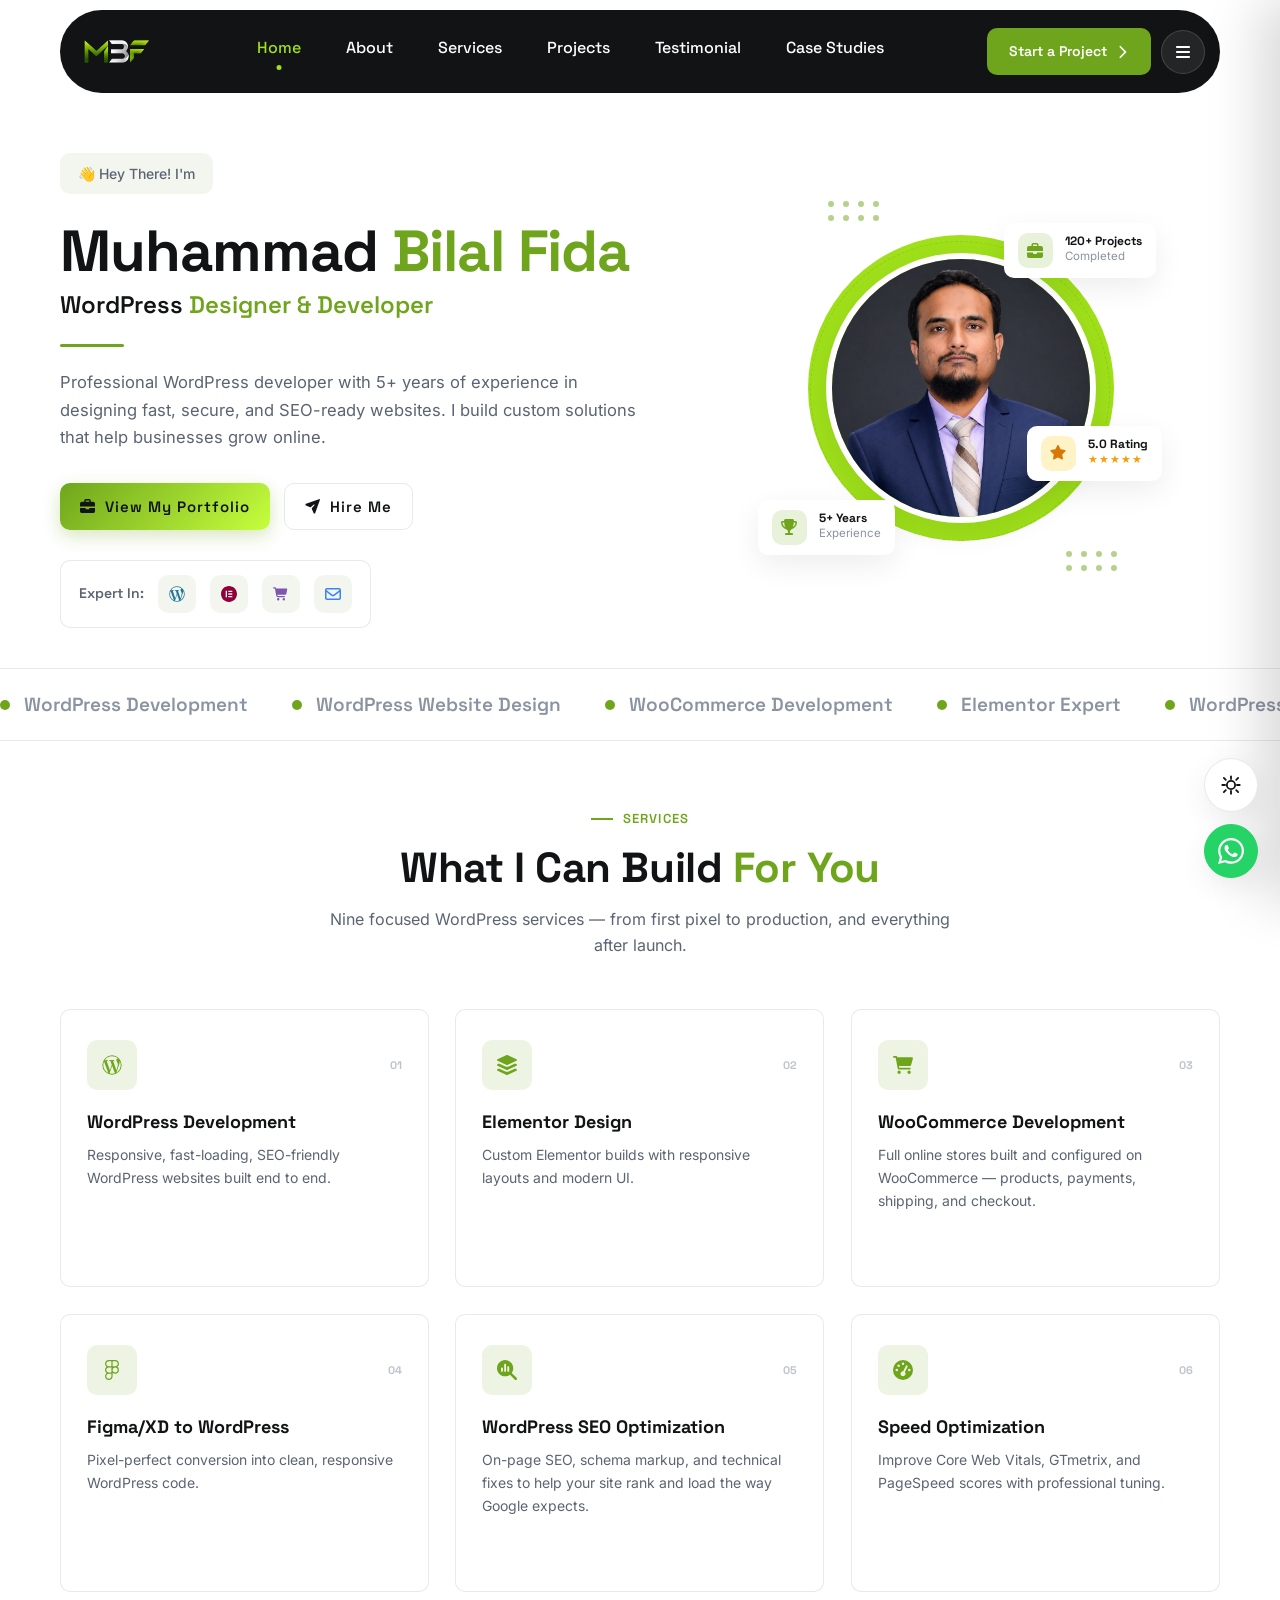
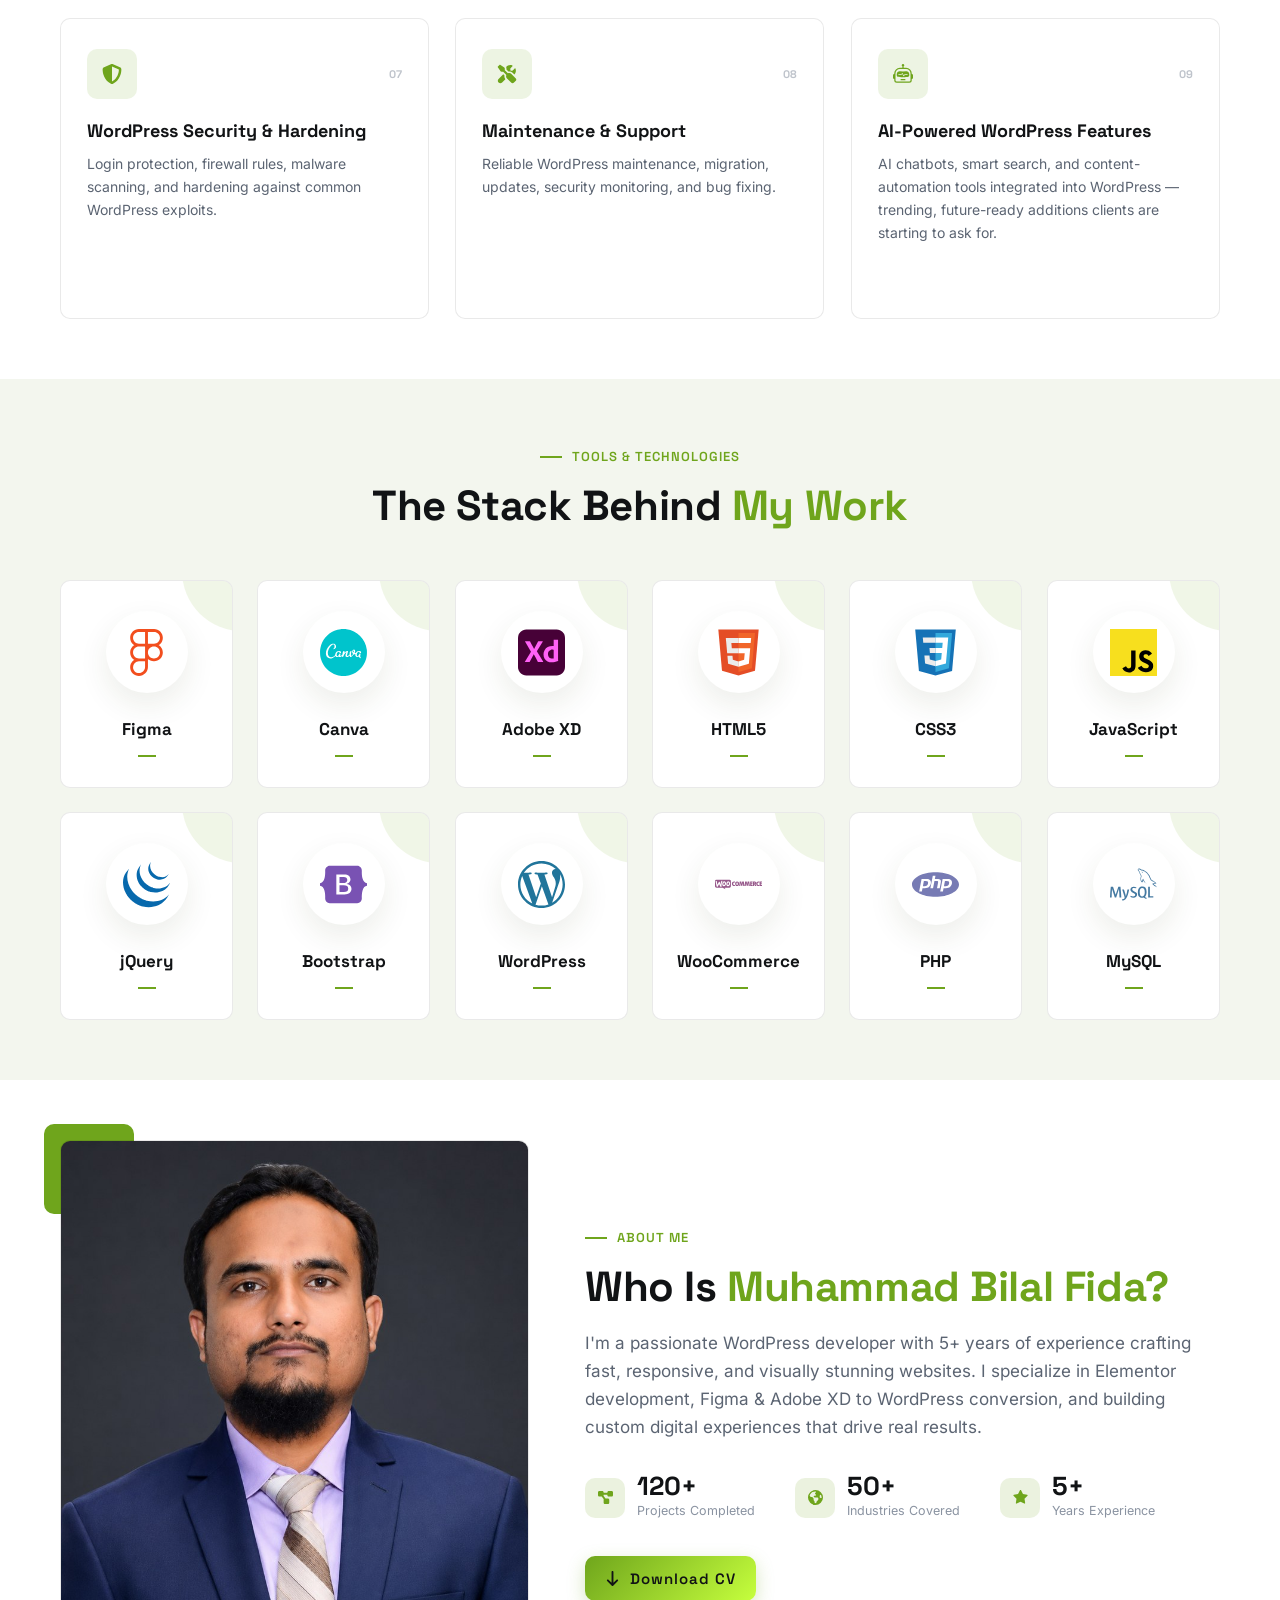
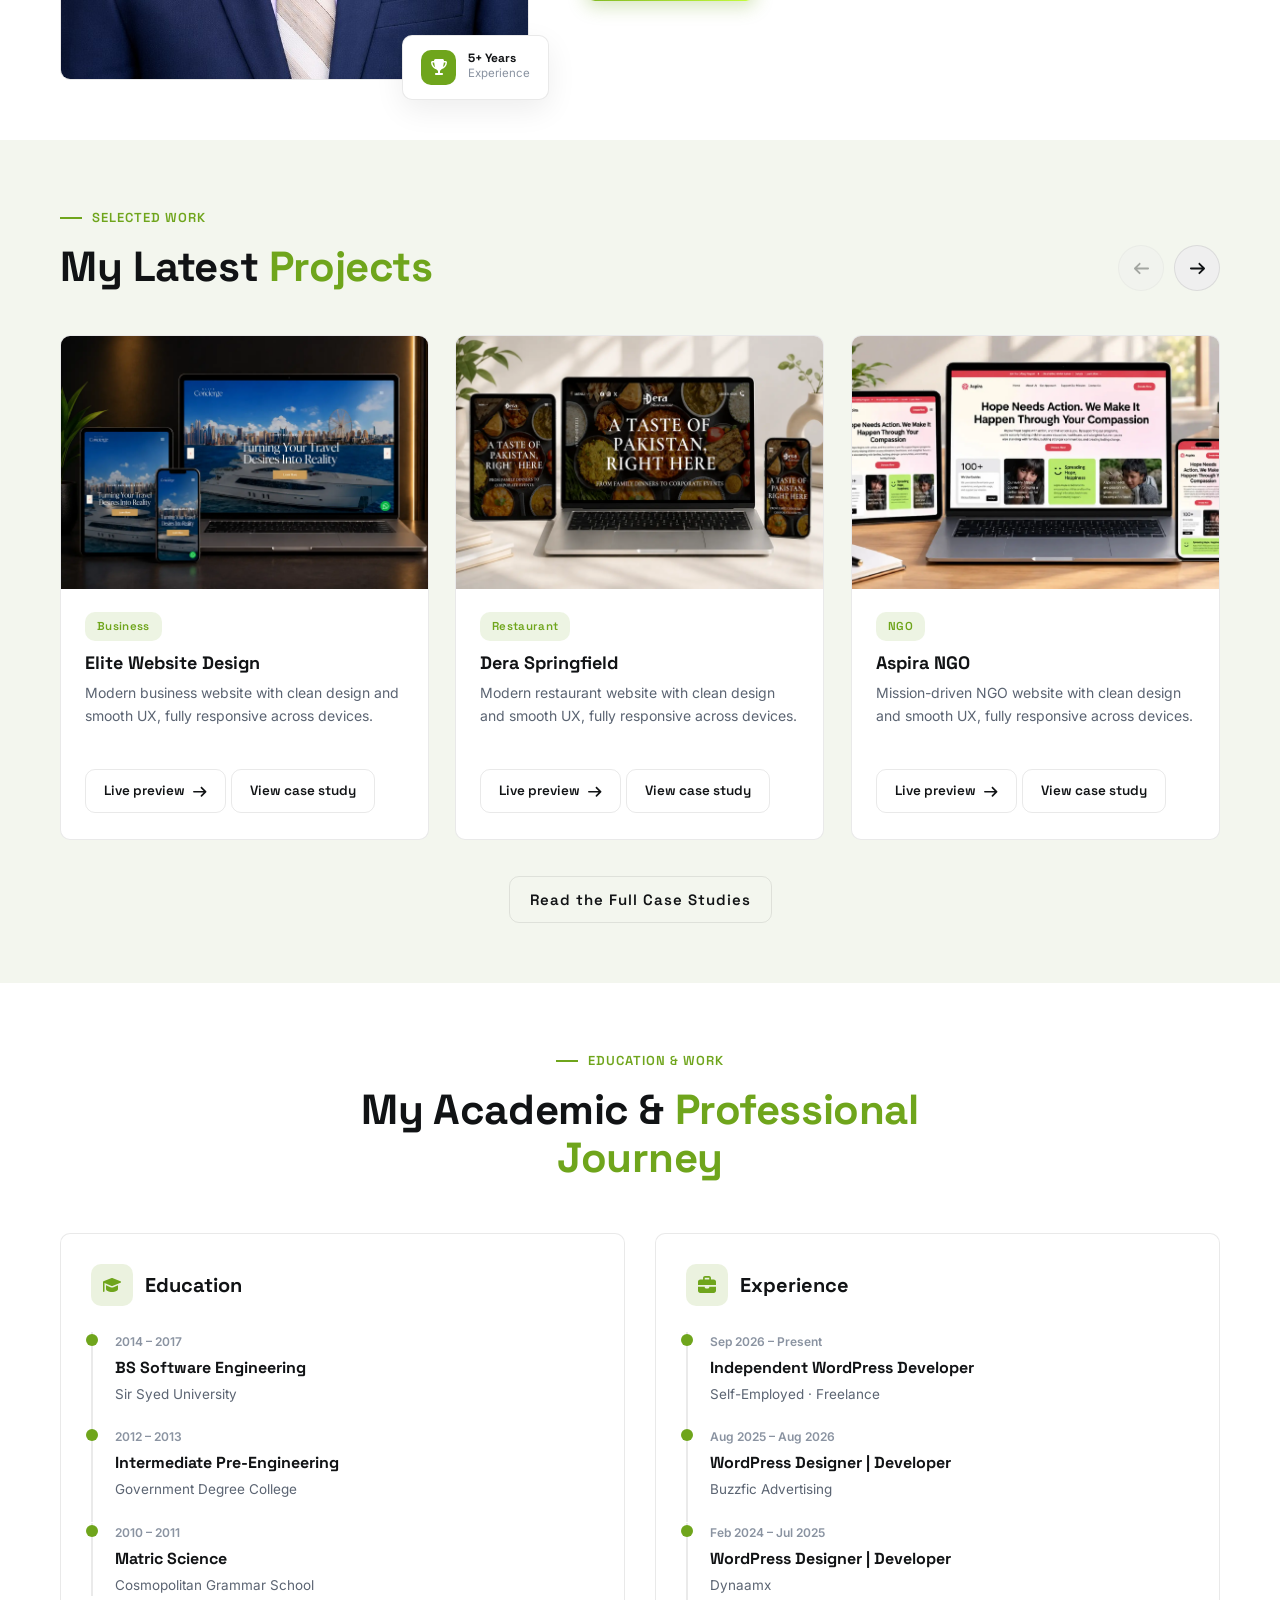
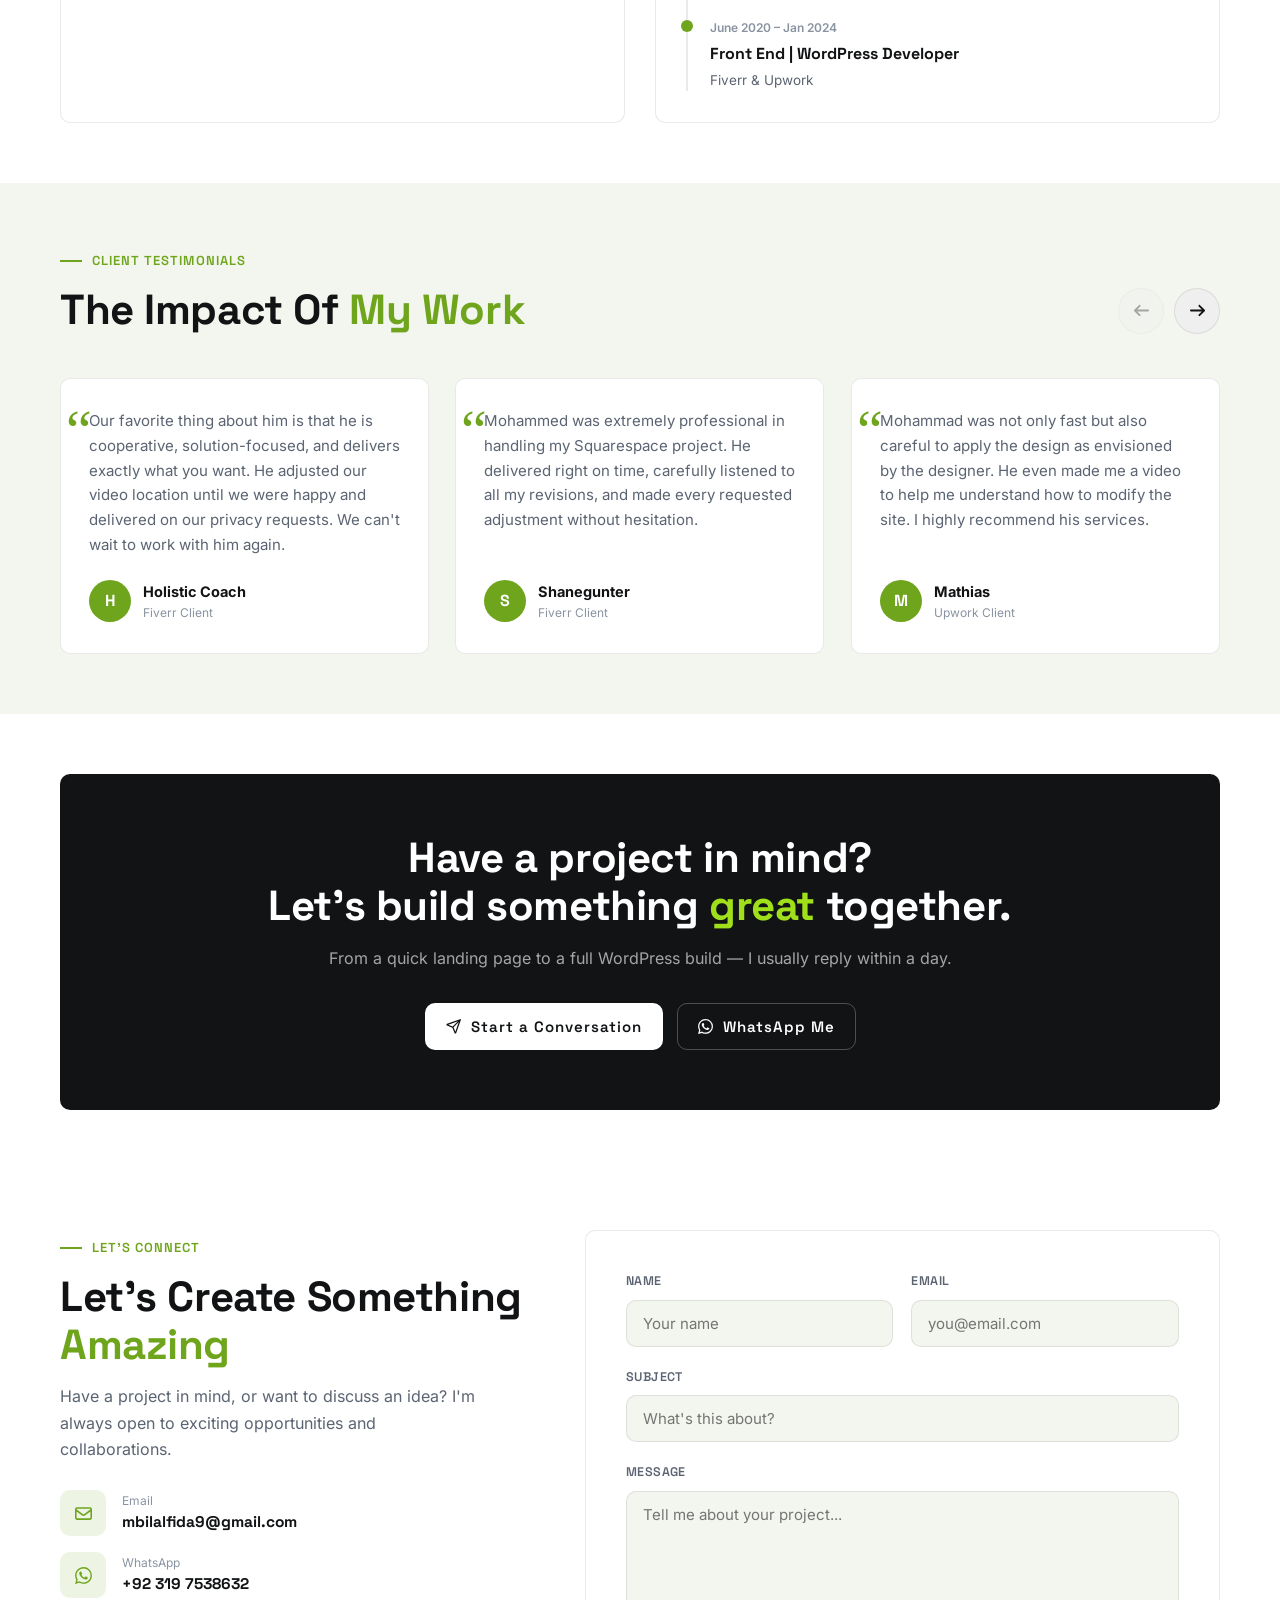
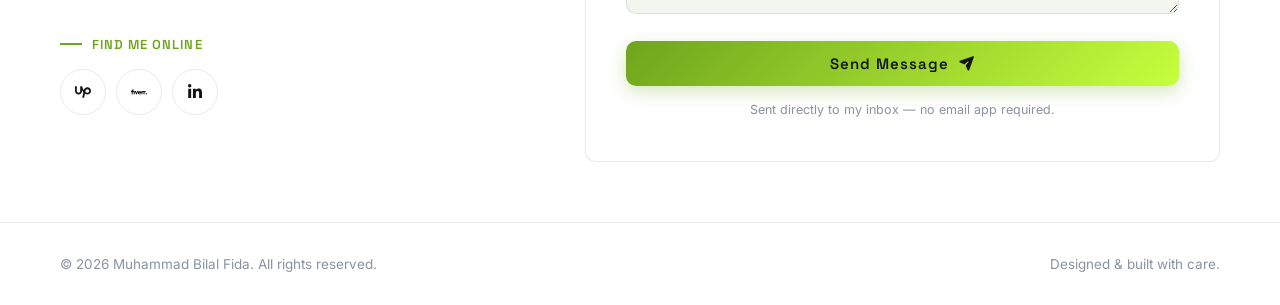
<file: index.html>
<!DOCTYPE html>
<html lang="en">
<head>
<meta charset="UTF-8"/>
<meta name="viewport" content="width=device-width, initial-scale=1.0"/>
<title>Muhammad Bilal Fida | WordPress Designer &amp; Developer</title>
<meta name="description" content="Muhammad Bilal Fida is a professional WordPress designer &amp; developer with 5+ years building fast, secure, SEO-ready websites worldwide."/>
<meta name="keywords" content="WordPress developer, WordPress designer, Elementor expert, web developer, freelance WordPress developer"/>
<meta name="author" content="Muhammad Bilal Fida"/>
<meta name="robots" content="index, follow"/>
<link rel="canonical" href="https://bilal-portfolio-website-ten.vercel.app/"/>

<!-- Open Graph -->
<meta property="og:type" content="website"/>
<meta property="og:title" content="Muhammad Bilal Fida | WordPress Designer & Developer"/>
<meta property="og:description" content="Professional WordPress developer with 5+ years of experience designing fast, secure, SEO-ready websites."/>
<meta property="og:image" content="https://bilal-portfolio-website-ten.vercel.app/assets/img/profile-photo.jpg"/>
<meta property="og:url" content="https://bilal-portfolio-website-ten.vercel.app/"/>

<!-- Twitter Card -->
<meta name="twitter:card" content="summary_large_image"/>
<meta name="twitter:title" content="Muhammad Bilal Fida | WordPress Designer & Developer"/>
<meta name="twitter:description" content="Professional WordPress developer with 5+ years of experience designing fast, secure, SEO-ready websites."/>
<meta name="twitter:image" content="https://bilal-portfolio-website-ten.vercel.app/assets/img/profile-photo.jpg"/>

<link rel="icon" href="assets/img/favicon-32.png" sizes="32x32" type="image/png"/>
<link rel="icon" href="assets/img/favicon-16.png" sizes="16x16" type="image/png"/>
<link rel="apple-touch-icon" href="assets/img/apple-touch-icon.png"/>
<link rel="manifest" href="assets/site.webmanifest"/>

<!-- Structured Data -->
<script type="application/ld+json">
{
  "@context": "https://schema.org",
  "@type": "Person",
  "name": "Muhammad Bilal Fida",
  "jobTitle": "WordPress Designer & Developer",
  "url": "https://bilal-portfolio-website-ten.vercel.app/",
  "image": "https://bilal-portfolio-website-ten.vercel.app/assets/img/profile-photo.jpg",
  "email": "mailto:mbilalfida9@gmail.com",
  "sameAs": [
    "https://www.upwork.com/freelancers/~01de82070bdd4cb7b8",
    "https://www.fiverr.com/mohammabilal1?public_mode=true",
    "https://www.linkedin.com/in/mohammad-bilal-52247a16b/"
  ],
  "knowsAbout": ["WordPress Development", "Elementor", "WooCommerce", "SEO", "UI/UX Design"]
}
</script>

<script>
  (function () {
    var saved = localStorage.getItem('bf-theme');
    var theme = (saved === 'light' || saved === 'dark') ? saved :
      (window.matchMedia('(prefers-color-scheme: dark)').matches ? 'dark' : 'light');
    document.documentElement.setAttribute('data-theme', theme);
  })();
</script>

<link href="assets/css/main.css" rel="stylesheet"/>
<noscript><style>.reveal{opacity:1!important;transform:none!important;}</style></noscript>
  <meta name="google-site-verification" content="NsdYqFWHYHI_jE2YoMnAeBqdL0VbmRWEv00N8djIyf0" />
</head>
<body>

<!-- ============ HEADER ============ -->
<header class="site-header" id="siteHeader">
  <div class="container">
    <div class="header-bar" id="headerBar">
      <a href="#top" aria-label="Muhammad Bilal Fida — Home">
        <picture>
          <source srcset="assets/img/logo-dark.webp" type="image/webp"/>
          <img class="brand-logo logo-for-dark" src="assets/img/logo-dark.png" alt="Muhammad Bilal Fida logo" width="140" height="47"/>
        </picture>
      </a>
      <nav class="main-nav" aria-label="Primary navigation">
        <a href="#top" class="is-active">Home</a>
        <a href="#about">About</a>
        <a href="#services">Services</a>
        <a href="#projects">Projects</a>
        <a href="#testimonials">Testimonial</a>
        <a href="case-studies/index.html">Case Studies</a>
      </nav>
      <div class="header-actions">
        <a href="#contact" class="header-cta"><span>Start a Project</span> <svg class="icon" viewBox="0 0 320 512" aria-hidden="true"><path d="M311.1 233.4c12.5 12.5 12.5 32.8 0 45.3l-192 192c-12.5 12.5-32.8 12.5-45.3 0s-12.5-32.8 0-45.3L243.2 256 73.9 86.6c-12.5-12.5-12.5-32.8 0-45.3s32.8-12.5 45.3 0l192 192z"/></svg></a>
        <button class="menu-toggle" id="drawerToggle" aria-label="Open menu" aria-expanded="false" aria-controls="sideDrawer">
          <svg class="icon" viewBox="0 0 448 512" aria-hidden="true"><path d="M0 96c0-17.7 14.3-32 32-32h384c17.7 0 32 14.3 32 32s-14.3 32-32 32H32c-17.7 0-32-14.3-32-32m0 160c0-17.7 14.3-32 32-32h384c17.7 0 32 14.3 32 32s-14.3 32-32 32H32c-17.7 0-32-14.3-32-32m448 160c0 17.7-14.3 32-32 32H32c-17.7 0-32-14.3-32-32s14.3-32 32-32h384c17.7 0 32 14.3 32 32"/></svg>
        </button>
      </div>
    </div>
  </div>
</header>

<!-- ============ SIDE DRAWER ============ -->
<div class="drawer-overlay" id="drawerOverlay"></div>
<aside class="side-drawer" id="sideDrawer" aria-hidden="true">
  <div class="drawer-head">
    <picture>
      <source srcset="assets/img/logo-light.webp" type="image/webp"/>
      <img class="brand-logo logo-for-light" src="assets/img/logo-light.png" alt="Muhammad Bilal Fida logo" style="height:26px;" width="77" height="26"/>
    </picture>
    <button class="drawer-close" id="drawerClose" aria-label="Close menu"><svg class="icon" viewBox="0 0 384 512" aria-hidden="true"><path d="M55.1 73.4c-12.5-12.5-32.8-12.5-45.3 0s-12.5 32.8 0 45.3L147.2 256 9.9 393.4c-12.5 12.5-12.5 32.8 0 45.3s32.8 12.5 45.3 0l137.3-137.4 137.4 137.3c12.5 12.5 32.8 12.5 45.3 0s12.5-32.8 0-45.3L237.8 256l137.3-137.4c12.5-12.5 12.5-32.8 0-45.3s-32.8-12.5-45.3 0L192.5 210.7z"/></svg></button>
  </div>
  <div class="drawer-body">
    <nav class="drawer-nav" aria-label="Mobile navigation">
      <a href="#top">Home</a>
      <a href="#about">About</a>
      <a href="#services">Services</a>
      <a href="#projects">Projects</a>
      <a href="#testimonials">Testimonial</a>
      <a href="case-studies/index.html">Case Studies</a>
      <a href="#contact">Contact</a>
    </nav>
    <div class="drawer-photo"><img src="assets/img/profile-photo.jpg" alt="Muhammad Bilal Fida"/></div>
    <h4>Muhammad Bilal Fida</h4>
    <p>Professional WordPress developer with 5+ years of experience designing fast, secure, SEO-ready websites.</p>
    <div class="drawer-contact">
      <div class="drawer-contact-row"><div class="dc-ic"><svg class="icon" viewBox="0 0 512 512" aria-hidden="true"><path d="M61.4 64C27.5 64 0 91.5 0 125.4c0 .9 0 1.7.1 2.6H0v256c0 35.3 28.7 64 64 64h384c35.3 0 64-28.7 64-64V128h-.1c0-.9.1-1.7.1-2.6 0-33.9-27.5-61.4-61.4-61.4zM464 192.3V384c0 8.8-7.2 16-16 16H64c-8.8 0-16-7.2-16-16V192.3l154.8 117.4c31.4 23.9 74.9 23.9 106.4 0zM48 125.4c0-7.4 6-13.4 13.4-13.4h389.2c7.4 0 13.4 6 13.4 13.4 0 4.2-2 8.2-5.3 10.7L280.2 271.5c-14.3 10.8-34.1 10.8-48.4 0L53.3 136.1c-3.3-2.5-5.3-6.5-5.3-10.7"/></svg></div><div><div class="dc-label">Email</div><div class="dc-value"><a href="mailto:mbilalfida9@gmail.com">mbilalfida9@gmail.com</a></div></div></div>
      <div class="drawer-contact-row"><div class="dc-ic"><svg class="icon" viewBox="0 0 24 24" aria-hidden="true"><path d="M17.472 14.382c-.297-.149-1.758-.867-2.03-.967-.273-.099-.471-.148-.67.15-.197.297-.767.966-.94 1.164-.173.199-.347.223-.644.075-.297-.15-1.255-.463-2.39-1.475-.883-.788-1.48-1.761-1.653-2.059-.173-.297-.018-.458.13-.606.134-.133.298-.347.446-.52.149-.174.198-.298.298-.497.099-.198.05-.371-.025-.52-.075-.149-.669-1.612-.916-2.207-.242-.579-.487-.5-.669-.51-.173-.008-.371-.01-.57-.01-.198 0-.52.074-.792.372-.272.297-1.04 1.016-1.04 2.479 0 1.462 1.065 2.875 1.213 3.074.149.198 2.096 3.2 5.077 4.487.709.306 1.262.489 1.694.625.712.227 1.36.195 1.871.118.571-.085 1.758-.719 2.006-1.413.248-.694.248-1.289.173-1.413-.074-.124-.272-.198-.57-.347m-5.421 7.403h-.004a9.87 9.87 0 01-5.031-1.378l-.361-.214-3.741.982.998-3.648-.235-.374a9.86 9.86 0 01-1.51-5.26c.001-5.45 4.436-9.884 9.888-9.884 2.64 0 5.122 1.03 6.988 2.898a9.825 9.825 0 012.893 6.994c-.003 5.45-4.437 9.884-9.885 9.884m8.413-18.297A11.815 11.815 0 0012.05 0C5.495 0 .16 5.335.157 11.892c0 2.096.547 4.142 1.588 5.945L.057 24l6.305-1.654a11.882 11.882 0 005.683 1.448h.005c6.554 0 11.89-5.335 11.893-11.893a11.821 11.821 0 00-3.48-8.413Z"/></svg></div><div><div class="dc-label">WhatsApp</div><div class="dc-value"><a href="https://wa.me/923197538632" target="_blank" rel="noopener">+92 319 7538632</a></div></div></div>
    </div>
    <div class="drawer-socials">
      <a href="https://www.upwork.com/freelancers/~01de82070bdd4cb7b8" target="_blank" rel="noopener" aria-label="Upwork"><svg class="icon" viewBox="0 0 24 24" aria-hidden="true"><path d="M18.561 13.158c-1.102 0-2.135-.467-3.074-1.227l.228-1.076.008-.042c.207-1.143.849-3.06 2.839-3.06 1.492 0 2.703 1.212 2.703 2.703-.001 1.489-1.212 2.702-2.704 2.702zm0-8.14c-2.539 0-4.51 1.649-5.31 4.366-1.22-1.834-2.148-4.036-2.687-5.892H7.828v7.112c-.002 1.406-1.141 2.546-2.547 2.548-1.405-.002-2.543-1.143-2.545-2.548V3.492H0v7.112c0 2.914 2.37 5.303 5.281 5.303 2.913 0 5.283-2.389 5.283-5.303v-1.19c.529 1.107 1.182 2.229 1.974 3.221l-1.673 7.873h2.797l1.213-5.71c1.063.679 2.285 1.109 3.686 1.109 3 0 5.439-2.452 5.439-5.45 0-3-2.439-5.439-5.439-5.439z"/></svg></a>
      <a href="https://www.fiverr.com/mohammabilal1?public_mode=true" target="_blank" rel="noopener" aria-label="Fiverr"><svg class="icon" viewBox="0 0 24 24" aria-hidden="true"><path d="M23.004 15.588a.995.995 0 1 0 .002-1.99.995.995 0 0 0-.002 1.99zm-.996-3.705h-.85c-.546 0-.84.41-.84 1.092v2.466h-1.61v-3.558h-.684c-.547 0-.84.41-.84 1.092v2.466h-1.61v-4.874h1.61v.74c.264-.574.626-.74 1.163-.74h1.972v.74c.264-.574.625-.74 1.162-.74h.527v1.316zm-6.786 1.501h-3.359c.088.546.43.858 1.006.858.43 0 .732-.175.83-.487l1.425.4c-.351.848-1.22 1.364-2.255 1.364-1.748 0-2.549-1.355-2.549-2.515 0-1.14.703-2.505 2.45-2.505 1.856 0 2.471 1.384 2.471 2.408 0 .224-.01.37-.02.477zm-1.562-.945c-.04-.42-.342-.81-.889-.81-.508 0-.81.225-.908.81h1.797zM7.508 15.44h1.416l1.767-4.874h-1.62l-.86 2.837-.878-2.837H5.72l1.787 4.874zm-6.6 0H2.51v-3.558h1.524v3.558h1.591v-4.874H2.51v-.302c0-.332.235-.536.606-.536h.918V8.412H2.85c-1.162 0-1.943.712-1.943 1.755v.4H0v1.316h.908v3.558z"/></svg></a>
      <a href="https://www.linkedin.com/in/mohammad-bilal-52247a16b/" target="_blank" rel="noopener" aria-label="LinkedIn"><svg class="icon" viewBox="0 0 448 512" aria-hidden="true"><path d="M100.3 448H7.4V148.9h92.9zM53.8 108.1C24.1 108.1 0 83.5 0 53.8c0-14.3 5.7-27.9 15.8-38S39.6 0 53.8 0s27.9 5.7 38 15.8 15.8 23.8 15.8 38c0 29.7-24.1 54.3-53.8 54.3M447.9 448h-92.7V302.4c0-34.7-.7-79.2-48.3-79.2-48.3 0-55.7 37.7-55.7 76.7V448h-92.8V148.9h89.1v40.8h1.3c12.4-23.5 42.7-48.3 87.9-48.3 94 0 111.3 61.9 111.3 142.3V448z"/></svg></a>
    </div>
  </div>
</aside>

<!-- ============ HERO ============ -->
<section class="hero" id="top">
  <div class="container hero-grid">
    <div class="hero-copy">
      <span class="hero-badge">👋 Hey There! I'm</span>
      <h1>Muhammad <span class="accent">Bilal Fida</span></h1>
      <p class="hero-role">WordPress <span class="accent">Designer &amp; Developer</span></p>
      <div class="hero-rule"></div>
      <p class="hero-desc">Professional WordPress developer with 5+ years of experience in designing fast, secure, and SEO-ready websites. I build custom solutions that help businesses grow online.</p>
      <div class="hero-actions">
        <a href="#projects" class="btn btn-primary"><svg class="icon" viewBox="0 0 512 512" aria-hidden="true"><path d="M200 48h112c4.4 0 8 3.6 8 8v40H192V56c0-4.4 3.6-8 8-8m-56 8v40H64c-35.3 0-64 28.7-64 64v96h512v-96c0-35.3-28.7-64-64-64h-80V56c0-30.9-25.1-56-56-56H200c-30.9 0-56 25.1-56 56m368 248H320v16c0 17.7-14.3 32-32 32h-64c-17.7 0-32-14.3-32-32v-16H0v112c0 35.3 28.7 64 64 64h384c35.3 0 64-28.7 64-64z"/></svg> View My Portfolio</a>
        <a href="#contact" class="btn btn-outline"><svg class="icon" viewBox="0 0 576 512" aria-hidden="true"><path d="M536.4-26.3c9.8-3.5 20.6-1 28 6.3s9.8 18.2 6.3 28l-178 496.9c-5 13.9-18.1 23.1-32.8 23.1-14.2 0-27-8.6-32.3-21.7l-64.2-158c-4.5-11-2.5-23.6 5.2-32.6l94.5-112.4c5.1-6.1 4.7-15-.9-20.6s-14.6-6-20.6-.9l-112.4 94.3c-9.1 7.6-21.6 9.6-32.6 5.2L38.1 216.8c-13.1-5.3-21.7-18.1-21.7-32.3 0-14.7 9.2-27.8 23.1-32.8z"/></svg> Hire Me</a>
      </div>
      <div class="hero-expert-row">
        <span class="hero-expert-label">Expert In:</span>
        <span class="hero-expert-ic ic-wp" aria-label="WordPress"><svg class="icon" viewBox="0 0 512 512" aria-hidden="true"><path d="M256 8a248 248 0 1 0 0 496 248 248 0 1 0 0-496M33 256c0-32.3 6.9-63 19.3-90.7l106.4 291.4C84.3 420.5 33 344.2 33 256m223 223c-21.9 0-43-3.2-63-9.1l66.9-194.4 68.5 187.8c.5 1.1 1 2.1 1.6 3.1-23.1 8.1-48 12.6-74 12.6m30.7-327.5c13.4-.7 25.5-2.1 25.5-2.1 12-1.4 10.6-19.1-1.4-18.4 0 0-36.1 2.8-59.4 2.8-21.9 0-58.7-2.8-58.7-2.8-12-.7-13.4 17.7-1.4 18.4 0 0 11.4 1.4 23.4 2.1l34.7 95.2L200.6 393l-81.2-241.5c13.4-.7 25.5-2.1 25.5-2.1 12-1.4 10.6-19.1-1.4-18.4 0 0-36.1 2.8-59.4 2.8-4.2 0-9.1-.1-14.4-.3C109.6 73 178.1 33 256 33c58 0 110.9 22.2 150.6 58.5-1-.1-1.9-.2-2.9-.2-21.9 0-37.4 19.1-37.4 39.6 0 18.4 10.6 33.9 21.9 52.3 8.5 14.8 18.4 33.9 18.4 61.5 0 19.1-7.3 41.2-17 72.1l-22.2 74.3zm81.4 297.2 68.1-196.9c12.7-31.8 17-57.2 17-79.9 0-8.2-.5-15.8-1.5-22.9 17.4 31.8 27.3 68.2 27.3 107 0 82.3-44.6 154.1-110.9 192.7"/></svg></span>
        <span class="hero-expert-ic ic-el" aria-label="Elementor"><svg class="icon" viewBox="0 0 512 512" aria-hidden="true"><path d="M.5 256c0 141 113.6 255 254.6 255 142 0 256-114 256-255 0-140-114-253.9-256-253.9C114.1 2.1.5 116 .5 256m191.6-106v213h-43V150zm42 0h128v43h-128zm128 85v43h-128v-43zm-128 85h128v43h-128z"/></svg></span>
        <span class="hero-expert-ic ic-woo" aria-label="WooCommerce"><svg class="icon" viewBox="0 0 640 512" aria-hidden="true"><path d="M24-16C10.7-16 0-5.3 0 8s10.7 24 24 24h45.3c3.9 0 7.2 2.8 7.9 6.6l52.1 286.3c6.2 34.2 36 59.1 70.8 59.1H456c13.3 0 24-10.7 24-24s-10.7-24-24-24H200.1c-11.6 0-21.5-8.3-23.6-19.7l-5.1-28.3H475c30.8 0 57.2-21.9 62.9-52.2l31-165.9c3.7-19.7-11.4-37.9-31.5-37.9H124.7l-.4-2c-4.8-26.6-28-46-55.1-46zm184 528a48 48 0 1 0 0-96 48 48 0 1 0 0 96m224 0a48 48 0 1 0 0-96 48 48 0 1 0 0 96"/></svg></span>
        <span class="hero-expert-ic ic-mail" aria-label="Email"><svg class="icon" viewBox="0 0 512 512" aria-hidden="true"><path d="M61.4 64C27.5 64 0 91.5 0 125.4c0 .9 0 1.7.1 2.6H0v256c0 35.3 28.7 64 64 64h384c35.3 0 64-28.7 64-64V128h-.1c0-.9.1-1.7.1-2.6 0-33.9-27.5-61.4-61.4-61.4zM464 192.3V384c0 8.8-7.2 16-16 16H64c-8.8 0-16-7.2-16-16V192.3l154.8 117.4c31.4 23.9 74.9 23.9 106.4 0zM48 125.4c0-7.4 6-13.4 13.4-13.4h389.2c7.4 0 13.4 6 13.4 13.4 0 4.2-2 8.2-5.3 10.7L280.2 271.5c-14.3 10.8-34.1 10.8-48.4 0L53.3 136.1c-3.3-2.5-5.3-6.5-5.3-10.7"/></svg></span>
      </div>
    </div>
    <div class="hero-visual">
      <div class="hero-photo-wrap">
        <div class="hero-dots top" aria-hidden="true"><span></span><span></span><span></span><span></span><span></span><span></span><span></span><span></span></div>
        <div class="hero-halo" aria-hidden="true"></div>
        <div class="hero-ring" aria-hidden="true"></div>
        <div class="hero-photo"><img src="assets/img/profile-photo.jpg" alt="Muhammad Bilal Fida — WordPress Designer and Developer" width="270" height="270"/></div>
        <div class="hero-dots bottom" aria-hidden="true"><span></span><span></span><span></span><span></span><span></span><span></span><span></span><span></span></div>

        <div class="hero-fcard fc-exp">
          <div class="fc-ic fc-green"><svg class="icon" viewBox="0 0 512 512" aria-hidden="true"><path d="M144.3 0h224c26.5 0 48.1 21.8 47.1 48.2-.2 5.3-.4 10.6-.7 15.8h49.6c26.1 0 49.1 21.6 47.1 49.8-7.5 103.7-60.5 160.7-118 190.5-15.8 8.2-31.9 14.3-47.2 18.8-20.2 28.6-41.2 43.7-57.9 51.8V448h64c17.7 0 32 14.3 32 32s-14.3 32-32 32h-192c-17.7 0-32-14.3-32-32s14.3-32 32-32h64v-73.1c-16-7.7-35.9-22-55.3-48.3-18.4-4.8-38.4-12.1-57.9-23.1C57 273.2 8.2 216.1 1.2 113.6c-1.9-28.1 21-49.7 47.1-49.7h49.6c-.3-5.2-.5-10.4-.7-15.8-1-26.5 20.6-48.2 47.1-48.2zm-42.8 112H49.1c6.2 84.7 45.1 127.1 85.2 149.6-14.4-37.3-26.3-86-32.8-149.6M380 256.8c40.5-23.8 77.1-66.1 83.3-144.8H411c-6.2 60.9-17.4 108.2-31 144.8"/></svg></div>
          <div><div class="fc-title">5+ Years</div><div class="fc-sub">Experience</div></div>
        </div>
        <div class="hero-fcard fc-proj">
          <div class="fc-ic fc-green"><svg class="icon" viewBox="0 0 512 512" aria-hidden="true"><path d="M200 48h112c4.4 0 8 3.6 8 8v40H192V56c0-4.4 3.6-8 8-8m-56 8v40H64c-35.3 0-64 28.7-64 64v96h512v-96c0-35.3-28.7-64-64-64h-80V56c0-30.9-25.1-56-56-56H200c-30.9 0-56 25.1-56 56m368 248H320v16c0 17.7-14.3 32-32 32h-64c-17.7 0-32-14.3-32-32v-16H0v112c0 35.3 28.7 64 64 64h384c35.3 0 64-28.7 64-64z"/></svg></div>
          <div><div class="fc-title">120+ Projects</div><div class="fc-sub">Completed</div></div>
        </div>
        <div class="hero-fcard fc-rat">
          <div class="fc-ic fc-gold"><svg class="icon" viewBox="0 0 576 512" aria-hidden="true"><path d="M309.5-18.9c-4.1-8-12.4-13.1-21.4-13.1s-17.3 5.1-21.4 13.1l-73.6 144.2-159.9 25.4c-8.9 1.4-16.3 7.7-19.1 16.3s-.5 18 5.8 24.4l114.4 114.5-25.2 159.9c-1.4 8.9 2.3 17.9 9.6 23.2s16.9 6.1 25 2l144.4-73.4L432.4 491c8 4.1 17.7 3.3 25-2s11-14.2 9.6-23.2l-25.3-159.9 114.4-114.5c6.4-6.4 8.6-15.8 5.8-24.4s-10.1-14.9-19.1-16.3L383 125.3z"/></svg></div>
          <div><div class="fc-title">5.0 Rating</div><div class="fc-stars">★★★★★</div></div>
        </div>
      </div>
    </div>
  </div>
</section>

<!-- ============ MARQUEE ============ -->
<div class="marquee-strip">
  <div class="marquee-track" aria-hidden="true">
    <span><svg class="icon" viewBox="0 0 512 512"><path d="M0 256a256 256 0 1 1 512 0 256 256 0 1 1-512 0"/></svg> WordPress Development</span>
    <span><svg class="icon" viewBox="0 0 512 512"><path d="M0 256a256 256 0 1 1 512 0 256 256 0 1 1-512 0"/></svg> WordPress Website Design</span>
    <span><svg class="icon" viewBox="0 0 512 512"><path d="M0 256a256 256 0 1 1 512 0 256 256 0 1 1-512 0"/></svg> WooCommerce Development</span>
    <span><svg class="icon" viewBox="0 0 512 512"><path d="M0 256a256 256 0 1 1 512 0 256 256 0 1 1-512 0"/></svg> Elementor Expert</span>
    <span><svg class="icon" viewBox="0 0 512 512"><path d="M0 256a256 256 0 1 1 512 0 256 256 0 1 1-512 0"/></svg> WordPress SEO Optimization</span>
    <span><svg class="icon" viewBox="0 0 512 512"><path d="M0 256a256 256 0 1 1 512 0 256 256 0 1 1-512 0"/></svg> WordPress Speed Optimization</span>
    <span><svg class="icon" viewBox="0 0 512 512"><path d="M0 256a256 256 0 1 1 512 0 256 256 0 1 1-512 0"/></svg> Custom WordPress Themes</span>
    <span><svg class="icon" viewBox="0 0 512 512"><path d="M0 256a256 256 0 1 1 512 0 256 256 0 1 1-512 0"/></svg> WordPress Maintenance &amp; Support</span>
    <span><svg class="icon" viewBox="0 0 512 512"><path d="M0 256a256 256 0 1 1 512 0 256 256 0 1 1-512 0"/></svg> WordPress Development</span>
    <span><svg class="icon" viewBox="0 0 512 512"><path d="M0 256a256 256 0 1 1 512 0 256 256 0 1 1-512 0"/></svg> WordPress Website Design</span>
    <span><svg class="icon" viewBox="0 0 512 512"><path d="M0 256a256 256 0 1 1 512 0 256 256 0 1 1-512 0"/></svg> WooCommerce Development</span>
    <span><svg class="icon" viewBox="0 0 512 512"><path d="M0 256a256 256 0 1 1 512 0 256 256 0 1 1-512 0"/></svg> Elementor Expert</span>
    <span><svg class="icon" viewBox="0 0 512 512"><path d="M0 256a256 256 0 1 1 512 0 256 256 0 1 1-512 0"/></svg> WordPress SEO Optimization</span>
    <span><svg class="icon" viewBox="0 0 512 512"><path d="M0 256a256 256 0 1 1 512 0 256 256 0 1 1-512 0"/></svg> WordPress Speed Optimization</span>
    <span><svg class="icon" viewBox="0 0 512 512"><path d="M0 256a256 256 0 1 1 512 0 256 256 0 1 1-512 0"/></svg> Custom WordPress Themes</span>
    <span><svg class="icon" viewBox="0 0 512 512"><path d="M0 256a256 256 0 1 1 512 0 256 256 0 1 1-512 0"/></svg> WordPress Maintenance &amp; Support</span>
  </div>
</div>

<!-- ============ SERVICES — Spotlight Grid ============ -->
<section class="section" id="services">
  <div class="container">
    <div class="section-head reveal">
      <div class="eyebrow">Services</div>
      <h2>What I Can Build <span style="color:var(--c-accent-dark);">For You</span></h2>
      <p>Nine focused WordPress services — from first pixel to production, and everything after launch.</p>
    </div>
    <div class="services-grid">

      <article class="service-card reveal">
        <div class="svc-top-row"><div class="svc-ic"><svg class="icon" viewBox="0 0 512 512" aria-hidden="true"><path d="M256 8a248 248 0 1 0 0 496 248 248 0 1 0 0-496M33 256c0-32.3 6.9-63 19.3-90.7l106.4 291.4C84.3 420.5 33 344.2 33 256m223 223c-21.9 0-43-3.2-63-9.1l66.9-194.4 68.5 187.8c.5 1.1 1 2.1 1.6 3.1-23.1 8.1-48 12.6-74 12.6m30.7-327.5c13.4-.7 25.5-2.1 25.5-2.1 12-1.4 10.6-19.1-1.4-18.4 0 0-36.1 2.8-59.4 2.8-21.9 0-58.7-2.8-58.7-2.8-12-.7-13.4 17.7-1.4 18.4 0 0 11.4 1.4 23.4 2.1l34.7 95.2L200.6 393l-81.2-241.5c13.4-.7 25.5-2.1 25.5-2.1 12-1.4 10.6-19.1-1.4-18.4 0 0-36.1 2.8-59.4 2.8-4.2 0-9.1-.1-14.4-.3C109.6 73 178.1 33 256 33c58 0 110.9 22.2 150.6 58.5-1-.1-1.9-.2-2.9-.2-21.9 0-37.4 19.1-37.4 39.6 0 18.4 10.6 33.9 21.9 52.3 8.5 14.8 18.4 33.9 18.4 61.5 0 19.1-7.3 41.2-17 72.1l-22.2 74.3zm81.4 297.2 68.1-196.9c12.7-31.8 17-57.2 17-79.9 0-8.2-.5-15.8-1.5-22.9 17.4 31.8 27.3 68.2 27.3 107 0 82.3-44.6 154.1-110.9 192.7"/></svg></div><span class="svc-tag">01</span></div>
        <h3>WordPress Development</h3>
        <p>Responsive, fast-loading, SEO-friendly WordPress websites built end to end.</p>
        <a href="#contact" class="svc-link">Get This Service <svg class="icon" viewBox="0 0 512 512" aria-hidden="true"><path d="M502.6 278.6c12.5-12.5 12.5-32.8 0-45.3l-160-160c-12.5-12.5-32.8-12.5-45.3 0s-12.5 32.8 0 45.3L402.7 224H32c-17.7 0-32 14.3-32 32s14.3 32 32 32h370.7L297.3 393.4c-12.5 12.5-12.5 32.8 0 45.3s32.8 12.5 45.3 0l160-160z"/></svg></a>
      </article>

      <article class="service-card reveal">
        <div class="svc-top-row"><div class="svc-ic"><svg class="icon" viewBox="0 0 512 512" aria-hidden="true"><path d="M232.5 5.2c14.9-6.9 32.1-6.9 47 0l218.6 101c8.5 3.9 13.9 12.4 13.9 21.8s-5.4 17.9-13.9 21.8l-218.6 101c-14.9 6.9-32.1 6.9-47 0l-218.6-101C5.4 145.8 0 137.3 0 128s5.4-17.9 13.9-21.8zM48.1 218.4l164.3 75.9c27.7 12.8 59.6 12.8 87.3 0L464 218.4l34.1 15.8c8.5 3.9 13.9 12.4 13.9 21.8s-5.4 17.9-13.9 21.8l-218.6 101c-14.9 6.9-32.1 6.9-47 0l-218.6-101C5.4 273.8 0 265.3 0 256s5.4-17.9 13.9-21.8L48 218.4zM13.9 362.2 48 346.4l164.3 75.9c27.7 12.8 59.6 12.8 87.3 0l164.3-75.9 34.1 15.8c8.5 3.9 13.9 12.4 13.9 21.8s-5.4 17.9-13.9 21.8l-218.6 101c-14.9 6.9-32.1 6.9-47 0l-218.5-101C5.4 401.8 0 393.3 0 384s5.4-17.9 13.9-21.8"/></svg></div><span class="svc-tag">02</span></div>
        <h3>Elementor Design</h3>
        <p>Custom Elementor builds with responsive layouts and modern UI.</p>
        <a href="#contact" class="svc-link">Learn more <svg class="icon" viewBox="0 0 512 512" aria-hidden="true"><path d="M502.6 278.6c12.5-12.5 12.5-32.8 0-45.3l-160-160c-12.5-12.5-32.8-12.5-45.3 0s-12.5 32.8 0 45.3L402.7 224H32c-17.7 0-32 14.3-32 32s14.3 32 32 32h370.7L297.3 393.4c-12.5 12.5-12.5 32.8 0 45.3s32.8 12.5 45.3 0l160-160z"/></svg></a>
      </article>

      <article class="service-card reveal">
        <div class="svc-top-row"><div class="svc-ic"><svg class="icon" viewBox="0 0 576 512" aria-hidden="true"><path d="M24 0C10.7 0 0 10.7 0 24S10.7 48 24 48H76.1l60.3 316.5c2.2 11.3 12.1 19.5 23.6 19.5H488c13.3 0 24-10.7 24-24s-10.7-24-24-24H179.9l-9.1-48h317c14.3 0 26.9-9.5 30.8-23.3l54-192C578.3 52.3 563 32 541.8 32H122l-2.4-12.5C117.4 8.2 107.5 0 96 0H24zM176 512c26.5 0 48-21.5 48-48s-21.5-48-48-48s-48 21.5-48 48s21.5 48 48 48zm336-48c0-26.5-21.5-48-48-48s-48 21.5-48 48s21.5 48 48 48s48-21.5 48-48z"/></svg></div><span class="svc-tag">03</span></div>
        <h3>WooCommerce Development</h3>
        <p>Full online stores built and configured on WooCommerce — products, payments, shipping, and checkout.</p>
        <a href="#contact" class="svc-link">Learn more <svg class="icon" viewBox="0 0 512 512" aria-hidden="true"><path d="M502.6 278.6c12.5-12.5 12.5-32.8 0-45.3l-160-160c-12.5-12.5-32.8-12.5-45.3 0s-12.5 32.8 0 45.3L402.7 224H32c-17.7 0-32 14.3-32 32s14.3 32 32 32h370.7L297.3 393.4c-12.5 12.5-12.5 32.8 0 45.3s32.8 12.5 45.3 0l160-160z"/></svg></a>
      </article>

      <article class="service-card reveal">
        <div class="svc-top-row"><div class="svc-ic"><svg class="icon" viewBox="0 0 384 512" aria-hidden="true"><path d="M14 95.8C14 42.9 56.9 0 109.8 0h164.4C327.1 0 370 42.9 370 95.8c0 33.5-17.2 63-43.2 80.1 26 17.1 43.2 46.6 43.2 80.1 0 52.9-42.9 95.8-95.8 95.8h-2.1c-24.8 0-47.4-9.4-64.4-24.9v88.3c0 53.6-44 96.8-97.4 96.8-52.8 0-96.3-42.8-96.3-95.8 0-33.5 17.2-63 43.2-80.1C31.2 319 14 289.5 14 256s17.2-63 43.2-80.1C31.2 158.8 14 129.3 14 95.8m162.3 95.8h-66.5c-35.6 0-64.4 28.8-64.4 64.4 0 35.4 28.6 64.2 64 64.4h66.9zm31.4 64.4c0 35.6 28.8 64.4 64.4 64.4h2.1c35.6 0 64.4-28.8 64.4-64.4s-28.8-64.4-64.4-64.4h-2.1c-35.6 0-64.4 28.8-64.4 64.4m-97.9 95.8h-.4c-35.4.2-64 29-64 64.4s29.2 64.4 64.9 64.4c36.3 0 66-29.4 66-65.5v-63.4h-66.5zm0-320.4c-35.6 0-64.4 28.8-64.4 64.4s28.8 64.4 64.4 64.4h66.5V31.4zm97.9 128.8h66.5c35.6 0 64.4-28.8 64.4-64.4s-28.8-64.4-64.4-64.4h-66.5z"/></svg></div><span class="svc-tag">04</span></div>
        <h3>Figma/XD to WordPress</h3>
        <p>Pixel-perfect conversion into clean, responsive WordPress code.</p>
        <a href="#contact" class="svc-link">Learn more <svg class="icon" viewBox="0 0 512 512" aria-hidden="true"><path d="M502.6 278.6c12.5-12.5 12.5-32.8 0-45.3l-160-160c-12.5-12.5-32.8-12.5-45.3 0s-12.5 32.8 0 45.3L402.7 224H32c-17.7 0-32 14.3-32 32s14.3 32 32 32h370.7L297.3 393.4c-12.5 12.5-12.5 32.8 0 45.3s32.8 12.5 45.3 0l160-160z"/></svg></a>
      </article>

      <article class="service-card reveal">
        <div class="svc-top-row"><div class="svc-ic"><svg class="icon" viewBox="0 0 512 512" aria-hidden="true"><path d="M416 208c0 45.9-14.9 88.3-40 122.7L502.6 457.4c12.5 12.5 12.5 32.8 0 45.3s-32.8 12.5-45.3 0L330.7 376c-34.4 25.2-76.8 40-122.7 40C93.1 416 0 322.9 0 208S93.1 0 208 0S416 93.1 416 208zm-312 8v64c0 13.3 10.7 24 24 24s24-10.7 24-24l0-64c0-13.3-10.7-24-24-24s-24 10.7-24 24zm80-96V280c0 13.3 10.7 24 24 24s24-10.7 24-24V120c0-13.3-10.7-24-24-24s-24 10.7-24 24zm80 64v96c0 13.3 10.7 24 24 24s24-10.7 24-24V184c0-13.3-10.7-24-24-24s-24 10.7-24 24z"/></svg></div><span class="svc-tag">05</span></div>
        <h3>WordPress SEO Optimization</h3>
        <p>On-page SEO, schema markup, and technical fixes to help your site rank and load the way Google expects.</p>
        <a href="#contact" class="svc-link">Learn more <svg class="icon" viewBox="0 0 512 512" aria-hidden="true"><path d="M502.6 278.6c12.5-12.5 12.5-32.8 0-45.3l-160-160c-12.5-12.5-32.8-12.5-45.3 0s-12.5 32.8 0 45.3L402.7 224H32c-17.7 0-32 14.3-32 32s14.3 32 32 32h370.7L297.3 393.4c-12.5 12.5-12.5 32.8 0 45.3s32.8 12.5 45.3 0l160-160z"/></svg></a>
      </article>

      <article class="service-card reveal">
        <div class="svc-top-row"><div class="svc-ic"><svg class="icon" viewBox="0 0 512 512" aria-hidden="true"><path d="M0 256a256 256 0 1 1 512 0 256 256 0 1 1-512 0M288 96a32 32 0 1 0-64 0 32 32 0 1 0 64 0m-32 320c35.3 0 64-28.7 64-64 0-16.2-6-31.1-16-42.3l69.5-138.9c5.9-11.9 1.1-26.3-10.7-32.2s-26.3-1.1-32.2 10.7l-69.5 138.9c-1.7-.1-3.4-.2-5.1-.2-35.3 0-64 28.7-64 64s28.7 64 64 64m-80-272a32 32 0 1 0-64 0 32 32 0 1 0 64 0M96 288a32 32 0 1 0 0-64 32 32 0 1 0 0 64m352-32a32 32 0 1 0-64 0 32 32 0 1 0 64 0"/></svg></div><span class="svc-tag">06</span></div>
        <h3>Speed Optimization</h3>
        <p>Improve Core Web Vitals, GTmetrix, and PageSpeed scores with professional tuning.</p>
        <a href="#contact" class="svc-link">Learn more <svg class="icon" viewBox="0 0 512 512" aria-hidden="true"><path d="M502.6 278.6c12.5-12.5 12.5-32.8 0-45.3l-160-160c-12.5-12.5-32.8-12.5-45.3 0s-12.5 32.8 0 45.3L402.7 224H32c-17.7 0-32 14.3-32 32s14.3 32 32 32h370.7L297.3 393.4c-12.5 12.5-12.5 32.8 0 45.3s32.8 12.5 45.3 0l160-160z"/></svg></a>
      </article>

      <article class="service-card reveal">
        <div class="svc-top-row"><div class="svc-ic"><svg class="icon" viewBox="0 0 512 512" aria-hidden="true"><path d="M256 0c4.6 0 9.2 1 13.4 2.9l188.3 79.9c22 9.3 38.4 31 38.3 57.2c-.5 99.2-41.3 280.7-213.6 363.2c-16.7 8-36.1 8-52.8 0C57.3 420.7 16.5 239.2 16 140c-.1-26.2 16.3-47.9 38.3-57.2L242.7 2.9C246.8 1 251.4 0 256 0m0 66.8v378.1C394 378 431.1 230.1 432 141.4z"/></svg></div><span class="svc-tag">07</span></div>
        <h3>WordPress Security &amp; Hardening</h3>
        <p>Login protection, firewall rules, malware scanning, and hardening against common WordPress exploits.</p>
        <a href="#contact" class="svc-link">Learn more <svg class="icon" viewBox="0 0 512 512" aria-hidden="true"><path d="M502.6 278.6c12.5-12.5 12.5-32.8 0-45.3l-160-160c-12.5-12.5-32.8-12.5-45.3 0s-12.5 32.8 0 45.3L402.7 224H32c-17.7 0-32 14.3-32 32s14.3 32 32 32h370.7L297.3 393.4c-12.5 12.5-12.5 32.8 0 45.3s32.8 12.5 45.3 0l160-160z"/></svg></a>
      </article>

      <article class="service-card reveal">
        <div class="svc-top-row"><div class="svc-ic"><svg class="icon" viewBox="0 0 576 512" aria-hidden="true"><path d="M70.8-6.7c5.4-5.4 13.8-6.2 20.2-2l118.9 79.2c8.9 5.9 14.2 15.9 14.2 26.6v49.6l90.8 90.8c33.3-15 73.9-8.9 101.2 18.5l126.1 126.1c18.7 18.7 18.7 49.1 0 67.9l-60.1 60.1c-18.7 18.7-49.1 18.7-67.9 0L288.1 384c-27.4-27.4-33.5-67.9-18.5-101.2L178.8 192h-49.6c-10.7 0-20.7-5.3-26.6-14.2L23.4 58.9c-4.2-6.3-3.4-14.8 2-20.2zm145 303.5c-6.3 36.9 2.3 75.9 26.2 107.2l-94.9 95c-28.1 28.1-73.7 28.1-101.8 0s-28.1-73.7 0-101.8l135.4-135.5 35.2 35.1zM384.1 0c20.1 0 39.4 3.7 57.1 10.5 10 3.8 11.8 16.5 4.3 24.1l-56.7 56.7c-3 3-4.7 7.1-4.7 11.3V144c0 8.8 7.2 16 16 16h41.4c4.2 0 8.3-1.7 11.3-4.7l56.7-56.7c7.6-7.5 20.3-5.7 24.1 4.3 6.8 17.7 10.5 37 10.5 57.1 0 43.2-17.2 82.3-45 111.1L450 222c-33.1-33-78.5-45.7-121.1-38.4l-56.8-56.8V97.1l-.2-5c-.8-12.4-4.4-24.3-10.5-34.9C290.8 22.2 334.8 0 384.1-.1z"/></svg></div><span class="svc-tag">08</span></div>
        <h3>Maintenance &amp; Support</h3>
        <p>Reliable WordPress maintenance, migration, updates, security monitoring, and bug fixing.</p>
        <a href="#contact" class="svc-link">Learn more <svg class="icon" viewBox="0 0 512 512" aria-hidden="true"><path d="M502.6 278.6c12.5-12.5 12.5-32.8 0-45.3l-160-160c-12.5-12.5-32.8-12.5-45.3 0s-12.5 32.8 0 45.3L402.7 224H32c-17.7 0-32 14.3-32 32s14.3 32 32 32h370.7L297.3 393.4c-12.5 12.5-12.5 32.8 0 45.3s32.8 12.5 45.3 0l160-160z"/></svg></a>
      </article>

      <article class="service-card reveal">
        <div class="svc-top-row"><div class="svc-ic"><svg class="icon" viewBox="0 0 16 16" aria-hidden="true"><path d="M6 12.5a.5.5 0 0 1 .5-.5h3a.5.5 0 0 1 0 1h-3a.5.5 0 0 1-.5-.5M3 8.062C3 6.76 4.235 5.765 5.53 5.886a26.6 26.6 0 0 0 4.94 0C11.765 5.765 13 6.76 13 8.062v1.157a.93.93 0 0 1-.765.935c-.845.147-2.34.346-4.235.346s-3.39-.2-4.235-.346A.93.93 0 0 1 3 9.219zm4.542-.827a.25.25 0 0 0-.217.068l-.92.9a25 25 0 0 1-1.871-.183.25.25 0 0 0-.068.495c.55.076 1.232.149 2.02.193a.25.25 0 0 0 .189-.071l.754-.736.847 1.71a.25.25 0 0 0 .404.062l.932-.97a25 25 0 0 0 1.922-.188.25.25 0 0 0-.068-.495c-.538.074-1.207.145-1.98.189a.25.25 0 0 0-.166.076l-.754.785-.842-1.7a.25.25 0 0 0-.182-.135M8.5 1.866a1 1 0 1 0-1 0V3h-2A4.5 4.5 0 0 0 1 7.5V8a1 1 0 0 0-1 1v2a1 1 0 0 0 1 1v1a2 2 0 0 0 2 2h10a2 2 0 0 0 2-2v-1a1 1 0 0 0 1-1V9a1 1 0 0 0-1-1v-.5A4.5 4.5 0 0 0 10.5 3h-2zM14 7.5V13a1 1 0 0 1-1 1H3a1 1 0 0 1-1-1V7.5A3.5 3.5 0 0 1 5.5 4h5A3.5 3.5 0 0 1 14 7.5"/></svg></div><span class="svc-tag">09</span></div>
        <h3>AI-Powered WordPress Features</h3>
        <p>AI chatbots, smart search, and content-automation tools integrated into WordPress — trending, future-ready additions clients are starting to ask for.</p>
        <a href="#contact" class="svc-link">Learn more <svg class="icon" viewBox="0 0 512 512" aria-hidden="true"><path d="M502.6 278.6c12.5-12.5 12.5-32.8 0-45.3l-160-160c-12.5-12.5-32.8-12.5-45.3 0s-12.5 32.8 0 45.3L402.7 224H32c-17.7 0-32 14.3-32 32s14.3 32 32 32h370.7L297.3 393.4c-12.5 12.5-12.5 32.8 0 45.3s32.8 12.5 45.3 0l160-160z"/></svg></a>
      </article>

    </div>
  </div>
</section>

<!-- ============ TOOLS & TECHNOLOGIES ============ -->
<section class="section bg-powder" id="tools">
  <div class="container">
    <div class="section-head reveal">
      <div class="eyebrow">Tools &amp; Technologies</div>
      <h2>The Stack Behind <span style="color:var(--c-accent-dark);">My Work</span></h2>
    </div>
    <div class="tools-grid">

      <div class="tool-card reveal"><div class="tool-icon"><svg viewBox="0 0 24 24" xmlns="http://www.w3.org/2000/svg" role="img" aria-label="Figma"><path fill="#F24E1E" d="M15.852 8.981h-4.588V0h4.588c2.476 0 4.49 2.014 4.49 4.49s-2.014 4.491-4.49 4.491zM12.735 7.51h3.117c1.665 0 3.019-1.355 3.019-3.019s-1.355-3.019-3.019-3.019h-3.117V7.51zm0 1.471H8.148c-2.476 0-4.49-2.014-4.49-4.49S5.672 0 8.148 0h4.588v8.981zm-4.587-7.51c-1.665 0-3.019 1.355-3.019 3.019s1.354 3.02 3.019 3.02h3.117V1.471H8.148zm4.587 15.019H8.148c-2.476 0-4.49-2.014-4.49-4.49s2.014-4.49 4.49-4.49h4.588v8.98zM8.148 8.981c-1.665 0-3.019 1.355-3.019 3.019s1.355 3.019 3.019 3.019h3.117V8.981H8.148zM8.172 24c-2.489 0-4.515-2.014-4.515-4.49s2.014-4.49 4.49-4.49h4.588v4.441c0 2.503-2.047 4.539-4.563 4.539zm-.024-7.51a3.023 3.023 0 0 0-3.019 3.019c0 1.665 1.365 3.019 3.044 3.019 1.705 0 3.093-1.376 3.093-3.068v-2.97H8.148zm7.704 0h-.098c-2.476 0-4.49-2.014-4.49-4.49s2.014-4.49 4.49-4.49h.098c2.476 0 4.49 2.014 4.49 4.49s-2.014 4.49-4.49 4.49zm-.097-7.509c-1.665 0-3.019 1.355-3.019 3.019s1.355 3.019 3.019 3.019h.098c1.665 0 3.019-1.355 3.019-3.019s-1.355-3.019-3.019-3.019h-.098z"/></svg></div><div class="tool-name">Figma</div><div class="tool-line"></div></div>

      <div class="tool-card reveal"><div class="tool-icon"><svg viewBox="0 0 128 128" xmlns="http://www.w3.org/2000/svg" role="img" aria-label="Canva"><g fill="#00c4cc"><path d="M59.39.152c-.484.051-1.995.23-3.328.387-5.374.613-11.468 2.227-16.816 4.48C19.891 13.106 5.324 30.849 1.305 51.2.359 56.04.129 58.418.129 64c0 7.195.715 12.16 2.61 18.434 6.195 20.53 22.323 36.632 42.906 42.851 6.195 1.871 11.187 2.586 18.355 2.586 7.195 0 12.16-.715 18.434-2.61 20.53-6.195 36.632-22.323 42.851-42.906 1.871-6.195 2.586-11.187 2.586-18.355 0-3.047-.152-6.527-.332-7.809-2.074-14.796-8.168-27.238-18.328-37.402C99.07 8.703 86.68 2.586 72.19.512c-1.996-.282-11.238-.54-12.8-.36zm-20.863 40.32c1.36.41 1.996.794 2.918 1.715 1.793 1.82 2.203 2.817 2.203 5.555 0 2.051-.078 2.434-.691 3.508-1.18 1.996-3.918 3.84-5.812 3.89-1.333.028-1.278-.562.18-2.097 1.945-2.023 2.226-2.79 2.226-5.813-.024-2.917-.383-3.914-1.739-4.734-1.128-.691-2.355-.64-4.148.203-4.66 2.23-9.703 9.653-11.672 17.258-2.613 10.137 2.02 18.25 9.649 16.867 2.226-.41 6.425-2.558 8.246-4.25 1.508-1.379 1.508-1.406 1.66-3.12.336-3.587 2.867-7.169 6.25-8.833 1.558-.77 1.945-.844 4.043-.844 1.996 0 2.457.102 3.43.637 3.097 1.77 2.457 5.89-.895 5.89-1.945 0-2.945-1-1.535-1.534 1.383-.512.867-2.434-.742-2.868-1.895-.488-4.047.793-5.403 3.25-1.64 2.97-1.715 6.504-.156 8.114 1.512 1.613 3.406.336 4.867-3.329.766-1.867 1.867-2.867 3.149-2.867 1.125 0 1.332.692.843 2.793-.718 3.25-.23 4.094 1.793 3.098.664-.309 1.766-1.023 2.43-1.535l1.254-1 .848-4.43c.922-4.965 1.277-5.633 3.172-5.988 1.82-.336 2.23.562 1.562 3.402l-.36 1.59 1.333-1.36c3.148-3.226 7.015-4.812 8.347-3.48.715.715.637 1.613-.386 4.785-.485 1.512-1.153 3.895-1.457 5.25-.461 2.047-.489 2.535-.23 2.868.82.972 3.327-.028 5.554-2.204l1.305-1.277.156-2.844c.152-3.277.457-4.453 1.328-5.504.82-.972 2.305-1.687 3.098-1.484.793.207.793.973.078 3.227-1 3.097-.895 10.238.129 10.238.41 0 2.507-2.2 3.84-4.043l.996-1.36-.793-.816c-1.383-1.46-1.715-2.406-1.715-4.789 0-1.738.129-2.379.562-3.227.719-1.328 1.844-2.3 3.176-2.687 1.406-.434 3.148.281 3.863 1.562.719 1.305.54 4.223-.383 6.223l-.664 1.457h.895c1.23 0 1.715-.305 3.918-2.379 1.152-1.101 2.484-2.05 3.48-2.511 3.918-1.84 8.528-.895 9.293 1.921.64 2.254-.765 3.84-3.226 3.66-1.766-.128-2.098-.59-1.074-1.456 1.843-1.54 0-3.508-2.637-2.793-1.434.386-3.047 1.996-3.89 3.867-1.692 3.738-.794 8.14 1.636 8.14.973 0 2.691-1.921 3.355-3.789.793-2.152 2.457-3.507 3.711-3.02.692.255.743.946.309 3.122-.488 2.383-.563 4.61-.18 5.633.153.382.614 1.101 1.051 1.586.816.921.844 1.254.152 1.691-.332.23-.77.129-1.843-.46-1.485-.77-2.766-2.153-3.227-3.458l-.281-.766-1.024.766c-.59.41-1.511.871-2.047 1.023-2.125.563-4.738-.894-5.964-3.351-.489-.95-.641-3.738-.282-4.813.204-.59.204-.59-.617-.18-.433.231-1.355.485-2.07.563-1.18.13-1.36.258-2.535 1.742-1.664 2.07-4.61 4.864-5.813 5.454-2.558 1.277-3.402.918-4.07-1.72l-.461-1.765-1.102.973c-1.406 1.23-4.222 2.715-5.836 3.074-1.535.332-3.175-.156-3.84-1.18-.995-1.535-.663-4.785.922-9.164 1.176-3.25.333-3.3-2.636-.203-2.203 2.328-3.149 3.992-3.762 6.578-.64 2.688-1.41 3.66-3.148 4.07-1.051.231-1.54-.41-1.332-1.816l.152-1.129-.973.668c-1.383.946-3.125 1.817-4.328 2.149-1.203.332-2.789-.024-3.172-.692-.691-1.175-.691-1.175-1.765-.332-2.332 1.895-5.66 1.356-7.348-1.152l-.54-.793-1.687 1.562c-4.867 4.454-10.957 6.45-15.464 5.067-5.735-1.738-8.907-6.656-8.856-13.746.024-7.117 3.172-14.617 8.473-20.172 2.996-3.125 5.812-4.969 8.68-5.66 2.07-.512 3.328-.485 5.296.129zm0 0"/><path d="M90.418 58.676c-.563.562-.356 2.816.36 4.25.359.742.742 1.332.87 1.332.102 0 .332-.59.512-1.309.64-2.66-.512-5.504-1.742-4.273zm0 0"/></g></svg></div><div class="tool-name">Canva</div><div class="tool-line"></div></div>

      <div class="tool-card reveal"><div class="tool-icon"><svg viewBox="0 0 128 128" xmlns="http://www.w3.org/2000/svg" role="img" aria-label="Adobe XD"><path fill="#470137" d="M22.667 1.6h82.666C117.867 1.6 128 11.733 128 24.267v79.466c0 12.534-10.133 22.667-22.667 22.667H22.667C10.133 126.4 0 116.267 0 103.733V24.267C0 11.733 10.133 1.6 22.667 1.6Z"/><path fill="#ff61f6" d="m67.307 34.4-16 26.4 17.066 28c.107.213.16.427.107.64s-.267.053-.587.107H55.68c-.853 0-1.44-.054-1.813-.587-1.12-2.24-2.294-4.427-3.414-6.667-1.12-2.186-2.346-4.426-3.626-6.72-1.28-2.293-2.56-4.586-3.84-6.933h-.107c-1.12 2.293-2.347 4.587-3.573 6.88a899.142 899.142 0 0 0-3.627 6.827c-1.227 2.24-2.453 4.533-3.68 6.72-.213.533-.64.586-1.227.586H19.04c-.213 0-.373.107-.373-.16a.74.74 0 0 1 .106-.586l16.587-27.2-16.16-27.36c-.16-.214-.213-.427-.107-.534.107-.16.32-.213.534-.213h12.106c.267 0 .534.053.747.107.213.106.373.266.533.48 1.014 2.293 2.187 4.586 3.414 6.88 1.28 2.293 2.506 4.533 3.84 6.773 1.28 2.24 2.453 4.48 3.573 6.773h.107c1.12-2.346 2.293-4.64 3.466-6.88 1.174-2.24 2.4-4.48 3.627-6.72 1.227-2.24 2.4-4.533 3.573-6.72.054-.213.16-.426.32-.533.214-.107.427-.16.694-.107H66.88a.491.491 0 0 1 .587.374c.053.053-.054.266-.16.373Zm24.64 56.267c-3.947.053-7.894-.747-11.467-2.4-3.36-1.547-6.133-4.107-8.053-7.254-1.974-3.253-2.934-7.306-2.934-12.16-.053-3.946.96-7.84 2.934-11.253 2.026-3.467 4.96-6.347 8.48-8.267 3.733-2.08 8.213-3.093 13.493-3.093.267 0 .64 0 1.12.053.48.054 1.013.054 1.653.107V29.547c0-.374.16-.587.534-.587h10.826c.267-.053.48.16.534.373v50.88c0 .96.053 2.027.106 3.2.107 1.12.16 2.187.214 3.094 0 .373-.16.693-.534.853a40.73 40.73 0 0 1-8.693 2.56c-2.72.48-5.44.747-8.213.747zM97.173 80V56.533c-.48-.106-.96-.213-1.44-.266a19.216 19.216 0 0 0-1.76-.107c-2.08 0-4.16.427-6.026 1.387a11.956 11.956 0 0 0-4.534 3.946c-1.173 1.707-1.76 4-1.76 6.774a14.863 14.863 0 0 0 .907 5.493c.533 1.44 1.333 2.72 2.4 3.787a9.214 9.214 0 0 0 3.627 2.133c1.44.48 2.933.693 4.426.693.8 0 1.547-.053 2.24-.106.694.053 1.28-.054 1.92-.267z"/></svg></div><div class="tool-name">Adobe XD</div><div class="tool-line"></div></div>

      <div class="tool-card reveal"><div class="tool-icon"><svg viewBox="0 0 128 128" xmlns="http://www.w3.org/2000/svg" role="img" aria-label="HTML5"><path fill="#E44D26" d="M19.037 113.876L9.032 1.661h109.936l-10.016 112.198-45.019 12.48z"/><path fill="#F16529" d="M64 116.8l36.378-10.086 8.559-95.878H64z"/><path fill="#EBEBEB" d="M64 52.455H45.788L44.53 38.361H64V24.599H29.489l.33 3.692 3.382 37.927H64zm0 35.743l-.061.017-15.327-4.14-.979-10.975H33.816l1.928 21.609 28.193 7.826.063-.017z"/><path fill="#fff" d="M63.952 52.455v13.763h16.947l-1.597 17.849-15.35 4.143v14.319l28.215-7.82.207-2.325 3.234-36.233.335-3.696h-3.708zm0-27.856v13.762h33.244l.276-3.092.628-6.978.329-3.692z"/></svg></div><div class="tool-name">HTML5</div><div class="tool-line"></div></div>

      <div class="tool-card reveal"><div class="tool-icon"><svg viewBox="0 0 128 128" xmlns="http://www.w3.org/2000/svg" role="img" aria-label="CSS3"><path fill="#1572B6" d="M18.814 114.123L8.76 1.352h110.48l-10.064 112.754-45.243 12.543-45.119-12.526z"/><path fill="#33A9DC" d="M64.001 117.062l36.559-10.136 8.601-96.354h-45.16v106.49z"/><path fill="#fff" d="M64.001 51.429h18.302l1.264-14.163H64.001V23.435h34.682l-.332 3.711-3.4 38.114h-30.95V51.429z"/><path fill="#EBEBEB" d="M64.083 87.349l-.061.018-15.403-4.159-.985-11.031H33.752l1.937 21.717 28.331 7.863.063-.018v-14.39z"/><path fill="#fff" d="M81.127 64.675l-1.666 18.522-15.426 4.164v14.39l28.354-7.858.208-2.337 2.406-26.881H81.127z"/><path fill="#EBEBEB" d="M64.048 23.435v13.831H30.64l-.277-3.108-.63-7.012-.331-3.711h34.646zm-.047 27.996v13.831H48.792l-.277-3.108-.631-7.012-.33-3.711h16.447z"/></svg></div><div class="tool-name">CSS3</div><div class="tool-line"></div></div>

      <div class="tool-card reveal"><div class="tool-icon"><svg viewBox="0 0 24 24" xmlns="http://www.w3.org/2000/svg" role="img" aria-label="JavaScript"><rect width="24" height="24" fill="#F7DF1E"/><path fill="#000" d="M22.034 18.276c-.175-1.095-.888-2.015-3.003-2.873-.736-.345-1.554-.585-1.797-1.14-.091-.33-.105-.51-.046-.705.15-.646.915-.84 1.515-.66.39.12.75.42.976.9 1.034-.676 1.034-.676 1.755-1.125-.27-.42-.404-.601-.586-.78-.63-.705-1.469-1.065-2.834-1.034l-.705.089c-.676.165-1.32.525-1.71 1.005-1.14 1.291-.811 3.541.569 4.471 1.365 1.02 3.361 1.244 3.616 2.205.24 1.17-.87 1.545-1.966 1.41-.811-.18-1.26-.586-1.755-1.336l-1.83 1.051c.21.48.45.689.81 1.109 1.74 1.756 6.09 1.666 6.871-1.004.029-.09.24-.705.074-1.65l.046.067ZM13.051 11.031h-2.248c0 1.938-.009 3.864-.009 5.805 0 1.232.063 2.363-.138 2.711-.33.689-1.18.601-1.566.48-.396-.196-.597-.466-.83-.855-.063-.105-.11-.196-.127-.196l-1.825 1.125c.305.63.75 1.172 1.324 1.517.855.51 2.004.675 3.207.405.783-.226 1.458-.691 1.811-1.411.51-.93.402-2.07.397-3.346.012-2.054 0-4.109 0-6.179l.004-.056Z"/></svg></div><div class="tool-name">JavaScript</div><div class="tool-line"></div></div>

      <div class="tool-card reveal"><div class="tool-icon"><svg viewBox="0 0 24 24" xmlns="http://www.w3.org/2000/svg" role="img" aria-label="jQuery"><path fill="#0769AD" d="M1.525 5.87c-2.126 3.054-1.862 7.026-.237 10.269.037.079.078.154.118.229.023.052.049.1.077.15.013.027.031.056.047.082.026.052.054.102.081.152l.157.266c.03.049.057.097.09.146.056.094.12.187.178.281.026.04.05.078.079.117a6.368 6.368 0 00.31.445c.078.107.156.211.24.315.027.038.058.076.086.115l.22.269c.028.03.055.067.084.099.098.118.202.233.306.35l.005.006a3.134 3.134 0 00.425.44c.08.083.16.165.245.245l.101.097c.111.105.223.209.34.309.002 0 .003.002.005.003l.057.05c.102.089.205.178.31.26l.125.105c.085.068.174.133.26.2l.137.105c.093.07.192.139.287.207.035.025.07.05.106.073l.03.023.28.185.12.08c.148.094.294.184.44.272.041.02.084.044.123.068.108.062.22.125.329.183.06.034.122.063.184.094.075.042.153.083.234.125a.324.324 0 01.056.023c.033.015.064.031.096.047.12.06.245.118.375.175.024.01.05.02.076.034.144.063.289.123.438.182.034.01.07.027.105.04.135.051.274.103.411.152l.05.018c.154.052.305.102.46.15.036.01.073.023.111.033.16.048.314.105.474.137 10.273 1.872 13.258-6.177 13.258-6.177-2.508 3.266-6.958 4.127-11.174 3.169-.156-.036-.312-.086-.47-.132a13.539 13.539 0 01-.567-.182l-.062-.024c-.136-.046-.267-.097-.4-.148a1.615 1.615 0 00-.11-.04c-.148-.06-.29-.121-.433-.184-.031-.01-.057-.024-.088-.036a23.44 23.44 0 01-.362-.17 1.485 1.485 0 01-.106-.052c-.094-.044-.188-.095-.28-.143a3.947 3.947 0 01-.187-.096c-.114-.06-.227-.125-.34-.187-.034-.024-.073-.044-.112-.066a15.922 15.922 0 01-.439-.27 2.107 2.107 0 01-.118-.078 6.01 6.01 0 01-.312-.207c-.035-.023-.067-.048-.103-.073a9.553 9.553 0 01-.295-.212c-.042-.034-.087-.066-.132-.1-.088-.07-.177-.135-.265-.208l-.118-.095a10.593 10.593 0 01-.335-.28.258.258 0 00-.037-.031l-.347-.316-.1-.094c-.082-.084-.166-.164-.25-.246l-.098-.1a9.081 9.081 0 01-.309-.323l-.015-.016c-.106-.116-.21-.235-.313-.355-.027-.03-.053-.064-.08-.097l-.227-.277a21.275 21.275 0 01-.34-.449C2.152 11.79 1.306 7.384 3.177 3.771m4.943-.473c-1.54 2.211-1.454 5.169-.254 7.508a9.111 9.111 0 00.678 1.133c.23.33.484.721.793.988.107.122.223.24.344.36l.09.09c.114.11.232.217.35.325l.016.013a9.867 9.867 0 00.414.342c.034.023.063.05.096.073.14.108.282.212.428.316l.015.009c.062.045.128.086.198.13.028.018.06.042.09.06.106.068.21.132.318.197.017.007.032.016.048.023.09.055.188.108.282.157.033.02.065.035.1.054.066.033.132.068.197.102l.032.014c.135.067.273.129.408.19.034.014.063.025.092.039.111.048.224.094.336.137.05.017.097.037.144.052.102.038.21.073.31.108l.14.045c.147.045.295.104.449.13C22.164 17.206 24 11.098 24 11.098c-1.653 2.38-4.852 3.513-8.261 2.628a8.04 8.04 0 01-.449-.13c-.048-.014-.09-.029-.136-.043-.104-.036-.211-.07-.312-.109l-.144-.054c-.113-.045-.227-.087-.336-.135-.034-.015-.065-.025-.091-.04-.14-.063-.281-.125-.418-.192l-.206-.107-.119-.06a5.673 5.673 0 01-.265-.15.62.62 0 01-.062-.035c-.106-.066-.217-.13-.318-.198-.034-.019-.065-.042-.097-.062l-.208-.136c-.144-.1-.285-.208-.428-.313-.032-.029-.063-.053-.094-.079-1.499-1.178-2.681-2.79-3.242-4.613-.59-1.897-.46-4.023.56-5.75m4.292-.147c-.909 1.334-.996 2.99-.37 4.46.665 1.563 2.024 2.79 3.608 3.37.065.025.128.046.196.07l.088.027c.092.03.185.063.28.084 4.381.845 5.567-2.25 5.886-2.704-1.043 1.498-2.792 1.857-4.938 1.335a4.85 4.85 0 01-.516-.16 6.352 6.352 0 01-.618-.254 6.53 6.53 0 01-1.082-.66c-1.922-1.457-3.113-4.236-1.859-6.5"/></svg></div><div class="tool-name">jQuery</div><div class="tool-line"></div></div>

      <div class="tool-card reveal"><div class="tool-icon"><svg viewBox="0 0 24 24" xmlns="http://www.w3.org/2000/svg" role="img" aria-label="Bootstrap"><path fill="#7952B3" d="M11.77 11.24H9.956V8.202h2.152c1.17 0 1.834.522 1.834 1.466 0 1.008-.773 1.572-2.174 1.572zm.324 1.206H9.957v3.348h2.231c1.459 0 2.232-.585 2.232-1.685s-.795-1.663-2.326-1.663zM24 11.39v1.218c-1.128.108-1.817.944-2.226 2.268-.407 1.319-.463 2.937-.42 4.186.045 1.3-.968 2.5-2.337 2.5H4.985c-1.37 0-2.383-1.2-2.337-2.5.043-1.249-.013-2.867-.42-4.186-.41-1.324-1.1-2.16-2.228-2.268V11.39c1.128-.108 1.819-.944 2.227-2.268.408-1.319.464-2.937.42-4.186-.045-1.3.968-2.5 2.338-2.5h14.032c1.37 0 2.382 1.2 2.337 2.5-.043 1.249.013 2.867.42 4.186.409 1.324 1.098 2.16 2.226 2.268zm-7.927 2.817c0-1.354-.953-2.333-2.368-2.488v-.057c1.04-.169 1.856-1.135 1.856-2.213 0-1.537-1.213-2.538-3.062-2.538h-4.16v10.172h4.181c2.218 0 3.553-1.086 3.553-2.876z"/></svg></div><div class="tool-name">Bootstrap</div><div class="tool-line"></div></div>

      <div class="tool-card reveal"><div class="tool-icon"><svg viewBox="0 0 24 24" xmlns="http://www.w3.org/2000/svg" role="img" aria-label="WordPress"><path fill="#21759B" d="M21.469 6.825c.84 1.537 1.318 3.3 1.318 5.175 0 3.979-2.156 7.456-5.363 9.325l3.295-9.527c.615-1.54.82-2.771.82-3.864 0-.405-.026-.78-.07-1.11m-7.981.105c.647-.03 1.232-.105 1.232-.105.582-.075.514-.93-.067-.899 0 0-1.755.135-2.88.135-1.064 0-2.85-.15-2.85-.15-.585-.03-.661.855-.075.885 0 0 .54.061 1.125.09l1.68 4.605-2.37 7.08L5.354 6.9c.649-.03 1.234-.1 1.234-.1.585-.075.516-.93-.065-.896 0 0-1.746.138-2.874.138-.2 0-.438-.008-.69-.015C4.911 3.15 8.235 1.215 12 1.215c2.809 0 5.365 1.072 7.286 2.833-.046-.003-.091-.009-.141-.009-1.06 0-1.812.923-1.812 1.914 0 .89.513 1.643 1.06 2.531.411.72.89 1.643.89 2.977 0 .915-.354 1.994-.821 3.479l-1.075 3.585-3.9-11.61.001.014zM12 22.784c-1.059 0-2.081-.153-3.048-.437l3.237-9.406 3.315 9.087c.024.053.05.101.078.149-1.12.393-2.325.609-3.582.609M1.211 12c0-1.564.336-3.05.935-4.39L7.29 21.709C3.694 19.96 1.212 16.271 1.211 12M12 0C5.385 0 0 5.385 0 12s5.385 12 12 12 12-5.385 12-12S18.615 0 12 0"/></svg></div><div class="tool-name">WordPress</div><div class="tool-line"></div></div>

      <div class="tool-card reveal"><div class="tool-icon"><svg viewBox="0 0 24 24" xmlns="http://www.w3.org/2000/svg" role="img" aria-label="WooCommerce"><path fill="#96588A" d="M.754 9.58a.754.754 0 00-.754.758v2.525c0 .42.339.758.758.758h3.135l1.431.799-.326-.799h2.373a.757.757 0 00.758-.758v-2.525a.757.757 0 00-.758-.758H.754zm2.709.445h.03c.065.001.124.023.179.067a.26.26 0 01.103.19.29.29 0 01-.033.16c-.13.239-.236.64-.322 1.199-.083.541-.114.965-.094 1.267a.392.392 0 01-.039.219.213.213 0 01-.176.12c-.086.006-.177-.034-.263-.124-.31-.316-.555-.788-.735-1.416-.216.425-.375.744-.478.957-.196.376-.363.568-.502.578-.09.007-.166-.069-.233-.228-.17-.436-.352-1.277-.548-2.524a.297.297 0 01.054-.222c.047-.064.116-.095.21-.102.169-.013.265.065.288.238.103.695.217 1.284.336 1.766l.727-1.387c.066-.126.15-.192.25-.199.146-.01.237.083.273.28.083.441.188.817.315 1.136.086-.844.233-1.453.44-1.828a.255.255 0 01.218-.147zm1.293.36c.056 0 .116.006.18.02.232.05.411.177.53.386.107.18.161.395.161.654 0 .343-.087.654-.26.94-.2.332-.459.5-.781.5a.88.88 0 01-.18-.022.763.763 0 01-.531-.384 1.287 1.287 0 01-.158-.659c0-.342.085-.655.258-.937.202-.333.462-.498.78-.498zm2.084 0c.056 0 .116.006.18.02.236.05.411.177.53.386.107.18.16.395.16.654 0 .343-.086.654-.259.94-.2.332-.459.5-.781.5a.88.88 0 01-.18-.022.763.763 0 01-.531-.384 1.287 1.287 0 01-.16-.659c0-.342.087-.655.26-.937.202-.333.462-.498.78-.498zm4.437.047c-.305 0-.546.102-.718.304-.173.203-.256.49-.256.856 0 .395.086.697.256.906.17.21.418.316.744.316.315 0 .559-.107.728-.316.17-.21.256-.504.256-.883s-.087-.673-.26-.879c-.176-.202-.424-.304-.75-.304zm-1.466.002a1.13 1.13 0 00-.84.326c-.223.22-.332.499-.332.838 0 .362.108.658.328.88.22.223.505.336.861.336.103 0 .22-.016.346-.052v-.54c-.117.034-.216.051-.303.051a.545.545 0 01-.422-.177c-.106-.12-.16-.278-.16-.48 0-.19.053-.348.156-.468a.498.498 0 01.397-.181c.103 0 .212.015.332.049v-.537a1.394 1.394 0 00-.363-.045zm12.414 0a1.135 1.135 0 00-.84.326c-.223.22-.332.499-.332.838 0 .362.108.658.328.88.22.223.506.336.861.336.103 0 .22-.016.346-.052v-.54c-.116.034-.216.051-.303.051a.545.545 0 01-.422-.177c-.106-.12-.16-.278-.16-.48 0-.19.053-.348.156-.468a.498.498 0 01.397-.181c.103 0 .212.015.332.049v-.537a1.394 1.394 0 00-.363-.045zm-9.598.06l-.29 2.264h.579l.156-1.559.395 1.559h.412l.379-1.555.164 1.555h.603l-.304-2.264h-.791l-.12.508c-.03.13-.06.264-.087.4l-.067.352a29.97 29.97 0 00-.258-1.26h-.771zm2.768 0l-.29 2.264h.579l.156-1.559.396 1.559h.412l.375-1.555.165 1.555h.603l-.305-2.264h-.789l-.119.508c-.03.13-.06.264-.086.4l-.066.352c-.063-.352-.15-.771-.26-1.26h-.771zm3.988 0v2.264h.611v-1.031h.012l.494 1.03h.645l-.489-1.019a.61.61 0 00.37-.552.598.598 0 00-.25-.506c-.167-.123-.394-.186-.68-.186h-.713zm3.377 0v2.264H24v-.483h-.63v-.414h.54v-.468h-.54v-.416h.626v-.483H22.76zm-4.793.004v2.264h1.24v-.483h-.627v-.416h.541v-.468h-.54v-.415h.622v-.482h-1.236zm2.025.432c.146.003.25.025.313.072.063.046.091.12.091.227 0 .156-.135.236-.404.24v-.54zm-15.22.011c-.104 0-.205.069-.301.211a1.078 1.078 0 00-.2.639c0 .096.02.2.06.303.049.13.117.198.196.215.083.016.173-.02.27-.106.123-.11.205-.273.252-.492.016-.077.023-.16.023-.246 0-.097-.02-.2-.06-.303-.05-.13-.116-.198-.196-.215a.246.246 0 00-.045-.006zm2.083 0c-.103 0-.204.069-.3.211a1.078 1.078 0 00-.2.639c0 .096.02.2.06.303.049.13.117.198.196.215.083.016.173-.02.27-.106.123-.11.205-.273.252-.492.013-.077.023-.16.023-.246 0-.097-.02-.2-.06-.303-.05-.13-.116-.198-.196-.215a.246.246 0 00-.045-.006zm4.428.006c.233 0 .354.218.354.66-.004.273-.038.46-.098.553a.293.293 0 01-.262.139.266.266 0 01-.242-.139c-.056-.093-.084-.28-.084-.562 0-.436.11-.65.332-.65Z"/></svg></div><div class="tool-name">WooCommerce</div><div class="tool-line"></div></div>

      <div class="tool-card reveal"><div class="tool-icon"><svg viewBox="0 0 24 24" xmlns="http://www.w3.org/2000/svg" role="img" aria-label="PHP"><path fill="#777BB4" d="M7.01 10.207h-.944l-.515 2.648h.838c.556 0 .97-.105 1.242-.314.272-.21.455-.559.55-1.049.092-.47.05-.802-.124-.995-.175-.193-.523-.29-1.047-.29zM12 5.688C5.373 5.688 0 8.514 0 12s5.373 6.313 12 6.313S24 15.486 24 12c0-3.486-5.373-6.312-12-6.312zm-3.26 7.451c-.261.25-.575.438-.917.551-.336.108-.765.164-1.285.164H5.357l-.327 1.681H3.652l1.23-6.326h2.65c.797 0 1.378.209 1.744.628.366.418.476 1.002.33 1.752a2.836 2.836 0 0 1-.305.847c-.143.255-.33.49-.561.703zm4.024.715l.543-2.799c.063-.318.039-.536-.068-.651-.107-.116-.336-.174-.687-.174H11.46l-.704 3.625H9.388l1.23-6.327h1.367l-.327 1.682h1.218c.767 0 1.295.134 1.586.401s.378.7.263 1.299l-.572 2.944h-1.389zm7.597-2.265a2.782 2.782 0 0 1-.305.847c-.143.255-.33.49-.561.703a2.44 2.44 0 0 1-.917.551c-.336.108-.765.164-1.286.164h-1.18l-.327 1.682h-1.378l1.23-6.326h2.649c.797 0 1.378.209 1.744.628.366.417.477 1.001.331 1.751zM17.766 10.207h-.943l-.516 2.648h.838c.557 0 .971-.105 1.242-.314.272-.21.455-.559.551-1.049.092-.47.049-.802-.125-.995s-.524-.29-1.047-.29z"/></svg></div><div class="tool-name">PHP</div><div class="tool-line"></div></div>

      <div class="tool-card reveal"><div class="tool-icon"><svg viewBox="0 0 24 24" xmlns="http://www.w3.org/2000/svg" role="img" aria-label="MySQL"><path fill="#4479A1" d="M16.405 5.501c-.115 0-.193.014-.274.033v.013h.014c.054.104.146.18.214.273.054.107.1.214.154.32l.014-.015c.094-.066.14-.172.14-.333-.04-.047-.046-.094-.08-.14-.04-.067-.126-.1-.18-.153zM5.77 18.695h-.927a50.854 50.854 0 00-.27-4.41h-.008l-1.41 4.41H2.45l-1.4-4.41h-.01a72.892 72.892 0 00-.195 4.41H0c.055-1.966.192-3.81.41-5.53h1.15l1.335 4.064h.008l1.347-4.064h1.095c.242 2.015.384 3.86.428 5.53zm4.017-4.08c-.378 2.045-.876 3.533-1.492 4.46-.482.716-1.01 1.073-1.583 1.073-.153 0-.34-.046-.566-.138v-.494c.11.017.24.026.386.026.268 0 .483-.075.647-.222.197-.18.295-.382.295-.605 0-.155-.077-.47-.23-.944L6.23 14.615h.91l.727 2.36c.164.536.233.91.205 1.123.4-1.064.678-2.227.835-3.483zm12.325 4.08h-2.63v-5.53h.885v4.85h1.745zm-3.32.135l-1.016-.5c.09-.076.177-.158.255-.25.433-.506.648-1.258.648-2.253 0-1.83-.718-2.746-2.155-2.746-.704 0-1.254.232-1.65.697-.43.508-.646 1.256-.646 2.245 0 .972.19 1.686.574 2.14.35.41.877.615 1.583.615.264 0 .506-.033.725-.098l1.325.772.36-.622zM15.5 17.588c-.225-.36-.337-.94-.337-1.736 0-1.393.424-2.09 1.27-2.09.443 0 .77.167.977.5.224.362.336.936.336 1.723 0 1.404-.424 2.108-1.27 2.108-.445 0-.77-.167-.978-.5zm-1.658-.425c0 .47-.172.856-.516 1.156-.344.3-.803.45-1.384.45-.543 0-1.064-.172-1.573-.515l.237-.476c.438.22.833.328 1.19.328.332 0 .593-.073.783-.22a.754.754 0 00.3-.615c0-.33-.23-.61-.648-.845-.388-.213-1.163-.657-1.163-.657-.422-.307-.632-.636-.632-1.177 0-.45.157-.81.47-1.085.315-.278.72-.415 1.22-.415.512 0 .98.136 1.4.41l-.213.476a2.726 2.726 0 00-1.064-.23c-.283 0-.502.068-.654.206a.685.685 0 00-.248.524c0 .328.234.61.666.85.393.215 1.187.67 1.187.67.433.305.648.63.648 1.168zm9.382-5.852c-.535-.014-.95.04-1.297.188-.1.04-.26.04-.274.167.055.053.063.14.11.214.08.134.218.313.346.407.14.11.28.216.427.31.26.16.555.255.81.416.145.094.293.213.44.313.073.05.12.14.214.172v-.02c-.046-.06-.06-.147-.105-.214-.067-.067-.134-.127-.2-.193a3.223 3.223 0 00-.695-.675c-.214-.146-.682-.35-.77-.595l-.013-.014c.146-.013.32-.066.46-.106.227-.06.435-.047.67-.106.106-.027.213-.06.32-.094v-.06c-.12-.12-.21-.283-.334-.395a8.867 8.867 0 00-1.104-.823c-.21-.134-.476-.22-.697-.334-.08-.04-.214-.06-.26-.127-.12-.146-.19-.34-.275-.514a17.69 17.69 0 01-.547-1.163c-.12-.262-.193-.523-.34-.763-.69-1.137-1.437-1.826-2.586-2.5-.247-.14-.543-.2-.856-.274-.167-.008-.334-.02-.5-.027-.11-.047-.216-.174-.31-.235-.38-.24-1.364-.76-1.644-.072-.18.434.267.862.422 1.082.115.153.26.328.34.5.047.116.06.235.107.356.106.294.207.622.347.897.073.14.153.287.247.413.054.073.146.107.167.227-.094.136-.1.334-.154.5-.24.757-.146 1.693.194 2.25.107.166.362.534.703.393.3-.12.234-.5.32-.835.02-.08.007-.133.048-.187v.015c.094.188.188.367.274.555.206.328.566.668.867.895.16.12.287.328.487.402v-.02h-.015c-.043-.058-.1-.086-.154-.133a3.445 3.445 0 01-.35-.4 8.76 8.76 0 01-.747-1.218c-.11-.21-.202-.436-.29-.643-.04-.08-.04-.2-.107-.24-.1.146-.247.273-.32.453-.127.288-.14.642-.188 1.01-.027.007-.014 0-.027.014-.214-.052-.287-.274-.367-.46-.2-.475-.233-1.238-.06-1.785.047-.14.247-.582.167-.716-.042-.127-.174-.2-.247-.303a2.478 2.478 0 01-.24-.427c-.16-.374-.24-.788-.414-1.162-.08-.173-.22-.354-.334-.513-.127-.18-.267-.307-.368-.52-.033-.073-.08-.194-.027-.274.014-.054.042-.075.094-.09.088-.072.335.022.422.062.247.1.455.194.662.334.094.066.195.193.315.226h.14c.214.047.455.014.655.073.355.114.675.28.962.46a5.953 5.953 0 012.085 2.286c.08.154.115.295.188.455.14.33.313.663.455.982.14.315.275.636.476.897.1.14.502.213.682.286.133.06.34.115.46.188.23.14.454.3.67.454.11.076.443.243.463.378z"/></svg></div><div class="tool-name">MySQL</div><div class="tool-line"></div></div>

    </div>
  </div>
</section>

<!-- ============ ABOUT ============ -->
<section class="section" id="about">
  <div class="container about-grid">
    <div class="about-photo-wrap reveal">
      <div class="about-corner" aria-hidden="true"></div>
      <div class="about-photo"><img src="assets/img/profile-photo.jpg" alt="Muhammad Bilal Fida — About" width="500" height="575"/></div>
      <div class="about-badge">
        <div class="about-badge-ic"><svg class="icon" viewBox="0 0 512 512" aria-hidden="true"><path d="M144.3 0h224c26.5 0 48.1 21.8 47.1 48.2-.2 5.3-.4 10.6-.7 15.8h49.6c26.1 0 49.1 21.6 47.1 49.8-7.5 103.7-60.5 160.7-118 190.5-15.8 8.2-31.9 14.3-47.2 18.8-20.2 28.6-41.2 43.7-57.9 51.8V448h64c17.7 0 32 14.3 32 32s-14.3 32-32 32h-192c-17.7 0-32-14.3-32-32s14.3-32 32-32h64v-73.1c-16-7.7-35.9-22-55.3-48.3-18.4-4.8-38.4-12.1-57.9-23.1C57 273.2 8.2 216.1 1.2 113.6c-1.9-28.1 21-49.7 47.1-49.7h49.6c-.3-5.2-.5-10.4-.7-15.8-1-26.5 20.6-48.2 47.1-48.2zm-42.8 112H49.1c6.2 84.7 45.1 127.1 85.2 149.6-14.4-37.3-26.3-86-32.8-149.6M380 256.8c40.5-23.8 77.1-66.1 83.3-144.8H411c-6.2 60.9-17.4 108.2-31 144.8"/></svg></div>
        <div><div class="ab-num">5+ Years</div><div class="ab-label">Experience</div></div>
      </div>
    </div>
    <div class="about-copy reveal">
      <div class="eyebrow">About Me</div>
      <h2>Who Is <span style="color:var(--c-accent-dark);">Muhammad Bilal Fida?</span></h2>
      <p class="lead">I'm a passionate WordPress developer with 5+ years of experience crafting fast, responsive, and visually stunning websites. I specialize in Elementor development, Figma &amp; Adobe XD to WordPress conversion, and building custom digital experiences that drive real results.</p>
      <div class="about-stats">
        <div class="about-stat"><div class="stat-ic"><svg class="icon" viewBox="0 0 512 512" aria-hidden="true"><path d="M0 80c0-26.5 21.5-48 48-48h96c26.5 0 48 21.5 48 48v16h128V80c0-26.5 21.5-48 48-48h96c26.5 0 48 21.5 48 48v96c0 26.5-21.5 48-48 48h-96c-26.5 0-48-21.5-48-48v-16H192v16c0 7.3-1.7 14.3-4.6 20.5L256 288h80c26.5 0 48 21.5 48 48v96c0 26.5-21.5 48-48 48h-96c-26.5 0-48-21.5-48-48v-96c0-7.3 1.7-14.3 4.6-20.5L128 224H48c-26.5 0-48-21.5-48-48z"/></svg></div><div><div class="num">120+</div><div class="label">Projects Completed</div></div></div>
        <div class="about-stat"><div class="stat-ic"><svg class="icon" viewBox="0 0 512 512" aria-hidden="true"><path d="m55.7 199.7 30.9 30.9c6 6 14.1 9.4 22.6 9.4h21.5c8.5 0 16.6 3.4 22.6 9.4l29.3 29.3c6 6 9.4 14.1 9.4 22.6v37.5c0 8.5 3.4 16.6 9.4 22.6l13.3 13.3c6 6 9.4 14.1 9.4 22.6V416c0 17.7 14.3 32 32 32s32-14.3 32-32v-2.7c0-8.5 3.4-16.6 9.4-22.6l45.3-45.3c6-6 9.4-14.1 9.4-22.6v-34.7c0-17.7-14.3-32-32-32h-82.7c-8.5 0-16.6-3.4-22.6-9.4l-16-16c-4.2-4.2-6.6-10-6.6-16 0-12.5 10.1-22.6 22.6-22.6h34.7c12.5 0 22.6-10.1 22.6-22.6 0-6-2.4-11.8-6.6-16l-19.7-19.7c-3.9-3.8-5.9-8.7-5.9-13.8s2-10 5.7-13.7L263 89c5.8-5.8 9.1-13.7 9.1-21.9 0-7.2-2.4-13.7-6.4-18.9-3.2-.1-6.4-.2-9.6-.2-95.4 0-175.7 64.2-200.3 151.7zM464 256c0-34.6-8.4-67.2-23.4-95.8-6.4.9-12.7 3.9-17.9 9.1l-13.4 13.4c-6 6-9.4 14.1-9.4 22.6V240c0 17.7 14.3 32 32 32H456c2.5 0 5-.3 7.3-.8.4-5 .5-10.1.5-15.2zM0 256a256 256 0 1 1 512 0 256 256 0 1 1-512 0"/></svg></div><div><div class="num">50+</div><div class="label">Industries Covered</div></div></div>
        <div class="about-stat"><div class="stat-ic"><svg class="icon" viewBox="0 0 576 512" aria-hidden="true"><path d="M309.5-18.9c-4.1-8-12.4-13.1-21.4-13.1s-17.3 5.1-21.4 13.1l-73.6 144.2-159.9 25.4c-8.9 1.4-16.3 7.7-19.1 16.3s-.5 18 5.8 24.4l114.4 114.5-25.2 159.9c-1.4 8.9 2.3 17.9 9.6 23.2s16.9 6.1 25 2l144.4-73.4L432.4 491c8 4.1 17.7 3.3 25-2s11-14.2 9.6-23.2l-25.3-159.9 114.4-114.5c6.4-6.4 8.6-15.8 5.8-24.4s-10.1-14.9-19.1-16.3L383 125.3z"/></svg></div><div><div class="num">5+</div><div class="label">Years Experience</div></div></div>
      </div>
      <a href="assets/bilal-fida-resume.pdf" download="Muhammad-Bilal-Fida-Resume.pdf" class="btn btn-primary"><svg class="icon" viewBox="0 0 384 512" aria-hidden="true"><path d="M169.4 502.6c12.5 12.5 32.8 12.5 45.3 0l160-160c12.5-12.5 12.5-32.8 0-45.3s-32.8-12.5-45.3 0L224 402.7V32c0-17.7-14.3-32-32-32s-32 14.3-32 32v370.7L54.6 297.3c-12.5-12.5-32.8-12.5-45.3 0s-12.5 32.8 0 45.3l160 160z"/></svg> Download CV</a>
    </div>
  </div>
</section>

<!-- ============ PORTFOLIO ============ -->
<section class="section bg-powder" id="projects">
  <div class="container">
    <div class="slider-head">
      <div class="section-head align-left reveal" style="margin:0;">
        <div class="eyebrow">Selected Work</div>
        <h2>My Latest <span style="color:var(--c-accent-dark);">Projects</span></h2>
      </div>
      <div class="slider-nav">
        <button class="slider-arrow" id="projPrev" aria-label="Previous project"><svg class="icon" viewBox="0 0 512 512" aria-hidden="true"><path d="M9.4 233.4c-12.5 12.5-12.5 32.8 0 45.3l160 160c12.5 12.5 32.8 12.5 45.3 0s12.5-32.8 0-45.3L109.3 288H480c17.7 0 32-14.3 32-32s-14.3-32-32-32H109.3l105.4-105.4c12.5-12.5 12.5-32.8 0-45.3s-32.8-12.5-45.3 0l-160 160z"/></svg></button>
        <button class="slider-arrow" id="projNext" aria-label="Next project"><svg class="icon" viewBox="0 0 512 512" aria-hidden="true"><path d="M502.6 278.6c12.5-12.5 12.5-32.8 0-45.3l-160-160c-12.5-12.5-32.8-12.5-45.3 0s-12.5 32.8 0 45.3L402.7 224H32c-17.7 0-32 14.3-32 32s14.3 32 32 32h370.7L297.3 393.4c-12.5 12.5-12.5 32.8 0 45.3s32.8 12.5 45.3 0l160-160z"/></svg></button>
      </div>
    </div>

   <div class="carousel" id="projCarousel">
      <div class="carousel-track">

        <div class="carousel-slide">
          <article class="project-card reveal">
            <a href="/case-studies/elite-website-design.html" class="project-media"><img src="assets/img/project-elite.webp" alt="Elite Website Design project" loading="lazy"/></a>
            <div class="project-body">
              <span class="project-category">Business</span>
              <h3><a href="/case-studies/elite-website-design.html">Elite Website Design</a></h3>
              <p>Modern business website with clean design and smooth UX, fully responsive across devices.</p>
              <a href="https://www.eliteconc.com/" target="_blank" rel="noopener" class="project-link">Live preview <svg class="icon" viewBox="0 0 512 512" aria-hidden="true"><path d="M502.6 278.6c12.5-12.5 12.5-32.8 0-45.3l-160-160c-12.5-12.5-32.8-12.5-45.3 0s-12.5 32.8 0 45.3L402.7 224H32c-17.7 0-32 14.3-32 32s14.3 32 32 32h370.7L297.3 393.4c-12.5 12.5-12.5 32.8 0 45.3s32.8 12.5 45.3 0l160-160z"/></svg></a>
              <a href="/case-studies/elite-website-design.html" class="project-link project-link-secondary">View case study</a>
            </div>
          </article>
        </div>

        <div class="carousel-slide">
          <article class="project-card reveal">
            <a href="/case-studies/dera-springfield.html" class="project-media"><img src="assets/img/project-dera.webp" alt="Dera Springfield restaurant website project" loading="lazy"/></a>
            <div class="project-body">
              <span class="project-category">Restaurant</span>
              <h3><a href="/case-studies/dera-springfield.html">Dera Springfield</a></h3>
              <p>Modern restaurant website with clean design and smooth UX, fully responsive across devices.</p>
              <a href="https://deraspringfield.com/" target="_blank" rel="noopener" class="project-link">Live preview <svg class="icon" viewBox="0 0 512 512" aria-hidden="true"><path d="M502.6 278.6c12.5-12.5 12.5-32.8 0-45.3l-160-160c-12.5-12.5-32.8-12.5-45.3 0s-12.5 32.8 0 45.3L402.7 224H32c-17.7 0-32 14.3-32 32s14.3 32 32 32h370.7L297.3 393.4c-12.5 12.5-12.5 32.8 0 45.3s32.8 12.5 45.3 0l160-160z"/></svg></a>
              <a href="/case-studies/dera-springfield.html" class="project-link project-link-secondary">View case study</a>
            </div>
          </article>
        </div>

        <div class="carousel-slide">
          <article class="project-card reveal">
            <a href="/case-studies/aspira-ngo.html" class="project-media"><img src="assets/img/project-aspira.webp" alt="Aspira NGO website project" loading="lazy"/></a>
            <div class="project-body">
              <span class="project-category">NGO</span>
              <h3><a href="/case-studies/aspira-ngo.html">Aspira NGO</a></h3>
              <p>Mission-driven NGO website with clean design and smooth UX, fully responsive across devices.</p>
              <a href="https://www.aspira.fund/" target="_blank" rel="noopener" class="project-link">Live preview <svg class="icon" viewBox="0 0 512 512" aria-hidden="true"><path d="M502.6 278.6c12.5-12.5 12.5-32.8 0-45.3l-160-160c-12.5-12.5-32.8-12.5-45.3 0s-12.5 32.8 0 45.3L402.7 224H32c-17.7 0-32 14.3-32 32s14.3 32 32 32h370.7L297.3 393.4c-12.5 12.5-12.5 32.8 0 45.3s32.8 12.5 45.3 0l160-160z"/></svg></a>
              <a href="/case-studies/aspira-ngo.html" class="project-link project-link-secondary">View case study</a>
            </div>
          </article>
        </div>

        <div class="carousel-slide">
          <article class="project-card reveal">
            <div class="project-media"><img src="assets/img/project-prd.webp" alt="Product Registration Dubai website project" loading="lazy"/></div>
            <div class="project-body">
              <span class="project-category">Business</span>
              <h3>Product Registration Dubai</h3>
              <p>Corporate services website with clean design and smooth UX, fully responsive across devices.</p>
              <a href="https://productregistrationdubai.com/" target="_blank" rel="noopener" class="project-link">Live preview <svg class="icon" viewBox="0 0 512 512" aria-hidden="true"><path d="M502.6 278.6c12.5-12.5 12.5-32.8 0-45.3l-160-160c-12.5-12.5-32.8-12.5-45.3 0s-12.5 32.8 0 45.3L402.7 224H32c-17.7 0-32 14.3-32 32s14.3 32 32 32h370.7L297.3 393.4c-12.5 12.5-12.5 32.8 0 45.3s32.8 12.5 45.3 0l160-160z"/></svg></a>
            </div>
          </article>
        </div>

        <div class="carousel-slide">
          <article class="project-card reveal">
            <div class="project-media"><img src="assets/img/project-enocan.webp" alt="Engineering services website project" loading="lazy"/></div>
            <div class="project-body">
              <span class="project-category">Engineering</span>
              <h3>Engineering Services</h3>
              <p>Modern engineering services website with clean design and smooth UX, fully responsive across devices.</p>
              <a href="https://enocan.com/" target="_blank" rel="noopener" class="project-link">Live preview <svg class="icon" viewBox="0 0 512 512" aria-hidden="true"><path d="M502.6 278.6c12.5-12.5 12.5-32.8 0-45.3l-160-160c-12.5-12.5-32.8-12.5-45.3 0s-12.5 32.8 0 45.3L402.7 224H32c-17.7 0-32 14.3-32 32s14.3 32 32 32h370.7L297.3 393.4c-12.5 12.5-12.5 32.8 0 45.3s32.8 12.5 45.3 0l160-160z"/></svg></a>
            </div>
          </article>
        </div>

        <div class="carousel-slide">
          <article class="project-card reveal">
            <div class="project-media"><img src="assets/img/project-alle-events.webp" alt="Alle Events website project" loading="lazy"/></div>
            <div class="project-body">
              <span class="project-category">Events</span>
              <h3>Alle Events</h3>
              <p>Elegant event planning website with smooth UX, fully responsive across devices.</p>
              <a href="https://alle-events.com/" target="_blank" rel="noopener" class="project-link">Live preview <svg class="icon" viewBox="0 0 512 512" aria-hidden="true"><path d="M502.6 278.6c12.5-12.5 12.5-32.8 0-45.3l-160-160c-12.5-12.5-32.8-12.5-45.3 0s-12.5 32.8 0 45.3L402.7 224H32c-17.7 0-32 14.3-32 32s14.3 32 32 32h370.7L297.3 393.4c-12.5 12.5-12.5 32.8 0 45.3s32.8 12.5 45.3 0l160-160z"/></svg></a>
            </div>
          </article>
        </div>

      </div>
    </div>
    <div style="text-align:center; margin-top:36px;">
      <a href="case-studies/index.html" class="btn btn-outline">Read the Full Case Studies</a>
    </div>
  </div>
</section>
<section class="section" id="journey">
  <div class="container">
    <div class="section-head reveal">
      <div class="eyebrow">Education &amp; Work</div>
      <h2>My Academic &amp; <span style="color:var(--c-accent-dark);">Professional Journey</span></h2>
    </div>
    <div class="journey-grid">
      <div class="journey-col">
        <div class="journey-col-head reveal"><span class="jc-ic"><svg class="icon" viewBox="0 0 576 512" aria-hidden="true"><path d="m48 195.8 209.2 86.1c9.8 4 20.2 6.1 30.8 6.1s21-2.1 30.8-6.1l242.4-99.8c9-3.7 14.8-12.4 14.8-22.1s-5.8-18.4-14.8-22.1L318.8 38.1c-9.8-4-20.2-6.1-30.8-6.1s-21 2.1-30.8 6.1L14.8 137.9C5.8 141.6 0 150.3 0 160v296c0 13.3 10.7 24 24 24s24-10.7 24-24zm48 71.7V384c0 53 86 96 192 96s192-43 192-96V267.4l-142.9 58.9c-15.6 6.4-32.2 9.7-49.1 9.7s-33.5-3.3-49.1-9.7L96 267.4z"/></svg></span><h3>Education</h3></div>
        <div class="tl-item reveal"><div class="tl-year">2014 – 2017</div><div class="tl-role">BS Software Engineering</div><div class="tl-org">Sir Syed University</div></div>
        <div class="tl-item reveal"><div class="tl-year">2012 – 2013</div><div class="tl-role">Intermediate Pre-Engineering</div><div class="tl-org">Government Degree College</div></div>
        <div class="tl-item reveal"><div class="tl-year">2010 – 2011</div><div class="tl-role">Matric Science</div><div class="tl-org">Cosmopolitan Grammar School</div></div>
      </div>
      <div class="journey-col">
        <div class="journey-col-head reveal"><span class="jc-ic"><svg class="icon" viewBox="0 0 512 512" aria-hidden="true"><path d="M200 48h112c4.4 0 8 3.6 8 8v40H192V56c0-4.4 3.6-8 8-8m-56 8v40H64c-35.3 0-64 28.7-64 64v96h512v-96c0-35.3-28.7-64-64-64h-80V56c0-30.9-25.1-56-56-56H200c-30.9 0-56 25.1-56 56m368 248H320v16c0 17.7-14.3 32-32 32h-64c-17.7 0-32-14.3-32-32v-16H0v112c0 35.3 28.7 64 64 64h384c35.3 0 64-28.7 64-64z"/></svg></span><h3>Experience</h3></div>
        <div class="tl-item reveal"><div class="tl-year">Sep 2026 – Present</div><div class="tl-role">Independent WordPress Developer</div><div class="tl-org">Self-Employed &middot; Freelance</div></div>
        <div class="tl-item reveal"><div class="tl-year">Aug 2025 – Aug 2026</div><div class="tl-role">WordPress Designer | Developer</div><div class="tl-org">Buzzfic Advertising</div></div>
        <div class="tl-item reveal"><div class="tl-year">Feb 2024 – Jul 2025</div><div class="tl-role">WordPress Designer | Developer</div><div class="tl-org">Dynaamx</div></div>
        <div class="tl-item reveal"><div class="tl-year">June 2020 – Jan 2024</div><div class="tl-role">Front End | WordPress Developer</div><div class="tl-org">Fiverr &amp; Upwork</div></div>
      </div>
    </div>
  </div>
</section>

<!-- ============ TESTIMONIALS ============ -->
<section class="section bg-powder" id="testimonials">
  <div class="container">
    <div class="slider-head">
      <div class="section-head align-left reveal" style="margin:0;">
        <div class="eyebrow">Client Testimonials</div>
        <h2>The Impact Of <span style="color:var(--c-accent-dark);">My Work</span></h2>
      </div>
      <div class="slider-nav">
        <button class="slider-arrow" id="testPrev" aria-label="Previous testimonial"><svg class="icon" viewBox="0 0 512 512" aria-hidden="true"><path d="M9.4 233.4c-12.5 12.5-12.5 32.8 0 45.3l160 160c12.5 12.5 32.8 12.5 45.3 0s12.5-32.8 0-45.3L109.3 288H480c17.7 0 32-14.3 32-32s-14.3-32-32-32H109.3l105.4-105.4c12.5-12.5 12.5-32.8 0-45.3s-32.8-12.5-45.3 0l-160 160z"/></svg></button>
        <button class="slider-arrow" id="testNext" aria-label="Next testimonial"><svg class="icon" viewBox="0 0 512 512" aria-hidden="true"><path d="M502.6 278.6c12.5-12.5 12.5-32.8 0-45.3l-160-160c-12.5-12.5-32.8-12.5-45.3 0s-12.5 32.8 0 45.3L402.7 224H32c-17.7 0-32 14.3-32 32s14.3 32 32 32h370.7L297.3 393.4c-12.5 12.5-12.5 32.8 0 45.3s32.8 12.5 45.3 0l160-160z"/></svg></button>
      </div>
    </div>

    <div class="carousel" id="testCarousel">
      <div class="carousel-track">
        <div class="carousel-slide">
          <div class="testimonial-card reveal">
            <p class="t-text">Our favorite thing about him is that he is cooperative, solution-focused, and delivers exactly what you want. He adjusted our video location until we were happy and delivered on our privacy requests. We can't wait to work with him again.</p>
            <div class="t-user"><div class="t-avatar">H</div><div><div class="t-name">Holistic Coach</div><div class="t-role">Fiverr Client</div></div></div>
          </div>
        </div>
        <div class="carousel-slide">
          <div class="testimonial-card reveal">
            <p class="t-text">Mohammed was extremely professional in handling my Squarespace project. He delivered right on time, carefully listened to all my revisions, and made every requested adjustment without hesitation.</p>
            <div class="t-user"><div class="t-avatar">S</div><div><div class="t-name">Shanegunter</div><div class="t-role">Fiverr Client</div></div></div>
          </div>
        </div>
        <div class="carousel-slide">
          <div class="testimonial-card reveal">
            <p class="t-text">Mohammad was not only fast but also careful to apply the design as envisioned by the designer. He even made me a video to help me understand how to modify the site. I highly recommend his services.</p>
            <div class="t-user"><div class="t-avatar">M</div><div><div class="t-name">Mathias</div><div class="t-role">Upwork Client</div></div></div>
          </div>
        </div>
        <div class="carousel-slide">
          <div class="testimonial-card reveal">
            <p class="t-text">Bilal was a pleasure to work with. He fixed my issue very quickly and clearly explained what had caused it in case it happened again. Excellent work and highly recommended — I will definitely hire him again!</p>
            <div class="t-user"><div class="t-avatar">D</div><div><div class="t-name">Deborah</div><div class="t-role">Upwork Client</div></div></div>
          </div>
        </div>
        <div class="carousel-slide">
          <div class="testimonial-card reveal">
            <p class="t-text">Outstanding! Amazing developer, able to make happen what other people don't understand. This is the developer you need for all your projects — he explains things very well. Really grateful for your time and help!</p>
            <div class="t-user"><div class="t-avatar">B</div><div><div class="t-name">Bindibo</div><div class="t-role">Fiverr Client</div></div></div>
          </div>
        </div>
        <div class="carousel-slide">
          <div class="testimonial-card reveal">
            <p class="t-text">10/10 service — the best Fiverr seller I have had yet. Fast, reliable, and very kind along the way. He accomplished many tasks that others said weren't possible. I highly recommend him to anyone.</p>
            <div class="t-user"><div class="t-avatar">B</div><div><div class="t-name">Blandheer</div><div class="t-role">Fiverr Client</div></div></div>
          </div>
        </div>
      </div>
    </div>
  </div>
</section>

<!-- ============ CTA BANNER ============ -->
<section class="section">
  <div class="container">
    <div class="cta-banner reveal">
      <h2>Have a project in mind?<br/>Let's build something <span class="accent">great</span> together.</h2>
      <p>From a quick landing page to a full WordPress build — I usually reply within a day.</p>
      <div class="cta-actions">
        <a href="#contact" class="btn btn-white"><svg class="icon" viewBox="0 0 576 512" aria-hidden="true"><path d="M290.5 287.7 491.4 86.9 359 456.3zM457.4 53 256.6 253.8 88 185.3zM38.1 216.8l205.8 83.6 83.6 205.8c5.3 13.1 18.1 21.7 32.3 21.7 14.7 0 27.8-9.2 32.8-23.1L570.6 8c3.5-9.8 1-20.6-6.3-28s-18.2-9.8-28-6.3l-496.9 178c-13.9 5-23.1 18.1-23.1 32.8 0 14.2 8.6 27 21.7 32.3z"/></svg> Start a Conversation</a>
        <a href="https://wa.me/923197538632?text=Hi%20Bilal%2C%20I%20found%20your%20portfolio%20and%20I%27d%20like%20to%20talk%20about%20a%20project." target="_blank" rel="noopener" class="btn btn-ghost-dark"><svg class="icon" viewBox="0 0 24 24" aria-hidden="true"><path d="M17.472 14.382c-.297-.149-1.758-.867-2.03-.967-.273-.099-.471-.148-.67.15-.197.297-.767.966-.94 1.164-.173.199-.347.223-.644.075-.297-.15-1.255-.463-2.39-1.475-.883-.788-1.48-1.761-1.653-2.059-.173-.297-.018-.458.13-.606.134-.133.298-.347.446-.52.149-.174.198-.298.298-.497.099-.198.05-.371-.025-.52-.075-.149-.669-1.612-.916-2.207-.242-.579-.487-.5-.669-.51-.173-.008-.371-.01-.57-.01-.198 0-.52.074-.792.372-.272.297-1.04 1.016-1.04 2.479 0 1.462 1.065 2.875 1.213 3.074.149.198 2.096 3.2 5.077 4.487.709.306 1.262.489 1.694.625.712.227 1.36.195 1.871.118.571-.085 1.758-.719 2.006-1.413.248-.694.248-1.289.173-1.413-.074-.124-.272-.198-.57-.347m-5.421 7.403h-.004a9.87 9.87 0 01-5.031-1.378l-.361-.214-3.741.982.998-3.648-.235-.374a9.86 9.86 0 01-1.51-5.26c.001-5.45 4.436-9.884 9.888-9.884 2.64 0 5.122 1.03 6.988 2.898a9.825 9.825 0 012.893 6.994c-.003 5.45-4.437 9.884-9.885 9.884m8.413-18.297A11.815 11.815 0 0012.05 0C5.495 0 .16 5.335.157 11.892c0 2.096.547 4.142 1.588 5.945L.057 24l6.305-1.654a11.882 11.882 0 005.683 1.448h.005c6.554 0 11.89-5.335 11.893-11.893a11.821 11.821 0 00-3.48-8.413Z"/></svg> WhatsApp Me</a>
      </div>
    </div>
  </div>
</section>

<!-- ============ CONTACT ============ -->
<section class="section" id="contact">
  <div class="container contact-grid">
    <div>
      <div class="eyebrow">Let's Connect</div>
      <h2>Let's Create Something <span style="color:var(--c-accent-dark);">Amazing</span></h2>
      <p style="margin-top:14px; max-width:420px;">Have a project in mind, or want to discuss an idea? I'm always open to exciting opportunities and collaborations.</p>
      <div class="contact-info-list">
        <div class="contact-info-row"><div class="ci-ic"><svg class="icon" viewBox="0 0 512 512" aria-hidden="true"><path d="M61.4 64C27.5 64 0 91.5 0 125.4c0 .9 0 1.7.1 2.6H0v256c0 35.3 28.7 64 64 64h384c35.3 0 64-28.7 64-64V128h-.1c0-.9.1-1.7.1-2.6 0-33.9-27.5-61.4-61.4-61.4zM464 192.3V384c0 8.8-7.2 16-16 16H64c-8.8 0-16-7.2-16-16V192.3l154.8 117.4c31.4 23.9 74.9 23.9 106.4 0zM48 125.4c0-7.4 6-13.4 13.4-13.4h389.2c7.4 0 13.4 6 13.4 13.4 0 4.2-2 8.2-5.3 10.7L280.2 271.5c-14.3 10.8-34.1 10.8-48.4 0L53.3 136.1c-3.3-2.5-5.3-6.5-5.3-10.7"/></svg></div><div><div class="ci-label">Email</div><div class="ci-value"><a href="mailto:mbilalfida9@gmail.com">mbilalfida9@gmail.com</a></div></div></div>
        <div class="contact-info-row"><div class="ci-ic"><svg class="icon" viewBox="0 0 24 24" aria-hidden="true"><path d="M17.472 14.382c-.297-.149-1.758-.867-2.03-.967-.273-.099-.471-.148-.67.15-.197.297-.767.966-.94 1.164-.173.199-.347.223-.644.075-.297-.15-1.255-.463-2.39-1.475-.883-.788-1.48-1.761-1.653-2.059-.173-.297-.018-.458.13-.606.134-.133.298-.347.446-.52.149-.174.198-.298.298-.497.099-.198.05-.371-.025-.52-.075-.149-.669-1.612-.916-2.207-.242-.579-.487-.5-.669-.51-.173-.008-.371-.01-.57-.01-.198 0-.52.074-.792.372-.272.297-1.04 1.016-1.04 2.479 0 1.462 1.065 2.875 1.213 3.074.149.198 2.096 3.2 5.077 4.487.709.306 1.262.489 1.694.625.712.227 1.36.195 1.871.118.571-.085 1.758-.719 2.006-1.413.248-.694.248-1.289.173-1.413-.074-.124-.272-.198-.57-.347m-5.421 7.403h-.004a9.87 9.87 0 01-5.031-1.378l-.361-.214-3.741.982.998-3.648-.235-.374a9.86 9.86 0 01-1.51-5.26c.001-5.45 4.436-9.884 9.888-9.884 2.64 0 5.122 1.03 6.988 2.898a9.825 9.825 0 012.893 6.994c-.003 5.45-4.437 9.884-9.885 9.884m8.413-18.297A11.815 11.815 0 0012.05 0C5.495 0 .16 5.335.157 11.892c0 2.096.547 4.142 1.588 5.945L.057 24l6.305-1.654a11.882 11.882 0 005.683 1.448h.005c6.554 0 11.89-5.335 11.893-11.893a11.821 11.821 0 00-3.48-8.413Z"/></svg></div><div><div class="ci-label">WhatsApp</div><div class="ci-value"><a href="https://wa.me/923197538632" target="_blank" rel="noopener">+92 319 7538632</a></div></div></div>
      </div>
      <div class="eyebrow" style="margin-top:4px;">Find Me Online</div>
      <div class="contact-socials">
        <a href="https://www.upwork.com/freelancers/~01de82070bdd4cb7b8" target="_blank" rel="noopener" aria-label="Upwork"><svg class="icon" viewBox="0 0 24 24" aria-hidden="true"><path d="M18.561 13.158c-1.102 0-2.135-.467-3.074-1.227l.228-1.076.008-.042c.207-1.143.849-3.06 2.839-3.06 1.492 0 2.703 1.212 2.703 2.703-.001 1.489-1.212 2.702-2.704 2.702zm0-8.14c-2.539 0-4.51 1.649-5.31 4.366-1.22-1.834-2.148-4.036-2.687-5.892H7.828v7.112c-.002 1.406-1.141 2.546-2.547 2.548-1.405-.002-2.543-1.143-2.545-2.548V3.492H0v7.112c0 2.914 2.37 5.303 5.281 5.303 2.913 0 5.283-2.389 5.283-5.303v-1.19c.529 1.107 1.182 2.229 1.974 3.221l-1.673 7.873h2.797l1.213-5.71c1.063.679 2.285 1.109 3.686 1.109 3 0 5.439-2.452 5.439-5.45 0-3-2.439-5.439-5.439-5.439z"/></svg></a>
        <a href="https://www.fiverr.com/mohammabilal1?public_mode=true" target="_blank" rel="noopener" aria-label="Fiverr"><svg class="icon" viewBox="0 0 24 24" aria-hidden="true"><path d="M23.004 15.588a.995.995 0 1 0 .002-1.99.995.995 0 0 0-.002 1.99zm-.996-3.705h-.85c-.546 0-.84.41-.84 1.092v2.466h-1.61v-3.558h-.684c-.547 0-.84.41-.84 1.092v2.466h-1.61v-4.874h1.61v.74c.264-.574.626-.74 1.163-.74h1.972v.74c.264-.574.625-.74 1.162-.74h.527v1.316zm-6.786 1.501h-3.359c.088.546.43.858 1.006.858.43 0 .732-.175.83-.487l1.425.4c-.351.848-1.22 1.364-2.255 1.364-1.748 0-2.549-1.355-2.549-2.515 0-1.14.703-2.505 2.45-2.505 1.856 0 2.471 1.384 2.471 2.408 0 .224-.01.37-.02.477zm-1.562-.945c-.04-.42-.342-.81-.889-.81-.508 0-.81.225-.908.81h1.797zM7.508 15.44h1.416l1.767-4.874h-1.62l-.86 2.837-.878-2.837H5.72l1.787 4.874zm-6.6 0H2.51v-3.558h1.524v3.558h1.591v-4.874H2.51v-.302c0-.332.235-.536.606-.536h.918V8.412H2.85c-1.162 0-1.943.712-1.943 1.755v.4H0v1.316h.908v3.558z"/></svg></a>
        <a href="https://www.linkedin.com/in/mohammad-bilal-52247a16b/" target="_blank" rel="noopener" aria-label="LinkedIn"><svg class="icon" viewBox="0 0 448 512" aria-hidden="true"><path d="M100.3 448H7.4V148.9h92.9zM53.8 108.1C24.1 108.1 0 83.5 0 53.8c0-14.3 5.7-27.9 15.8-38S39.6 0 53.8 0s27.9 5.7 38 15.8 15.8 23.8 15.8 38c0 29.7-24.1 54.3-53.8 54.3M447.9 448h-92.7V302.4c0-34.7-.7-79.2-48.3-79.2-48.3 0-55.7 37.7-55.7 76.7V448h-92.8V148.9h89.1v40.8h1.3c12.4-23.5 42.7-48.3 87.9-48.3 94 0 111.3 61.9 111.3 142.3V448z"/></svg></a>
      </div>
    </div>

    <form class="contact-form reveal" id="contactForm">
      <input type="hidden" name="access_key" value="e7a2415a-2fc7-4034-aa31-a1223c2697bc"/>
      <input type="checkbox" name="botcheck" style="display:none;" tabindex="-1" autocomplete="off"/>
      <div class="form-row">
        <div class="form-field"><label for="cf-name">Name</label><input id="cf-name" name="name" type="text" placeholder="Your name" required/></div>
        <div class="form-field"><label for="cf-email">Email</label><input id="cf-email" name="email" type="email" placeholder="you@email.com" required/></div>
      </div>
      <div class="form-field"><label for="cf-subject">Subject</label><input id="cf-subject" name="subject" type="text" placeholder="What's this about?"/></div>
      <div class="form-field"><label for="cf-message">Message</label><textarea id="cf-message" name="message" rows="5" placeholder="Tell me about your project..." required></textarea></div>
      <button type="submit" class="btn btn-primary form-submit" id="cfSubmitBtn">Send Message <svg class="icon" viewBox="0 0 576 512" aria-hidden="true"><path d="M536.4-26.3c9.8-3.5 20.6-1 28 6.3s9.8 18.2 6.3 28l-178 496.9c-5 13.9-18.1 23.1-32.8 23.1-14.2 0-27-8.6-32.3-21.7l-64.2-158c-4.5-11-2.5-23.6 5.2-32.6l94.5-112.4c5.1-6.1 4.7-15-.9-20.6s-14.6-6-20.6-.9l-112.4 94.3c-9.1 7.6-21.6 9.6-32.6 5.2L38.1 216.8c-13.1-5.3-21.7-18.1-21.7-32.3 0-14.7 9.2-27.8 23.1-32.8z"/></svg></button>
      <p class="form-note" id="cfFormNote">Sent directly to my inbox — no email app required.</p>
    </form>
  </div>
</section>

<!-- ============ FOOTER ============ -->
<footer class="site-footer">
  <div class="container footer-row">
    <span>© 2026 Muhammad Bilal Fida. All rights reserved.</span>
    <span>Designed &amp; built with care.</span>
  </div>
</footer>

<!-- ============ FLOATING ACTIONS ============ -->
<div class="fab-stack">
  <button class="fab-btn fab-theme" id="themeToggle" aria-label="Toggle dark / light mode">
    <svg class="icon-sun" viewBox="0 0 24 24" width="22" height="22" fill="none" stroke="currentColor" stroke-width="2" stroke-linecap="round"><circle cx="12" cy="12" r="4.5"></circle><path d="M12 2.5v3M12 18.5v3M4.2 4.2l2.1 2.1M17.7 17.7l2.1 2.1M2.5 12h3M18.5 12h3M4.2 19.8l2.1-2.1M17.7 6.3l2.1-2.1"></path></svg>
    <svg class="icon-moon" viewBox="0 0 24 24" width="20" height="20" fill="currentColor"><path d="M20.4 14.7A8.6 8.6 0 0 1 9.3 3.6a.6.6 0 0 0-.7-.85A9.8 9.8 0 1 0 21.25 15.4a.6.6 0 0 0-.85-.7Z"></path></svg>
  </button>
  <a class="fab-btn fab-whatsapp" href="https://wa.me/923197538632?text=Hi%20Bilal%2C%20I%20found%20your%20portfolio%20and%20I%27d%20like%20to%20talk%20about%20a%20project." target="_blank" rel="noopener" aria-label="Chat on WhatsApp">
    <svg viewBox="0 0 24 24" width="26" height="26" fill="currentColor"><path d="M17.472 14.382c-.297-.149-1.758-.867-2.03-.967-.273-.099-.471-.148-.67.15-.197.297-.767.966-.94 1.164-.173.199-.347.223-.644.075-.297-.15-1.255-.463-2.39-1.475-.883-.788-1.48-1.761-1.653-2.059-.173-.297-.018-.458.13-.606.134-.133.298-.347.446-.52.149-.174.198-.298.298-.497.099-.198.05-.371-.025-.52-.075-.149-.669-1.612-.916-2.207-.242-.579-.487-.5-.669-.51-.173-.008-.371-.01-.57-.01-.198 0-.52.074-.792.372-.272.297-1.04 1.016-1.04 2.479 0 1.462 1.065 2.875 1.213 3.074.149.198 2.096 3.2 5.077 4.487.709.306 1.262.489 1.694.625.712.227 1.36.195 1.871.118.571-.085 1.758-.719 2.006-1.413.248-.694.248-1.289.173-1.413-.074-.124-.272-.198-.57-.347m-5.421 7.403h-.004a9.87 9.87 0 01-5.031-1.378l-.361-.214-3.741.982.998-3.648-.235-.374a9.86 9.86 0 01-1.51-5.26c.001-5.45 4.436-9.884 9.888-9.884 2.64 0 5.122 1.03 6.988 2.898a9.825 9.825 0 012.893 6.994c-.003 5.45-4.437 9.884-9.885 9.884m8.413-18.297A11.815 11.815 0 0012.05 0C5.495 0 .16 5.335.157 11.892c0 2.096.547 4.142 1.588 5.945L.057 24l6.305-1.654a11.882 11.882 0 005.683 1.448h.005c6.554 0 11.89-5.335 11.893-11.893a11.821 11.821 0 00-3.48-8.413Z"></path></svg>
  </a>
</div>

<script src="assets/js/main.js"></script>
</body>
</html>
</file>
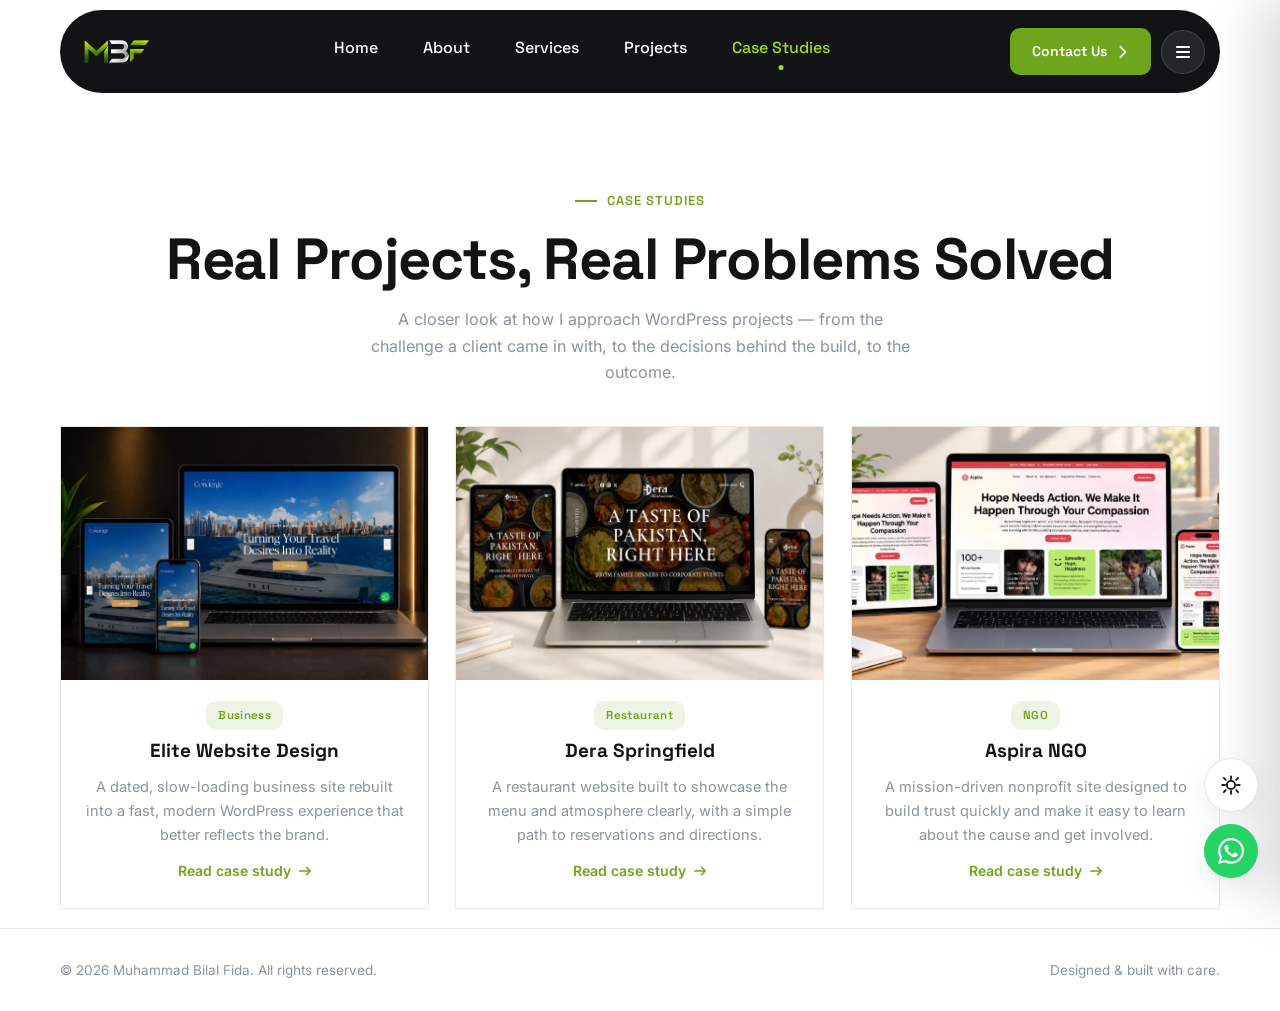
<file: case-studies/index.html>
<!DOCTYPE html>
<html lang="en">
<head>
<meta charset="UTF-8"/>
<meta name="viewport" content="width=device-width, initial-scale=1.0"/>
<title>Case Studies | Muhammad Bilal Fida — WordPress Developer</title>
<meta name="description" content="In-depth case studies of WordPress websites designed and built by Muhammad Bilal Fida — the challenge, approach, and result behind each project."/>
<meta name="author" content="Muhammad Bilal Fida"/>
<meta name="robots" content="index, follow"/>
<link rel="canonical" href="https://bilal-portfolio-website-ten.vercel.app/case-studies/"/>

<!-- Open Graph -->
<meta property="og:type" content="article"/>
<meta property="og:title" content="Case Studies | Muhammad Bilal Fida — WordPress Developer"/>
<meta property="og:description" content="In-depth case studies of WordPress websites designed and built by Muhammad Bilal Fida — the challenge, approach, and result behind each project."/>
<meta property="og:image" content="https://bilal-portfolio-website-ten.vercel.app/assets/img/profile-photo.jpg"/>
<meta property="og:url" content="https://bilal-portfolio-website-ten.vercel.app/case-studies/"/>

<!-- Twitter Card -->
<meta name="twitter:card" content="summary_large_image"/>
<meta name="twitter:title" content="Case Studies | Muhammad Bilal Fida — WordPress Developer"/>
<meta name="twitter:description" content="In-depth case studies of WordPress websites designed and built by Muhammad Bilal Fida — the challenge, approach, and result behind each project."/>
<meta name="twitter:image" content="https://bilal-portfolio-website-ten.vercel.app/assets/img/profile-photo.jpg"/>

<link rel="icon" href="../assets/img/favicon-32.png" sizes="32x32" type="image/png"/>
<link rel="icon" href="../assets/img/favicon-16.png" sizes="16x16" type="image/png"/>
<link rel="apple-touch-icon" href="../assets/img/apple-touch-icon.png"/>
<link rel="manifest" href="../assets/site.webmanifest"/>

<script>
  (function () {
    var saved = localStorage.getItem('bf-theme');
    var theme = (saved === 'light' || saved === 'dark') ? saved :
      (window.matchMedia('(prefers-color-scheme: dark)').matches ? 'dark' : 'light');
    document.documentElement.setAttribute('data-theme', theme);
  })();
</script>

<link href="../assets/css/main.css" rel="stylesheet"/>
<noscript><style>.reveal{opacity:1!important;transform:none!important;}</style></noscript>
</head>
<body>
<!-- ============ HEADER ============ -->
<header class="site-header" id="siteHeader">
  <div class="container">
    <div class="header-bar" id="headerBar">
      <a href="../" aria-label="Muhammad Bilal Fida — Home">
        <picture>
          <source srcset="../assets/img/logo-dark.webp" type="image/webp"/>
          <img class="brand-logo logo-for-dark" src="../assets/img/logo-dark.png" alt="Muhammad Bilal Fida logo" width="140" height="47"/>
        </picture>
      </a>
      <nav class="main-nav" aria-label="Primary navigation">
        <a href="../">Home</a>
        <a href="../#about">About</a>
        <a href="../#services">Services</a>
        <a href="../#projects">Projects</a>
        <a href="./" class="is-active">Case Studies</a>
      </nav>
      <div class="header-actions">
        <a href="../#contact" class="header-cta"><span>Contact Us</span> <svg class="icon" viewBox="0 0 320 512" aria-hidden="true"><path d="M311.1 233.4c12.5 12.5 12.5 32.8 0 45.3l-192 192c-12.5 12.5-32.8 12.5-45.3 0s-12.5-32.8 0-45.3L243.2 256 73.9 86.6c-12.5-12.5-12.5-32.8 0-45.3s32.8-12.5 45.3 0l192 192z"/></svg></a>
        <button class="menu-toggle" id="drawerToggle" aria-label="Open menu" aria-expanded="false" aria-controls="sideDrawer">
          <svg class="icon" viewBox="0 0 448 512" aria-hidden="true"><path d="M0 96c0-17.7 14.3-32 32-32h384c17.7 0 32 14.3 32 32s-14.3 32-32 32H32c-17.7 0-32-14.3-32-32m0 160c0-17.7 14.3-32 32-32h384c17.7 0 32 14.3 32 32s-14.3 32-32 32H32c-17.7 0-32-14.3-32-32m448 160c0 17.7-14.3 32-32 32H32c-17.7 0-32-14.3-32-32s14.3-32 32-32h384c17.7 0 32 14.3 32 32"/></svg>
        </button>
      </div>
    </div>
  </div>
</header>

<!-- ============ SIDE DRAWER ============ -->
<div class="drawer-overlay" id="drawerOverlay"></div>
<aside class="side-drawer" id="sideDrawer" aria-hidden="true">
  <div class="drawer-head">
    <picture>
      <source srcset="../assets/img/logo-light.webp" type="image/webp"/>
      <img class="brand-logo logo-for-light" src="../assets/img/logo-light.png" alt="Muhammad Bilal Fida logo" style="height:26px;" width="77" height="26"/>
    </picture>
    <button class="drawer-close" id="drawerClose" aria-label="Close menu"><svg class="icon" viewBox="0 0 384 512" aria-hidden="true"><path d="M55.1 73.4c-12.5-12.5-32.8-12.5-45.3 0s-12.5 32.8 0 45.3L147.2 256 9.9 393.4c-12.5 12.5-12.5 32.8 0 45.3s32.8 12.5 45.3 0l137.3-137.4 137.4 137.3c12.5 12.5 32.8 12.5 45.3 0s12.5-32.8 0-45.3L237.8 256l137.3-137.4c12.5-12.5 12.5-32.8 0-45.3s-32.8-12.5-45.3 0L192.5 210.7z"/></svg></button>
  </div>
  <div class="drawer-body">
    <nav class="drawer-nav" aria-label="Mobile navigation">
      <a href="../">Home</a>
      <a href="../#about">About</a>
      <a href="../#services">Services</a>
      <a href="../#projects">Projects</a>
      <a href="./">Case Studies</a>
      <a href="../#contact">Contact</a>
    </nav>
    <div class="drawer-photo"><img src="../assets/img/profile-photo.jpg" alt="Muhammad Bilal Fida"/></div>
    <h4>Muhammad Bilal Fida</h4>
    <p>Professional WordPress developer with 5+ years of experience designing fast, secure, SEO-ready websites.</p>
  </div>
</aside>

<main>
<section class="cs-hero">
  <div class="container">
    <div class="eyebrow reveal" style="justify-content:center;">Case Studies</div>
    <h1>Real Projects, Real Problems Solved</h1>
    <p>A closer look at how I approach WordPress projects — from the challenge a client came in with, to the decisions behind the build, to the outcome.</p>
    <div class="cs-grid">
        <a class="cs-card reveal" href="elite-website-design.html">
          <div class="cs-card-media"><img src="../assets/img/project-elite.webp" alt="Elite Website Design website screenshot" loading="lazy"/></div>
          <div class="cs-card-body">
            <span class="project-category">Business</span>
            <h3>Elite Website Design</h3>
            <p>A dated, slow-loading business site rebuilt into a fast, modern WordPress experience that better reflects the brand.</p>
            <span class="cs-card-link">Read case study <svg class="icon" viewBox="0 0 512 512" aria-hidden="true"><path d="M502.6 278.6c12.5-12.5 12.5-32.8 0-45.3l-160-160c-12.5-12.5-32.8-12.5-45.3 0s-12.5 32.8 0 45.3L402.7 224H32c-17.7 0-32 14.3-32 32s14.3 32 32 32h370.7L297.3 393.4c-12.5 12.5-12.5 32.8 0 45.3s32.8 12.5 45.3 0l160-160z"/></svg></span>
          </div>
        </a>

        <a class="cs-card reveal" href="dera-springfield.html">
          <div class="cs-card-media"><img src="../assets/img/project-dera.webp" alt="Dera Springfield website screenshot" loading="lazy"/></div>
          <div class="cs-card-body">
            <span class="project-category">Restaurant</span>
            <h3>Dera Springfield</h3>
            <p>A restaurant website built to showcase the menu and atmosphere clearly, with a simple path to reservations and directions.</p>
            <span class="cs-card-link">Read case study <svg class="icon" viewBox="0 0 512 512" aria-hidden="true"><path d="M502.6 278.6c12.5-12.5 12.5-32.8 0-45.3l-160-160c-12.5-12.5-32.8-12.5-45.3 0s-12.5 32.8 0 45.3L402.7 224H32c-17.7 0-32 14.3-32 32s14.3 32 32 32h370.7L297.3 393.4c-12.5 12.5-12.5 32.8 0 45.3s32.8 12.5 45.3 0l160-160z"/></svg></span>
          </div>
        </a>

        <a class="cs-card reveal" href="aspira-ngo.html">
          <div class="cs-card-media"><img src="../assets/img/project-aspira.webp" alt="Aspira NGO website screenshot" loading="lazy"/></div>
          <div class="cs-card-body">
            <span class="project-category">NGO</span>
            <h3>Aspira NGO</h3>
            <p>A mission-driven nonprofit site designed to build trust quickly and make it easy to learn about the cause and get involved.</p>
            <span class="cs-card-link">Read case study <svg class="icon" viewBox="0 0 512 512" aria-hidden="true"><path d="M502.6 278.6c12.5-12.5 12.5-32.8 0-45.3l-160-160c-12.5-12.5-32.8-12.5-45.3 0s-12.5 32.8 0 45.3L402.7 224H32c-17.7 0-32 14.3-32 32s14.3 32 32 32h370.7L297.3 393.4c-12.5 12.5-12.5 32.8 0 45.3s32.8 12.5 45.3 0l160-160z"/></svg></span>
          </div>
        </a>
    </div>
  </div>
</section>
</main>
<!-- ============ FOOTER ============ -->
<footer class="site-footer">
  <div class="container footer-row">
    <span>© 2026 Muhammad Bilal Fida. All rights reserved.</span>
    <span>Designed &amp; built with care.</span>
  </div>
</footer>

<!-- ============ FLOATING ACTIONS ============ -->
<div class="fab-stack">
  <button class="fab-btn fab-theme" id="themeToggle" aria-label="Toggle dark / light mode">
    <svg class="icon-sun" viewBox="0 0 24 24" width="22" height="22" fill="none" stroke="currentColor" stroke-width="2" stroke-linecap="round"><circle cx="12" cy="12" r="4.5"></circle><path d="M12 2.5v3M12 18.5v3M4.2 4.2l2.1 2.1M17.7 17.7l2.1 2.1M2.5 12h3M18.5 12h3M4.2 19.8l2.1-2.1M17.7 6.3l2.1-2.1"></path></svg>
    <svg class="icon-moon" viewBox="0 0 24 24" width="20" height="20" fill="currentColor"><path d="M20.4 14.7A8.6 8.6 0 0 1 9.3 3.6a.6.6 0 0 0-.7-.85A9.8 9.8 0 1 0 21.25 15.4a.6.6 0 0 0-.85-.7Z"></path></svg>
  </button>
  <a class="fab-btn fab-whatsapp" href="https://wa.me/923197538632?text=Hi%20Bilal%2C%20I%20found%20your%20portfolio%20and%20I%27d%20like%20to%20talk%20about%20a%20project." target="_blank" rel="noopener" aria-label="Chat on WhatsApp">
    <svg viewBox="0 0 24 24" width="26" height="26" fill="currentColor"><path d="M17.472 14.382c-.297-.149-1.758-.867-2.03-.967-.273-.099-.471-.148-.67.15-.197.297-.767.966-.94 1.164-.173.199-.347.223-.644.075-.297-.15-1.255-.463-2.39-1.475-.883-.788-1.48-1.761-1.653-2.059-.173-.297-.018-.458.13-.606.134-.133.298-.347.446-.52.149-.174.198-.298.298-.497.099-.198.05-.371-.025-.52-.075-.149-.669-1.612-.916-2.207-.242-.579-.487-.5-.669-.51-.173-.008-.371-.01-.57-.01-.198 0-.52.074-.792.372-.272.297-1.04 1.016-1.04 2.479 0 1.462 1.065 2.875 1.213 3.074.149.198 2.096 3.2 5.077 4.487.709.306 1.262.489 1.694.625.712.227 1.36.195 1.871.118.571-.085 1.758-.719 2.006-1.413.248-.694.248-1.289.173-1.413-.074-.124-.272-.198-.57-.347m-5.421 7.403h-.004a9.87 9.87 0 01-5.031-1.378l-.361-.214-3.741.982.998-3.648-.235-.374a9.86 9.86 0 01-1.51-5.26c.001-5.45 4.436-9.884 9.888-9.884 2.64 0 5.122 1.03 6.988 2.898a9.825 9.825 0 012.893 6.994c-.003 5.45-4.437 9.884-9.885 9.884m8.413-18.297A11.815 11.815 0 0012.05 0C5.495 0 .16 5.335.157 11.892c0 2.096.547 4.142 1.588 5.945L.057 24l6.305-1.654a11.882 11.882 0 005.683 1.448h.005c6.554 0 11.89-5.335 11.893-11.893a11.821 11.821 0 00-3.48-8.413Z"></path></svg>
  </a>
</div>

<script src="../assets/js/main.js"></script>
</body>
</html>
</file>
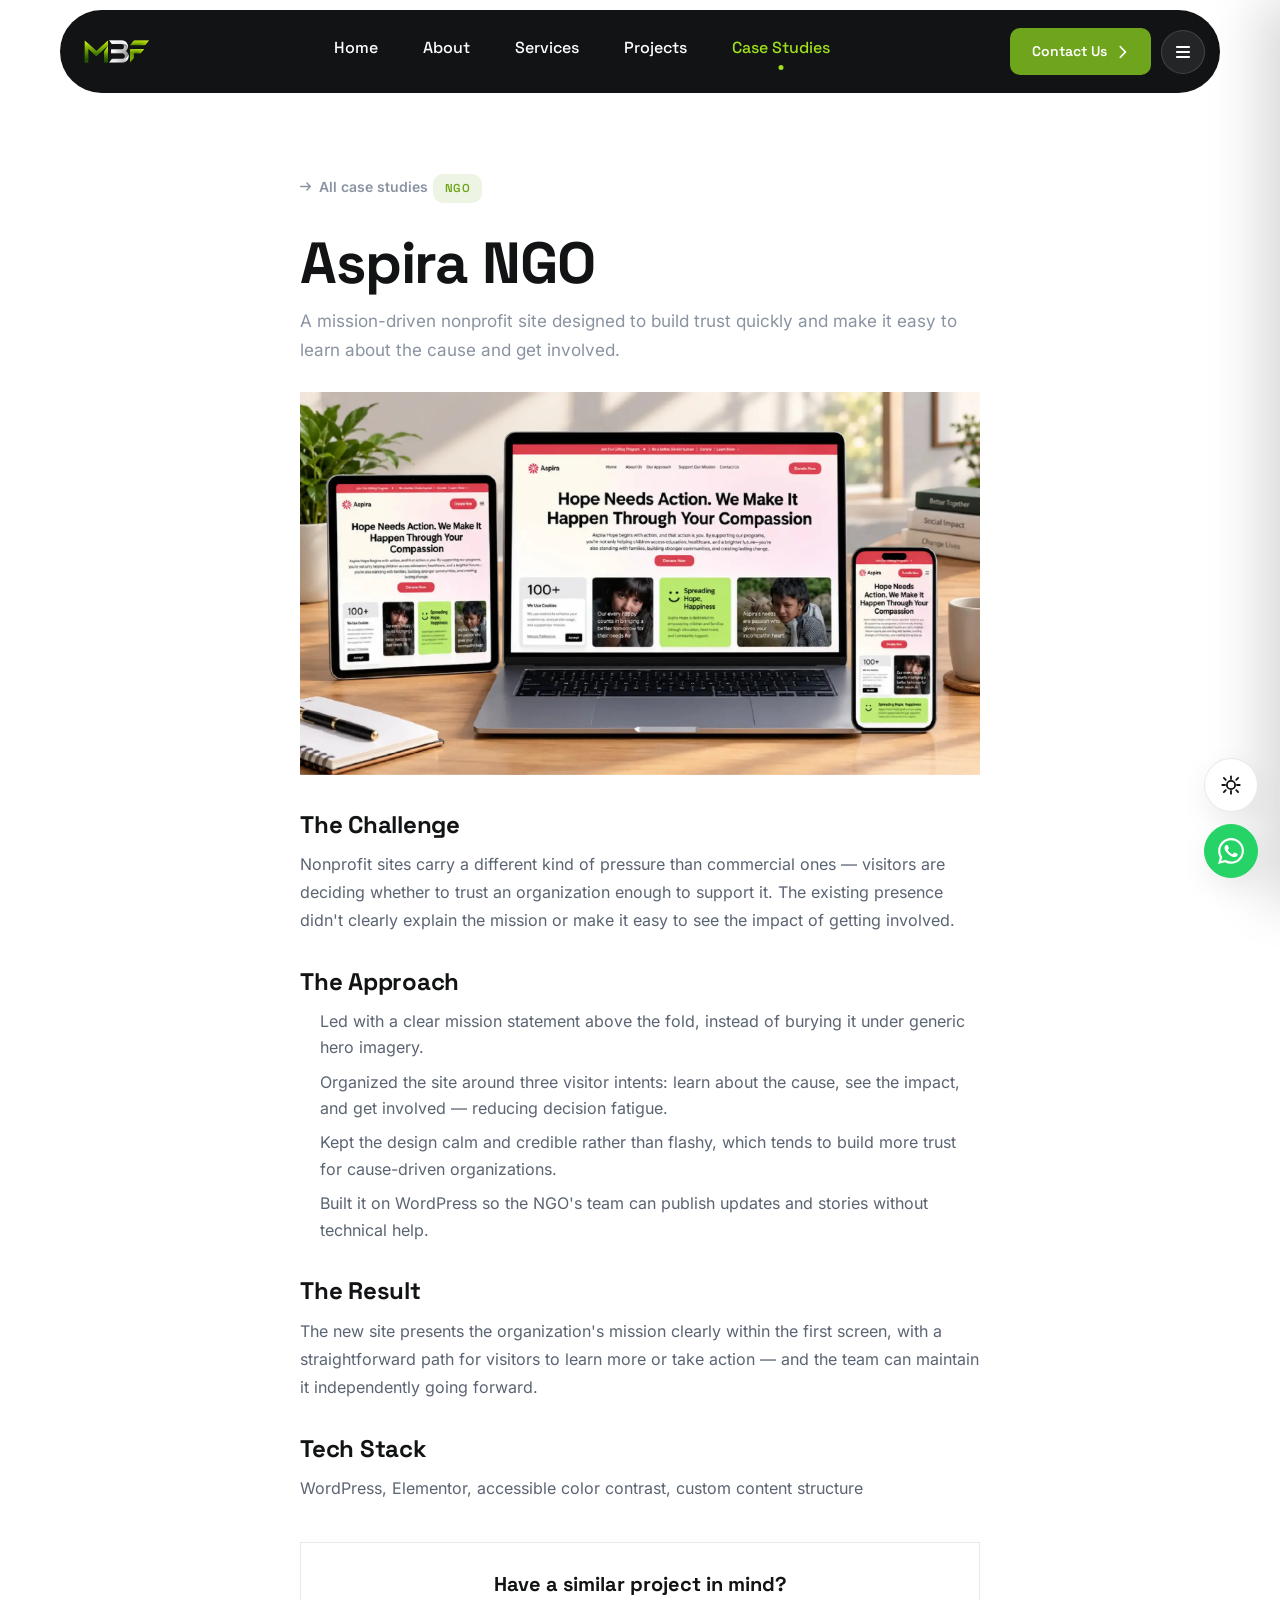
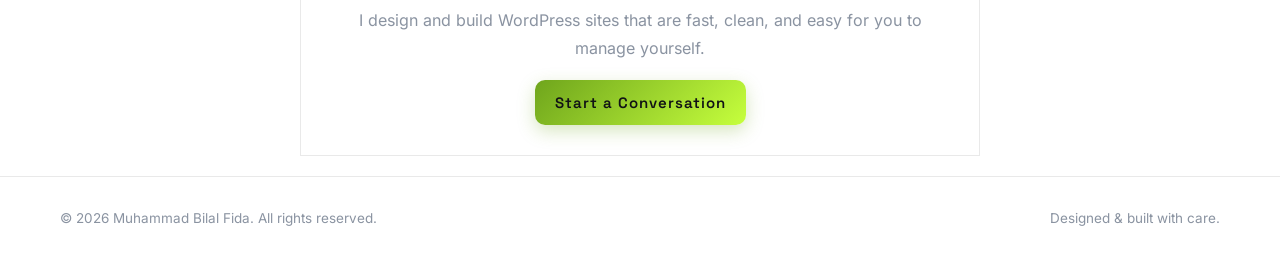
<file: case-studies/aspira-ngo.html>
<!DOCTYPE html>
<html lang="en">
<head>
<meta charset="UTF-8"/>
<meta name="viewport" content="width=device-width, initial-scale=1.0"/>
<title>Aspira NGO Case Study | Muhammad Bilal Fida</title>
<meta name="description" content="A mission-driven nonprofit site designed to build trust quickly and make it easy to learn about the cause and get involved."/>
<meta name="author" content="Muhammad Bilal Fida"/>
<meta name="robots" content="index, follow"/>
<link rel="canonical" href="https://bilal-portfolio-website-ten.vercel.app/case-studies/aspira-ngo.html"/>

<!-- Open Graph -->
<meta property="og:type" content="article"/>
<meta property="og:title" content="Aspira NGO Case Study | Muhammad Bilal Fida"/>
<meta property="og:description" content="A mission-driven nonprofit site designed to build trust quickly and make it easy to learn about the cause and get involved."/>
<meta property="og:image" content="https://bilal-portfolio-website-ten.vercel.app/assets/img/project-aspira.webp"/>
<meta property="og:url" content="https://bilal-portfolio-website-ten.vercel.app/case-studies/aspira-ngo.html"/>

<!-- Twitter Card -->
<meta name="twitter:card" content="summary_large_image"/>
<meta name="twitter:title" content="Aspira NGO Case Study | Muhammad Bilal Fida"/>
<meta name="twitter:description" content="A mission-driven nonprofit site designed to build trust quickly and make it easy to learn about the cause and get involved."/>
<meta name="twitter:image" content="https://bilal-portfolio-website-ten.vercel.app/assets/img/project-aspira.webp"/>

<link rel="icon" href="../assets/img/favicon-32.png" sizes="32x32" type="image/png"/>
<link rel="icon" href="../assets/img/favicon-16.png" sizes="16x16" type="image/png"/>
<link rel="apple-touch-icon" href="../assets/img/apple-touch-icon.png"/>
<link rel="manifest" href="../assets/site.webmanifest"/>

<script>
  (function () {
    var saved = localStorage.getItem('bf-theme');
    var theme = (saved === 'light' || saved === 'dark') ? saved :
      (window.matchMedia('(prefers-color-scheme: dark)').matches ? 'dark' : 'light');
    document.documentElement.setAttribute('data-theme', theme);
  })();
</script>

<link href="../assets/css/main.css" rel="stylesheet"/>
<noscript><style>.reveal{opacity:1!important;transform:none!important;}</style></noscript>
</head>
<body>
<!-- ============ HEADER ============ -->
<header class="site-header" id="siteHeader">
  <div class="container">
    <div class="header-bar" id="headerBar">
      <a href="../" aria-label="Muhammad Bilal Fida — Home">
        <picture>
          <source srcset="../assets/img/logo-dark.webp" type="image/webp"/>
          <img class="brand-logo logo-for-dark" src="../assets/img/logo-dark.png" alt="Muhammad Bilal Fida logo" width="140" height="47"/>
        </picture>
      </a>
      <nav class="main-nav" aria-label="Primary navigation">
        <a href="../">Home</a>
        <a href="../#about">About</a>
        <a href="../#services">Services</a>
        <a href="../#projects">Projects</a>
        <a href="./" class="is-active">Case Studies</a>
      </nav>
      <div class="header-actions">
        <a href="../#contact" class="header-cta"><span>Contact Us</span> <svg class="icon" viewBox="0 0 320 512" aria-hidden="true"><path d="M311.1 233.4c12.5 12.5 12.5 32.8 0 45.3l-192 192c-12.5 12.5-32.8 12.5-45.3 0s-12.5-32.8 0-45.3L243.2 256 73.9 86.6c-12.5-12.5-12.5-32.8 0-45.3s32.8-12.5 45.3 0l192 192z"/></svg></a>
        <button class="menu-toggle" id="drawerToggle" aria-label="Open menu" aria-expanded="false" aria-controls="sideDrawer">
          <svg class="icon" viewBox="0 0 448 512" aria-hidden="true"><path d="M0 96c0-17.7 14.3-32 32-32h384c17.7 0 32 14.3 32 32s-14.3 32-32 32H32c-17.7 0-32-14.3-32-32m0 160c0-17.7 14.3-32 32-32h384c17.7 0 32 14.3 32 32s-14.3 32-32 32H32c-17.7 0-32-14.3-32-32m448 160c0 17.7-14.3 32-32 32H32c-17.7 0-32-14.3-32-32s14.3-32 32-32h384c17.7 0 32 14.3 32 32"/></svg>
        </button>
      </div>
    </div>
  </div>
</header>

<!-- ============ SIDE DRAWER ============ -->
<div class="drawer-overlay" id="drawerOverlay"></div>
<aside class="side-drawer" id="sideDrawer" aria-hidden="true">
  <div class="drawer-head">
    <picture>
      <source srcset="../assets/img/logo-light.webp" type="image/webp"/>
      <img class="brand-logo logo-for-light" src="../assets/img/logo-light.png" alt="Muhammad Bilal Fida logo" style="height:26px;" width="77" height="26"/>
    </picture>
    <button class="drawer-close" id="drawerClose" aria-label="Close menu"><svg class="icon" viewBox="0 0 384 512" aria-hidden="true"><path d="M55.1 73.4c-12.5-12.5-32.8-12.5-45.3 0s-12.5 32.8 0 45.3L147.2 256 9.9 393.4c-12.5 12.5-12.5 32.8 0 45.3s32.8 12.5 45.3 0l137.3-137.4 137.4 137.3c12.5 12.5 32.8 12.5 45.3 0s12.5-32.8 0-45.3L237.8 256l137.3-137.4c12.5-12.5 12.5-32.8 0-45.3s-32.8-12.5-45.3 0L192.5 210.7z"/></svg></button>
  </div>
  <div class="drawer-body">
    <nav class="drawer-nav" aria-label="Mobile navigation">
      <a href="../">Home</a>
      <a href="../#about">About</a>
      <a href="../#services">Services</a>
      <a href="../#projects">Projects</a>
      <a href="./">Case Studies</a>
      <a href="../#contact">Contact</a>
    </nav>
    <div class="drawer-photo"><img src="../assets/img/profile-photo.jpg" alt="Muhammad Bilal Fida"/></div>
    <h4>Muhammad Bilal Fida</h4>
    <p>Professional WordPress developer with 5+ years of experience designing fast, secure, SEO-ready websites.</p>
  </div>
</aside>

<main>
<section class="cs-article">
  <div class="container cs-body">
    <a href="./" class="cs-back"><svg class="icon" viewBox="0 0 512 512" aria-hidden="true"><path d="M9.4 233.4c-12.5 12.5-12.5 32.8 0 45.3l160 160c12.5 12.5 32.8 12.5 45.3 0s12.5-32.8 0-45.3L109.3 288H480c17.7 0 32-14.3 32-32s-14.3-32-32-32H109.3l105.4-105.4c12.5-12.5 12.5-32.8 0-45.3s-32.8-12.5-45.3 0l-160 160z"/></svg> All case studies</a>
    <span class="project-category">NGO</span>
    <h1 style="margin-top:14px;">Aspira NGO</h1>
    <p style="font-size:17px; color:var(--c-text-soft); margin-top:10px;">A mission-driven nonprofit site designed to build trust quickly and make it easy to learn about the cause and get involved.</p>

    <img class="cs-cover reveal" src="../assets/img/project-aspira.webp" alt="Aspira NGO website screenshot" style="margin-top:26px;"/>

    <h2>The Challenge</h2>
    <p>Nonprofit sites carry a different kind of pressure than commercial ones — visitors are deciding whether to trust an organization enough to support it. The existing presence didn't clearly explain the mission or make it easy to see the impact of getting involved.</p>

    <h2>The Approach</h2>
    <ul>
      <li>Led with a clear mission statement above the fold, instead of burying it under generic hero imagery.</li>
      <li>Organized the site around three visitor intents: learn about the cause, see the impact, and get involved — reducing decision fatigue.</li>
      <li>Kept the design calm and credible rather than flashy, which tends to build more trust for cause-driven organizations.</li>
      <li>Built it on WordPress so the NGO's team can publish updates and stories without technical help.</li>
    </ul>

    <h2>The Result</h2>
    <p>The new site presents the organization's mission clearly within the first screen, with a straightforward path for visitors to learn more or take action — and the team can maintain it independently going forward.</p>
    <h2>Tech Stack</h2>
    <p>WordPress, Elementor, accessible color contrast, custom content structure</p>

    <div class="cs-cta reveal">
      <h3>Have a similar project in mind?</h3>
      <p>I design and build WordPress sites that are fast, clean, and easy for you to manage yourself.</p>
      <a href="../#contact" class="btn btn-primary">Start a Conversation</a>
    </div>
  </div>
</section>
</main>
<!-- ============ FOOTER ============ -->
<footer class="site-footer">
  <div class="container footer-row">
    <span>© 2026 Muhammad Bilal Fida. All rights reserved.</span>
    <span>Designed &amp; built with care.</span>
  </div>
</footer>

<!-- ============ FLOATING ACTIONS ============ -->
<div class="fab-stack">
  <button class="fab-btn fab-theme" id="themeToggle" aria-label="Toggle dark / light mode">
    <svg class="icon-sun" viewBox="0 0 24 24" width="22" height="22" fill="none" stroke="currentColor" stroke-width="2" stroke-linecap="round"><circle cx="12" cy="12" r="4.5"></circle><path d="M12 2.5v3M12 18.5v3M4.2 4.2l2.1 2.1M17.7 17.7l2.1 2.1M2.5 12h3M18.5 12h3M4.2 19.8l2.1-2.1M17.7 6.3l2.1-2.1"></path></svg>
    <svg class="icon-moon" viewBox="0 0 24 24" width="20" height="20" fill="currentColor"><path d="M20.4 14.7A8.6 8.6 0 0 1 9.3 3.6a.6.6 0 0 0-.7-.85A9.8 9.8 0 1 0 21.25 15.4a.6.6 0 0 0-.85-.7Z"></path></svg>
  </button>
  <a class="fab-btn fab-whatsapp" href="https://wa.me/923197538632?text=Hi%20Bilal%2C%20I%20found%20your%20portfolio%20and%20I%27d%20like%20to%20talk%20about%20a%20project." target="_blank" rel="noopener" aria-label="Chat on WhatsApp">
    <svg viewBox="0 0 24 24" width="26" height="26" fill="currentColor"><path d="M17.472 14.382c-.297-.149-1.758-.867-2.03-.967-.273-.099-.471-.148-.67.15-.197.297-.767.966-.94 1.164-.173.199-.347.223-.644.075-.297-.15-1.255-.463-2.39-1.475-.883-.788-1.48-1.761-1.653-2.059-.173-.297-.018-.458.13-.606.134-.133.298-.347.446-.52.149-.174.198-.298.298-.497.099-.198.05-.371-.025-.52-.075-.149-.669-1.612-.916-2.207-.242-.579-.487-.5-.669-.51-.173-.008-.371-.01-.57-.01-.198 0-.52.074-.792.372-.272.297-1.04 1.016-1.04 2.479 0 1.462 1.065 2.875 1.213 3.074.149.198 2.096 3.2 5.077 4.487.709.306 1.262.489 1.694.625.712.227 1.36.195 1.871.118.571-.085 1.758-.719 2.006-1.413.248-.694.248-1.289.173-1.413-.074-.124-.272-.198-.57-.347m-5.421 7.403h-.004a9.87 9.87 0 01-5.031-1.378l-.361-.214-3.741.982.998-3.648-.235-.374a9.86 9.86 0 01-1.51-5.26c.001-5.45 4.436-9.884 9.888-9.884 2.64 0 5.122 1.03 6.988 2.898a9.825 9.825 0 012.893 6.994c-.003 5.45-4.437 9.884-9.885 9.884m8.413-18.297A11.815 11.815 0 0012.05 0C5.495 0 .16 5.335.157 11.892c0 2.096.547 4.142 1.588 5.945L.057 24l6.305-1.654a11.882 11.882 0 005.683 1.448h.005c6.554 0 11.89-5.335 11.893-11.893a11.821 11.821 0 00-3.48-8.413Z"></path></svg>
  </a>
</div>

<script src="../assets/js/main.js"></script>
</body>
</html>
</file>
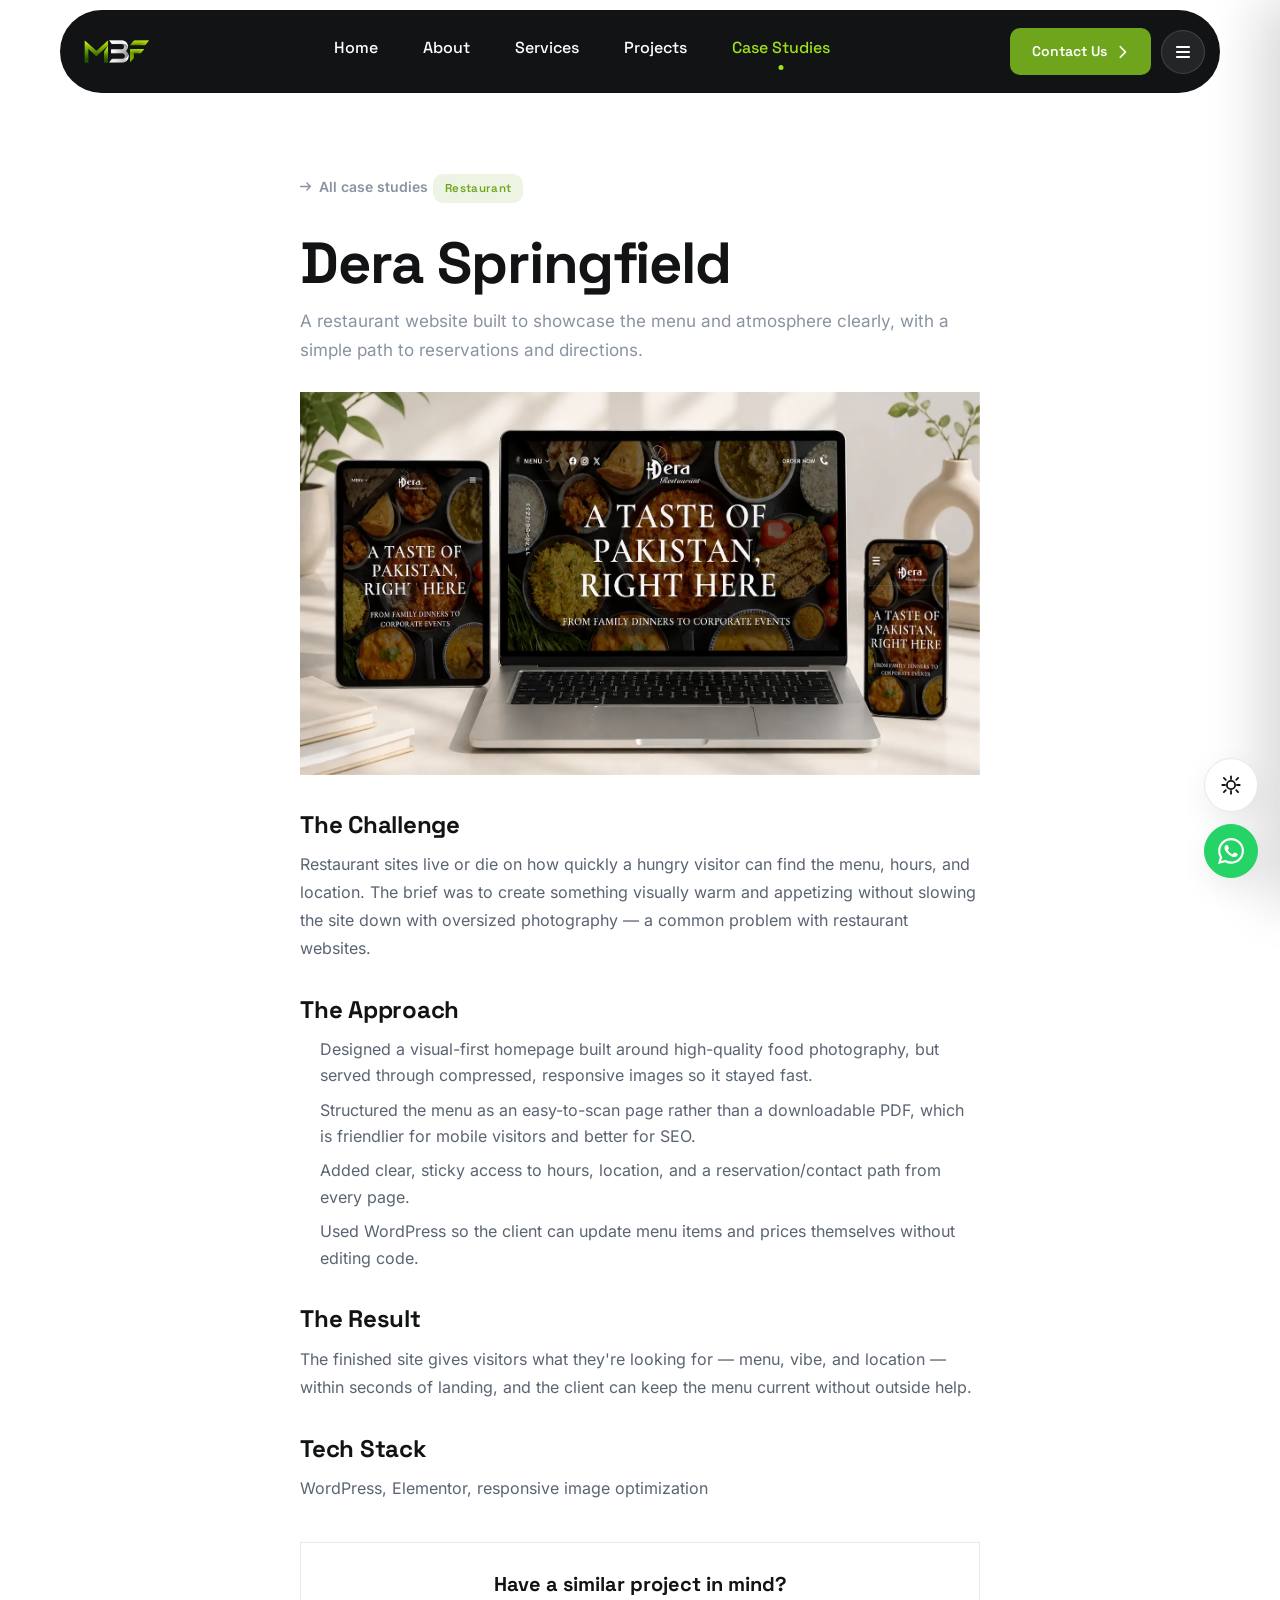
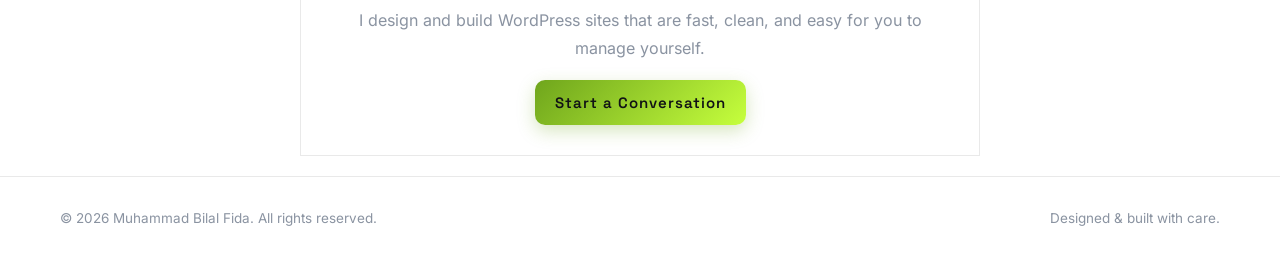
<file: case-studies/dera-springfield.html>
<!DOCTYPE html>
<html lang="en">
<head>
<meta charset="UTF-8"/>
<meta name="viewport" content="width=device-width, initial-scale=1.0"/>
<title>Dera Springfield Case Study | Muhammad Bilal Fida</title>
<meta name="description" content="A restaurant website built to showcase the menu and atmosphere clearly, with a simple path to reservations and directions."/>
<meta name="author" content="Muhammad Bilal Fida"/>
<meta name="robots" content="index, follow"/>
<link rel="canonical" href="https://bilal-portfolio-website-ten.vercel.app/case-studies/dera-springfield.html"/>

<!-- Open Graph -->
<meta property="og:type" content="article"/>
<meta property="og:title" content="Dera Springfield Case Study | Muhammad Bilal Fida"/>
<meta property="og:description" content="A restaurant website built to showcase the menu and atmosphere clearly, with a simple path to reservations and directions."/>
<meta property="og:image" content="https://bilal-portfolio-website-ten.vercel.app/assets/img/project-dera.webp"/>
<meta property="og:url" content="https://bilal-portfolio-website-ten.vercel.app/case-studies/dera-springfield.html"/>

<!-- Twitter Card -->
<meta name="twitter:card" content="summary_large_image"/>
<meta name="twitter:title" content="Dera Springfield Case Study | Muhammad Bilal Fida"/>
<meta name="twitter:description" content="A restaurant website built to showcase the menu and atmosphere clearly, with a simple path to reservations and directions."/>
<meta name="twitter:image" content="https://bilal-portfolio-website-ten.vercel.app/assets/img/project-dera.webp"/>

<link rel="icon" href="../assets/img/favicon-32.png" sizes="32x32" type="image/png"/>
<link rel="icon" href="../assets/img/favicon-16.png" sizes="16x16" type="image/png"/>
<link rel="apple-touch-icon" href="../assets/img/apple-touch-icon.png"/>
<link rel="manifest" href="../assets/site.webmanifest"/>

<script>
  (function () {
    var saved = localStorage.getItem('bf-theme');
    var theme = (saved === 'light' || saved === 'dark') ? saved :
      (window.matchMedia('(prefers-color-scheme: dark)').matches ? 'dark' : 'light');
    document.documentElement.setAttribute('data-theme', theme);
  })();
</script>

<link href="../assets/css/main.css" rel="stylesheet"/>
<noscript><style>.reveal{opacity:1!important;transform:none!important;}</style></noscript>
</head>
<body>
<!-- ============ HEADER ============ -->
<header class="site-header" id="siteHeader">
  <div class="container">
    <div class="header-bar" id="headerBar">
      <a href="../" aria-label="Muhammad Bilal Fida — Home">
        <picture>
          <source srcset="../assets/img/logo-dark.webp" type="image/webp"/>
          <img class="brand-logo logo-for-dark" src="../assets/img/logo-dark.png" alt="Muhammad Bilal Fida logo" width="140" height="47"/>
        </picture>
      </a>
      <nav class="main-nav" aria-label="Primary navigation">
        <a href="../">Home</a>
        <a href="../#about">About</a>
        <a href="../#services">Services</a>
        <a href="../#projects">Projects</a>
        <a href="./" class="is-active">Case Studies</a>
      </nav>
      <div class="header-actions">
        <a href="../#contact" class="header-cta"><span>Contact Us</span> <svg class="icon" viewBox="0 0 320 512" aria-hidden="true"><path d="M311.1 233.4c12.5 12.5 12.5 32.8 0 45.3l-192 192c-12.5 12.5-32.8 12.5-45.3 0s-12.5-32.8 0-45.3L243.2 256 73.9 86.6c-12.5-12.5-12.5-32.8 0-45.3s32.8-12.5 45.3 0l192 192z"/></svg></a>
        <button class="menu-toggle" id="drawerToggle" aria-label="Open menu" aria-expanded="false" aria-controls="sideDrawer">
          <svg class="icon" viewBox="0 0 448 512" aria-hidden="true"><path d="M0 96c0-17.7 14.3-32 32-32h384c17.7 0 32 14.3 32 32s-14.3 32-32 32H32c-17.7 0-32-14.3-32-32m0 160c0-17.7 14.3-32 32-32h384c17.7 0 32 14.3 32 32s-14.3 32-32 32H32c-17.7 0-32-14.3-32-32m448 160c0 17.7-14.3 32-32 32H32c-17.7 0-32-14.3-32-32s14.3-32 32-32h384c17.7 0 32 14.3 32 32"/></svg>
        </button>
      </div>
    </div>
  </div>
</header>

<!-- ============ SIDE DRAWER ============ -->
<div class="drawer-overlay" id="drawerOverlay"></div>
<aside class="side-drawer" id="sideDrawer" aria-hidden="true">
  <div class="drawer-head">
    <picture>
      <source srcset="../assets/img/logo-light.webp" type="image/webp"/>
      <img class="brand-logo logo-for-light" src="../assets/img/logo-light.png" alt="Muhammad Bilal Fida logo" style="height:26px;" width="77" height="26"/>
    </picture>
    <button class="drawer-close" id="drawerClose" aria-label="Close menu"><svg class="icon" viewBox="0 0 384 512" aria-hidden="true"><path d="M55.1 73.4c-12.5-12.5-32.8-12.5-45.3 0s-12.5 32.8 0 45.3L147.2 256 9.9 393.4c-12.5 12.5-12.5 32.8 0 45.3s32.8 12.5 45.3 0l137.3-137.4 137.4 137.3c12.5 12.5 32.8 12.5 45.3 0s12.5-32.8 0-45.3L237.8 256l137.3-137.4c12.5-12.5 12.5-32.8 0-45.3s-32.8-12.5-45.3 0L192.5 210.7z"/></svg></button>
  </div>
  <div class="drawer-body">
    <nav class="drawer-nav" aria-label="Mobile navigation">
      <a href="../">Home</a>
      <a href="../#about">About</a>
      <a href="../#services">Services</a>
      <a href="../#projects">Projects</a>
      <a href="./">Case Studies</a>
      <a href="../#contact">Contact</a>
    </nav>
    <div class="drawer-photo"><img src="../assets/img/profile-photo.jpg" alt="Muhammad Bilal Fida"/></div>
    <h4>Muhammad Bilal Fida</h4>
    <p>Professional WordPress developer with 5+ years of experience designing fast, secure, SEO-ready websites.</p>
  </div>
</aside>

<main>
<section class="cs-article">
  <div class="container cs-body">
    <a href="./" class="cs-back"><svg class="icon" viewBox="0 0 512 512" aria-hidden="true"><path d="M9.4 233.4c-12.5 12.5-12.5 32.8 0 45.3l160 160c12.5 12.5 32.8 12.5 45.3 0s12.5-32.8 0-45.3L109.3 288H480c17.7 0 32-14.3 32-32s-14.3-32-32-32H109.3l105.4-105.4c12.5-12.5 12.5-32.8 0-45.3s-32.8-12.5-45.3 0l-160 160z"/></svg> All case studies</a>
    <span class="project-category">Restaurant</span>
    <h1 style="margin-top:14px;">Dera Springfield</h1>
    <p style="font-size:17px; color:var(--c-text-soft); margin-top:10px;">A restaurant website built to showcase the menu and atmosphere clearly, with a simple path to reservations and directions.</p>

    <img class="cs-cover reveal" src="../assets/img/project-dera.webp" alt="Dera Springfield website screenshot" style="margin-top:26px;"/>

    <h2>The Challenge</h2>
    <p>Restaurant sites live or die on how quickly a hungry visitor can find the menu, hours, and location. The brief was to create something visually warm and appetizing without slowing the site down with oversized photography — a common problem with restaurant websites.</p>

    <h2>The Approach</h2>
    <ul>
      <li>Designed a visual-first homepage built around high-quality food photography, but served through compressed, responsive images so it stayed fast.</li>
      <li>Structured the menu as an easy-to-scan page rather than a downloadable PDF, which is friendlier for mobile visitors and better for SEO.</li>
      <li>Added clear, sticky access to hours, location, and a reservation/contact path from every page.</li>
      <li>Used WordPress so the client can update menu items and prices themselves without editing code.</li>
    </ul>

    <h2>The Result</h2>
    <p>The finished site gives visitors what they're looking for — menu, vibe, and location — within seconds of landing, and the client can keep the menu current without outside help.</p>
    <h2>Tech Stack</h2>
    <p>WordPress, Elementor, responsive image optimization</p>

    <div class="cs-cta reveal">
      <h3>Have a similar project in mind?</h3>
      <p>I design and build WordPress sites that are fast, clean, and easy for you to manage yourself.</p>
      <a href="../#contact" class="btn btn-primary">Start a Conversation</a>
    </div>
  </div>
</section>
</main>
<!-- ============ FOOTER ============ -->
<footer class="site-footer">
  <div class="container footer-row">
    <span>© 2026 Muhammad Bilal Fida. All rights reserved.</span>
    <span>Designed &amp; built with care.</span>
  </div>
</footer>

<!-- ============ FLOATING ACTIONS ============ -->
<div class="fab-stack">
  <button class="fab-btn fab-theme" id="themeToggle" aria-label="Toggle dark / light mode">
    <svg class="icon-sun" viewBox="0 0 24 24" width="22" height="22" fill="none" stroke="currentColor" stroke-width="2" stroke-linecap="round"><circle cx="12" cy="12" r="4.5"></circle><path d="M12 2.5v3M12 18.5v3M4.2 4.2l2.1 2.1M17.7 17.7l2.1 2.1M2.5 12h3M18.5 12h3M4.2 19.8l2.1-2.1M17.7 6.3l2.1-2.1"></path></svg>
    <svg class="icon-moon" viewBox="0 0 24 24" width="20" height="20" fill="currentColor"><path d="M20.4 14.7A8.6 8.6 0 0 1 9.3 3.6a.6.6 0 0 0-.7-.85A9.8 9.8 0 1 0 21.25 15.4a.6.6 0 0 0-.85-.7Z"></path></svg>
  </button>
  <a class="fab-btn fab-whatsapp" href="https://wa.me/923197538632?text=Hi%20Bilal%2C%20I%20found%20your%20portfolio%20and%20I%27d%20like%20to%20talk%20about%20a%20project." target="_blank" rel="noopener" aria-label="Chat on WhatsApp">
    <svg viewBox="0 0 24 24" width="26" height="26" fill="currentColor"><path d="M17.472 14.382c-.297-.149-1.758-.867-2.03-.967-.273-.099-.471-.148-.67.15-.197.297-.767.966-.94 1.164-.173.199-.347.223-.644.075-.297-.15-1.255-.463-2.39-1.475-.883-.788-1.48-1.761-1.653-2.059-.173-.297-.018-.458.13-.606.134-.133.298-.347.446-.52.149-.174.198-.298.298-.497.099-.198.05-.371-.025-.52-.075-.149-.669-1.612-.916-2.207-.242-.579-.487-.5-.669-.51-.173-.008-.371-.01-.57-.01-.198 0-.52.074-.792.372-.272.297-1.04 1.016-1.04 2.479 0 1.462 1.065 2.875 1.213 3.074.149.198 2.096 3.2 5.077 4.487.709.306 1.262.489 1.694.625.712.227 1.36.195 1.871.118.571-.085 1.758-.719 2.006-1.413.248-.694.248-1.289.173-1.413-.074-.124-.272-.198-.57-.347m-5.421 7.403h-.004a9.87 9.87 0 01-5.031-1.378l-.361-.214-3.741.982.998-3.648-.235-.374a9.86 9.86 0 01-1.51-5.26c.001-5.45 4.436-9.884 9.888-9.884 2.64 0 5.122 1.03 6.988 2.898a9.825 9.825 0 012.893 6.994c-.003 5.45-4.437 9.884-9.885 9.884m8.413-18.297A11.815 11.815 0 0012.05 0C5.495 0 .16 5.335.157 11.892c0 2.096.547 4.142 1.588 5.945L.057 24l6.305-1.654a11.882 11.882 0 005.683 1.448h.005c6.554 0 11.89-5.335 11.893-11.893a11.821 11.821 0 00-3.48-8.413Z"></path></svg>
  </a>
</div>

<script src="../assets/js/main.js"></script>
</body>
</html>
</file>
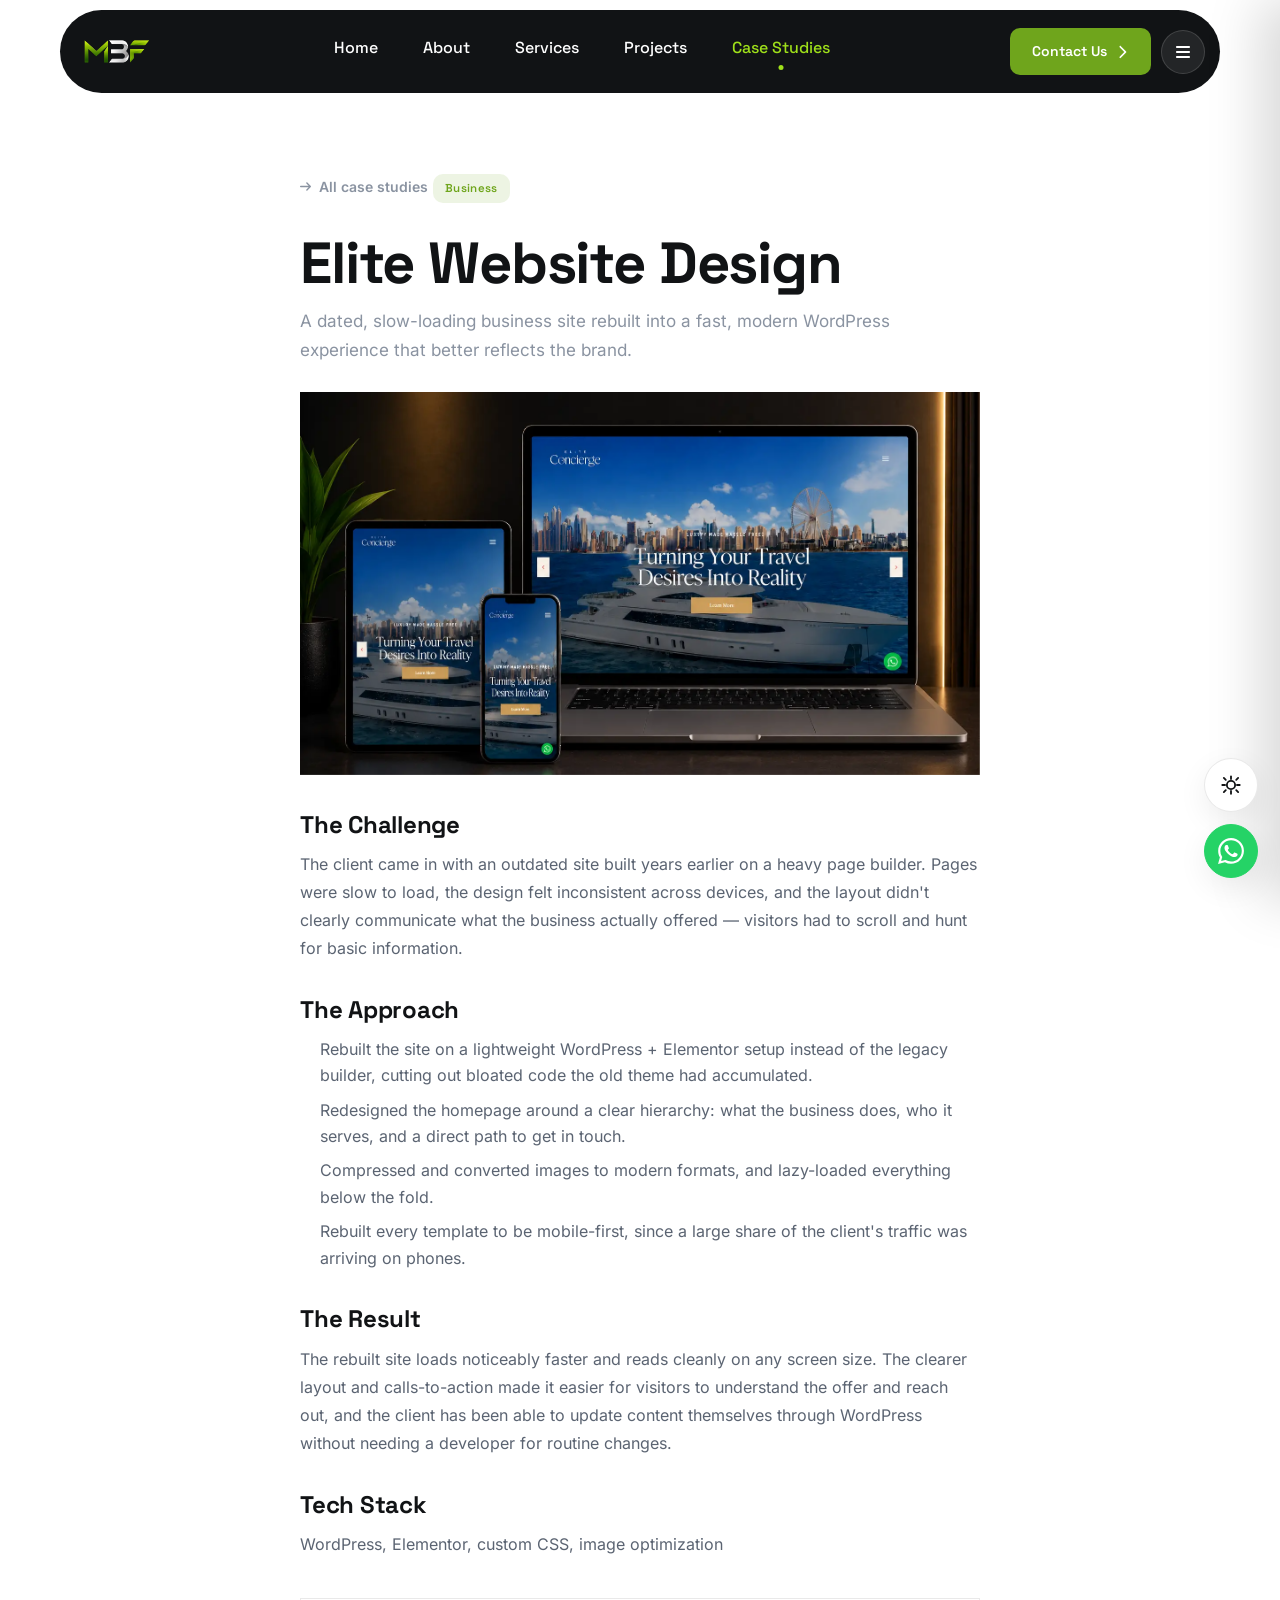
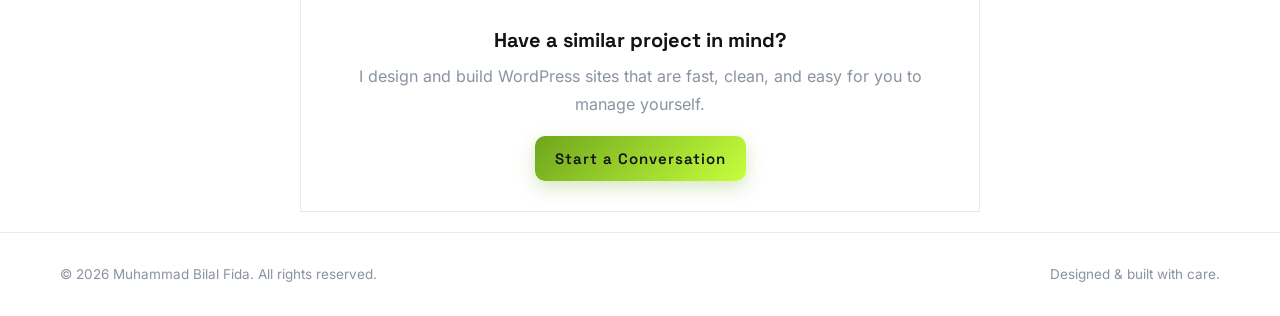
<file: case-studies/elite-website-design.html>
<!DOCTYPE html>
<html lang="en">
<head>
<meta charset="UTF-8"/>
<meta name="viewport" content="width=device-width, initial-scale=1.0"/>
<title>Elite Website Design Case Study | Muhammad Bilal Fida</title>
<meta name="description" content="A dated, slow-loading business site rebuilt into a fast, modern WordPress experience that better reflects the brand."/>
<meta name="author" content="Muhammad Bilal Fida"/>
<meta name="robots" content="index, follow"/>
<link rel="canonical" href="https://bilal-portfolio-website-ten.vercel.app/case-studies/elite-website-design.html"/>

<!-- Open Graph -->
<meta property="og:type" content="article"/>
<meta property="og:title" content="Elite Website Design Case Study | Muhammad Bilal Fida"/>
<meta property="og:description" content="A dated, slow-loading business site rebuilt into a fast, modern WordPress experience that better reflects the brand."/>
<meta property="og:image" content="https://bilal-portfolio-website-ten.vercel.app/assets/img/project-elite.webp"/>
<meta property="og:url" content="https://bilal-portfolio-website-ten.vercel.app/case-studies/elite-website-design.html"/>

<!-- Twitter Card -->
<meta name="twitter:card" content="summary_large_image"/>
<meta name="twitter:title" content="Elite Website Design Case Study | Muhammad Bilal Fida"/>
<meta name="twitter:description" content="A dated, slow-loading business site rebuilt into a fast, modern WordPress experience that better reflects the brand."/>
<meta name="twitter:image" content="https://bilal-portfolio-website-ten.vercel.app/assets/img/project-elite.webp"/>

<link rel="icon" href="../assets/img/favicon-32.png" sizes="32x32" type="image/png"/>
<link rel="icon" href="../assets/img/favicon-16.png" sizes="16x16" type="image/png"/>
<link rel="apple-touch-icon" href="../assets/img/apple-touch-icon.png"/>
<link rel="manifest" href="../assets/site.webmanifest"/>

<script>
  (function () {
    var saved = localStorage.getItem('bf-theme');
    var theme = (saved === 'light' || saved === 'dark') ? saved :
      (window.matchMedia('(prefers-color-scheme: dark)').matches ? 'dark' : 'light');
    document.documentElement.setAttribute('data-theme', theme);
  })();
</script>

<link href="../assets/css/main.css" rel="stylesheet"/>
<noscript><style>.reveal{opacity:1!important;transform:none!important;}</style></noscript>
</head>
<body>
<!-- ============ HEADER ============ -->
<header class="site-header" id="siteHeader">
  <div class="container">
    <div class="header-bar" id="headerBar">
      <a href="../" aria-label="Muhammad Bilal Fida — Home">
        <picture>
          <source srcset="../assets/img/logo-dark.webp" type="image/webp"/>
          <img class="brand-logo logo-for-dark" src="../assets/img/logo-dark.png" alt="Muhammad Bilal Fida logo" width="140" height="47"/>
        </picture>
      </a>
      <nav class="main-nav" aria-label="Primary navigation">
        <a href="../">Home</a>
        <a href="../#about">About</a>
        <a href="../#services">Services</a>
        <a href="../#projects">Projects</a>
        <a href="./" class="is-active">Case Studies</a>
      </nav>
      <div class="header-actions">
        <a href="../#contact" class="header-cta"><span>Contact Us</span> <svg class="icon" viewBox="0 0 320 512" aria-hidden="true"><path d="M311.1 233.4c12.5 12.5 12.5 32.8 0 45.3l-192 192c-12.5 12.5-32.8 12.5-45.3 0s-12.5-32.8 0-45.3L243.2 256 73.9 86.6c-12.5-12.5-12.5-32.8 0-45.3s32.8-12.5 45.3 0l192 192z"/></svg></a>
        <button class="menu-toggle" id="drawerToggle" aria-label="Open menu" aria-expanded="false" aria-controls="sideDrawer">
          <svg class="icon" viewBox="0 0 448 512" aria-hidden="true"><path d="M0 96c0-17.7 14.3-32 32-32h384c17.7 0 32 14.3 32 32s-14.3 32-32 32H32c-17.7 0-32-14.3-32-32m0 160c0-17.7 14.3-32 32-32h384c17.7 0 32 14.3 32 32s-14.3 32-32 32H32c-17.7 0-32-14.3-32-32m448 160c0 17.7-14.3 32-32 32H32c-17.7 0-32-14.3-32-32s14.3-32 32-32h384c17.7 0 32 14.3 32 32"/></svg>
        </button>
      </div>
    </div>
  </div>
</header>

<!-- ============ SIDE DRAWER ============ -->
<div class="drawer-overlay" id="drawerOverlay"></div>
<aside class="side-drawer" id="sideDrawer" aria-hidden="true">
  <div class="drawer-head">
    <picture>
      <source srcset="../assets/img/logo-light.webp" type="image/webp"/>
      <img class="brand-logo logo-for-light" src="../assets/img/logo-light.png" alt="Muhammad Bilal Fida logo" style="height:26px;" width="77" height="26"/>
    </picture>
    <button class="drawer-close" id="drawerClose" aria-label="Close menu"><svg class="icon" viewBox="0 0 384 512" aria-hidden="true"><path d="M55.1 73.4c-12.5-12.5-32.8-12.5-45.3 0s-12.5 32.8 0 45.3L147.2 256 9.9 393.4c-12.5 12.5-12.5 32.8 0 45.3s32.8 12.5 45.3 0l137.3-137.4 137.4 137.3c12.5 12.5 32.8 12.5 45.3 0s12.5-32.8 0-45.3L237.8 256l137.3-137.4c12.5-12.5 12.5-32.8 0-45.3s-32.8-12.5-45.3 0L192.5 210.7z"/></svg></button>
  </div>
  <div class="drawer-body">
    <nav class="drawer-nav" aria-label="Mobile navigation">
      <a href="../">Home</a>
      <a href="../#about">About</a>
      <a href="../#services">Services</a>
      <a href="../#projects">Projects</a>
      <a href="./">Case Studies</a>
      <a href="../#contact">Contact</a>
    </nav>
    <div class="drawer-photo"><img src="../assets/img/profile-photo.jpg" alt="Muhammad Bilal Fida"/></div>
    <h4>Muhammad Bilal Fida</h4>
    <p>Professional WordPress developer with 5+ years of experience designing fast, secure, SEO-ready websites.</p>
  </div>
</aside>

<main>
<section class="cs-article">
  <div class="container cs-body">
    <a href="./" class="cs-back"><svg class="icon" viewBox="0 0 512 512" aria-hidden="true"><path d="M9.4 233.4c-12.5 12.5-12.5 32.8 0 45.3l160 160c12.5 12.5 32.8 12.5 45.3 0s12.5-32.8 0-45.3L109.3 288H480c17.7 0 32-14.3 32-32s-14.3-32-32-32H109.3l105.4-105.4c12.5-12.5 12.5-32.8 0-45.3s-32.8-12.5-45.3 0l-160 160z"/></svg> All case studies</a>
    <span class="project-category">Business</span>
    <h1 style="margin-top:14px;">Elite Website Design</h1>
    <p style="font-size:17px; color:var(--c-text-soft); margin-top:10px;">A dated, slow-loading business site rebuilt into a fast, modern WordPress experience that better reflects the brand.</p>

    <img class="cs-cover reveal" src="../assets/img/project-elite.webp" alt="Elite Website Design website screenshot" style="margin-top:26px;"/>

    <h2>The Challenge</h2>
    <p>The client came in with an outdated site built years earlier on a heavy page builder. Pages were slow to load, the design felt inconsistent across devices, and the layout didn't clearly communicate what the business actually offered — visitors had to scroll and hunt for basic information.</p>

    <h2>The Approach</h2>
    <ul>
      <li>Rebuilt the site on a lightweight WordPress + Elementor setup instead of the legacy builder, cutting out bloated code the old theme had accumulated.</li>
      <li>Redesigned the homepage around a clear hierarchy: what the business does, who it serves, and a direct path to get in touch.</li>
      <li>Compressed and converted images to modern formats, and lazy-loaded everything below the fold.</li>
      <li>Rebuilt every template to be mobile-first, since a large share of the client's traffic was arriving on phones.</li>
    </ul>

    <h2>The Result</h2>
    <p>The rebuilt site loads noticeably faster and reads cleanly on any screen size. The clearer layout and calls-to-action made it easier for visitors to understand the offer and reach out, and the client has been able to update content themselves through WordPress without needing a developer for routine changes.</p>
    <h2>Tech Stack</h2>
    <p>WordPress, Elementor, custom CSS, image optimization</p>

    <div class="cs-cta reveal">
      <h3>Have a similar project in mind?</h3>
      <p>I design and build WordPress sites that are fast, clean, and easy for you to manage yourself.</p>
      <a href="../#contact" class="btn btn-primary">Start a Conversation</a>
    </div>
  </div>
</section>
</main>
<!-- ============ FOOTER ============ -->
<footer class="site-footer">
  <div class="container footer-row">
    <span>© 2026 Muhammad Bilal Fida. All rights reserved.</span>
    <span>Designed &amp; built with care.</span>
  </div>
</footer>

<!-- ============ FLOATING ACTIONS ============ -->
<div class="fab-stack">
  <button class="fab-btn fab-theme" id="themeToggle" aria-label="Toggle dark / light mode">
    <svg class="icon-sun" viewBox="0 0 24 24" width="22" height="22" fill="none" stroke="currentColor" stroke-width="2" stroke-linecap="round"><circle cx="12" cy="12" r="4.5"></circle><path d="M12 2.5v3M12 18.5v3M4.2 4.2l2.1 2.1M17.7 17.7l2.1 2.1M2.5 12h3M18.5 12h3M4.2 19.8l2.1-2.1M17.7 6.3l2.1-2.1"></path></svg>
    <svg class="icon-moon" viewBox="0 0 24 24" width="20" height="20" fill="currentColor"><path d="M20.4 14.7A8.6 8.6 0 0 1 9.3 3.6a.6.6 0 0 0-.7-.85A9.8 9.8 0 1 0 21.25 15.4a.6.6 0 0 0-.85-.7Z"></path></svg>
  </button>
  <a class="fab-btn fab-whatsapp" href="https://wa.me/923197538632?text=Hi%20Bilal%2C%20I%20found%20your%20portfolio%20and%20I%27d%20like%20to%20talk%20about%20a%20project." target="_blank" rel="noopener" aria-label="Chat on WhatsApp">
    <svg viewBox="0 0 24 24" width="26" height="26" fill="currentColor"><path d="M17.472 14.382c-.297-.149-1.758-.867-2.03-.967-.273-.099-.471-.148-.67.15-.197.297-.767.966-.94 1.164-.173.199-.347.223-.644.075-.297-.15-1.255-.463-2.39-1.475-.883-.788-1.48-1.761-1.653-2.059-.173-.297-.018-.458.13-.606.134-.133.298-.347.446-.52.149-.174.198-.298.298-.497.099-.198.05-.371-.025-.52-.075-.149-.669-1.612-.916-2.207-.242-.579-.487-.5-.669-.51-.173-.008-.371-.01-.57-.01-.198 0-.52.074-.792.372-.272.297-1.04 1.016-1.04 2.479 0 1.462 1.065 2.875 1.213 3.074.149.198 2.096 3.2 5.077 4.487.709.306 1.262.489 1.694.625.712.227 1.36.195 1.871.118.571-.085 1.758-.719 2.006-1.413.248-.694.248-1.289.173-1.413-.074-.124-.272-.198-.57-.347m-5.421 7.403h-.004a9.87 9.87 0 01-5.031-1.378l-.361-.214-3.741.982.998-3.648-.235-.374a9.86 9.86 0 01-1.51-5.26c.001-5.45 4.436-9.884 9.888-9.884 2.64 0 5.122 1.03 6.988 2.898a9.825 9.825 0 012.893 6.994c-.003 5.45-4.437 9.884-9.885 9.884m8.413-18.297A11.815 11.815 0 0012.05 0C5.495 0 .16 5.335.157 11.892c0 2.096.547 4.142 1.588 5.945L.057 24l6.305-1.654a11.882 11.882 0 005.683 1.448h.005c6.554 0 11.89-5.335 11.893-11.893a11.821 11.821 0 00-3.48-8.413Z"></path></svg>
  </a>
</div>

<script src="../assets/js/main.js"></script>
</body>
</html>
</file>
<file: assets/css/main.css>
/* =========================================================
   BILAL FIDA — PORTFOLIO
   Clean production stylesheet.
   - Fonts: Inter (body) + Space Grotesk (everything else),
     self-hosted — see /assets/fonts/README.txt
   - Colors: 2 core surface colors (white + powder) + 1 accent
   - One border-radius scale, one button system
========================================================= */

/* ---------------------------------------------------------
   FONTS — self-hosted, local files (no CDN, no embedded lib)
--------------------------------------------------------- */
@font-face {
  font-family: 'Inter';
  src: url('../fonts/inter/Inter-Regular.woff2') format('woff2');
  font-weight: 400; font-style: normal; font-display: swap;
}
@font-face {
  font-family: 'Inter';
  src: url('../fonts/inter/Inter-Medium.woff2') format('woff2');
  font-weight: 500; font-style: normal; font-display: swap;
}
@font-face {
  font-family: 'Inter';
  src: url('../fonts/inter/Inter-SemiBold.woff2') format('woff2');
  font-weight: 600; font-style: normal; font-display: swap;
}
@font-face {
  font-family: 'Inter';
  src: url('../fonts/inter/Inter-Bold.woff2') format('woff2');
  font-weight: 700; font-style: normal; font-display: swap;
}
@font-face {
  font-family: 'Space Grotesk';
  src: url('../fonts/space-grotesk/SpaceGrotesk-Medium.woff2') format('woff2');
  font-weight: 500; font-style: normal; font-display: swap;
}
@font-face {
  font-family: 'Space Grotesk';
  src: url('../fonts/space-grotesk/SpaceGrotesk-SemiBold.woff2') format('woff2');
  font-weight: 600; font-style: normal; font-display: swap;
}
@font-face {
  font-family: 'Space Grotesk';
  src: url('../fonts/space-grotesk/SpaceGrotesk-Bold.woff2') format('woff2');
  font-weight: 700; font-style: normal; font-display: swap;
}

/* ---------------------------------------------------------
   DESIGN TOKENS — deliberately minimal
--------------------------------------------------------- */
:root {
  /* fonts (local files above; fallback stack matches metrics closely) */
  --font-body: 'Inter', -apple-system, BlinkMacSystemFont, 'Segoe UI', sans-serif;
  --font-heading: 'Space Grotesk', -apple-system, BlinkMacSystemFont, 'Segoe UI', sans-serif;

  /* the only 2 surface colors used for section backgrounds */
  --c-white: #FFFFFF;
  --c-powder: #F3F6EE;

  /* text */
  --c-ink: #111315;
  --c-text: #5B6472;
  --c-text-soft: #8A93A1;

  /* the one accent color, used consistently for every button/link/highlight */
  --c-accent: #6FA51C;
  --c-accent-dark: #6FA51C;
  --c-accent-light: #9FE01A;
  --c-accent-ink: #10230A;
  --btn-primary-gradient:linear-gradient(135deg, #6FA51C 0%, #C6FF3D 100%);
  /* borders + surfaces derived from the 2 core colors */
  --c-border: rgba(17, 19, 21, 0.09);
  --c-card: var(--c-white);

  /* ONE border radius used everywhere */
  --radius: 10px;
  --radius-pill: 10px;

  --shadow: 0 10px 30px rgba(17, 19, 21, 0.07);
  --shadow-hover: 0 18px 40px rgba(111, 165, 28, 0.22);

  --container: 1200px;
  --pad: clamp(20px, 5vw, 20px);

  color-scheme: light;
}

html[data-theme="dark"] {
  color-scheme: dark;
  --c-white: #14161A;
  --c-powder: #191C21;
  --c-ink: #F2F4F0;
  --c-text: #B7BEC9;
  --c-text-soft: #7C8593;
  --c-border: rgba(255, 255, 255, 0.09);
  --c-card: #191C21;
  --c-accent: #9FE01A;
  --c-accent-dark: #6FA51C;
  --c-accent-ink: #0D1706;
  --shadow: 0 10px 30px rgba(0, 0, 0, 0.4);
  --shadow-hover: 0 18px 40px rgba(159, 224, 26, 0.28);
}

/* ---------------------------------------------------------
   RESET + BASE
--------------------------------------------------------- */
* { margin: 0; padding: 0; box-sizing: border-box; }
html { scroll-behavior: smooth; }
body {
  font-family: var(--font-body);
  font-size: 16px;
  line-height: 1.65;
  color: var(--c-text);
  background: var(--c-white);
  -webkit-font-smoothing: antialiased;
  transition: background-color .3s ease, color .3s ease;
  overflow-x: hidden;
}
img { max-width: 100%; display: block; }
.icon { width: 1em; height: 1em; fill: currentColor; flex-shrink: 0; }
a { color: inherit; text-decoration: none; }
ul { list-style: none; }
button { font-family: inherit; cursor: pointer; }

h1, h2, h3, h4, h5, h6 {
  font-family: var(--font-heading);
  font-weight: 700;
  color: var(--c-ink);
  line-height: 1.15;
}
h1 { font-size: clamp(34px, 5vw, 58px); letter-spacing: -0.02em; }
h2 { font-size: clamp(28px, 3.6vw, 42px); letter-spacing: -0.01em; }
h3 { font-size: 20px; }

.container { max-width: var(--container); margin: 0 auto; padding: 0 var(--pad); }
section[id] { scroll-margin-top: 100px; }

.section { padding: clamp(60px, 9vw, 50px) 0; }
.section.bg-powder { background: var(--c-powder); }

.eyebrow {
  display: inline-flex; align-items: center; gap: 10px;
  font-family: var(--font-heading);
  font-size: 13px; font-weight: 600;
  letter-spacing: .08em; text-transform: uppercase;
  color: var(--c-accent-dark);
  margin-bottom: 14px;
}
.eyebrow::before { content: ""; width: 22px; height: 2px; background: var(--c-accent); }

.section-head { text-align: center; max-width: 640px; margin: 0 auto 50px; }
.section-head p { color: var(--c-text); font-size: 16px; margin-top: 14px; }
.section-head.align-left { text-align: left; margin-left: 0; }

/* ---------------------------------------------------------
   BUTTONS — one consistent system, used everywhere
--------------------------------------------------------- */
.btn {
  display: inline-flex; align-items: center; justify-content: center; gap: 10px;
  font-family: var(--font-heading);
  font-weight: 600; font-size: 15px;
  padding: 12px 20px;    line-height: 21px;    letter-spacing: 1px;
  border-radius: var(--radius-pill);
  border: 1.5px solid transparent;
  transition: transform .25s cubic-bezier(.2,.8,.2,1), box-shadow .25s ease, background-color .25s ease, color .25s ease, border-color .25s ease;
  white-space: nowrap;
}
.btn:hover { transform: translateY(-3px); }
.btn-primary {
  background: var(--btn-primary-gradient);
  color: var(--c-ink);border:0;
  box-shadow: 0 6px 18px rgba(111, 165, 28, 0.28);
}
.btn-primary:hover { background: var(--c-accent-dark); box-shadow: var(--shadow-hover); }
.btn-outline {
  background: transparent;
  border-color: var(--c-border);
  color: var(--c-ink);
}
.btn-outline:hover { border-color: var(--c-accent); color: var(--c-accent-dark); }
.btn-sm { padding: 10px 20px; font-size: 13.5px; }

/* ---------------------------------------------------------
   HEADER — sticky, shrinks + gains shadow on scroll
--------------------------------------------------------- */
.site-header {
  position: sticky; top: 0; z-index: 500;
  padding: 10px 0;
  transition: padding .3s ease;
}
.header-bar {
  display: flex; align-items: center; justify-content: space-between;
  gap: 20px;
  background: #111315;
  border-radius: 100px;
  padding: 15px;
  transition: box-shadow .3s ease, padding .3s ease;
}
.site-header.is-scrolled .header-bar { box-shadow: 0 14px 34px rgba(0,0,0,.22); }

.brand-logo { height: 53px; width: auto; display: block; }

.main-nav { display: flex; align-items: center; gap: 45px; }
.main-nav a {
  font-family: var(--font-heading);
  font-size: 16px; font-weight: 500;
  color:#fff;
  position: relative; padding-bottom: 6px;
  transition: color .2s ease;
}
.main-nav a:hover { color:var(--c-accent-light); }
.main-nav a.is-active { color: var(--c-accent-light); }
.main-nav a.is-active::after,.main-nav a:hover::after  {
  content: ""; position: absolute; bottom: -2px; left: 50%; transform: translateX(-50%);
  width: 5px; height: 5px; border-radius: 50%; background: var(--c-accent-light);
}

.header-actions { display: flex; align-items: center; gap: 10px; }
.header-cta {
  display: inline-flex; align-items: center; gap: 8px;
  background: var(--c-accent);
  color: #fff;
  font-family: var(--font-heading); font-weight: 600; font-size: 14px;
  padding: 12px 22px;
  border-radius: var(--radius-pill);
  transition: transform .25s ease, background-color .25s ease;
}
.header-cta:hover { background: var(--c-accent-dark); transform: translateY(-2px); }
.header-cta i { font-size: 11px; }

.menu-toggle {
  width: 44px; height: 44px; border-radius: 50%;
  background: rgba(255,255,255,.08);
  border: 1px solid rgba(255,255,255,.14);
  color: #fff;
  display: flex; align-items: center; justify-content: center;
  font-size: 16px;
  flex-shrink: 0;
  transition: background-color .2s ease;
}
.menu-toggle:hover { background: rgba(255,255,255,.16); }

@media (max-width: 900px) { .main-nav { display: none; } }
@media (max-width: 560px) { .header-cta span { display: none; } .header-cta { padding: 12px; } }

/* ---------------------------------------------------------
   SIDE DRAWER — About + Contact quick panel / mobile nav
--------------------------------------------------------- */
.drawer-overlay {
  position: fixed; inset: 0; background: rgba(10,10,10,.5);
  z-index: 900; opacity: 0; pointer-events: none; transition: opacity .3s ease;
}
.drawer-overlay.is-open { opacity: 1; pointer-events: auto; }

.side-drawer {
  position: fixed; top: 0; right: 0; height: 100%;
  width: min(400px, 92vw);
  background: var(--c-white);
  z-index: 901;
  transform: translateX(100%);
  transition: transform .4s cubic-bezier(.2,.8,.2,1);
  overflow-y: auto;
  box-shadow: -20px 0 50px rgba(0,0,0,.15);
}
.side-drawer.is-open { transform: translateX(0); }

.drawer-head { display: flex; align-items: center; justify-content: space-between; padding: 24px; border-bottom: 1px solid var(--c-border); }
.drawer-close {
  width: 38px; height: 38px; border-radius: 50%;
  border: 1px solid var(--c-border);
  display: flex; align-items: center; justify-content: center;
  color: var(--c-ink);
  transition: background-color .2s ease;
}
.drawer-close:hover { background: var(--c-powder); }

.drawer-body { padding: 24px; }
.drawer-nav { display: flex; flex-direction: column; gap: 4px; margin-bottom: 28px; }
.drawer-nav a {
  font-family: var(--font-heading); font-weight: 600; font-size: 16px;
  padding: 12px 14px; border-radius: var(--radius);
  color: var(--c-ink);
  transition: background-color .2s ease;
}
.drawer-nav a:hover { background: var(--c-powder); color: var(--c-accent-dark); }

.drawer-photo { width: 100%; aspect-ratio: 16/10; border-radius: var(--radius); overflow: hidden; margin-bottom: 18px; }
.drawer-photo img { width: 100%; height: 100%; object-fit: cover; object-position: center 15%; }
.drawer-body h4 { font-size: 17px; margin-bottom: 8px; }
.drawer-body p { font-size: 14px; margin-bottom: 20px; }

.drawer-contact { display: flex; flex-direction: column; gap: 12px; margin-bottom: 20px; }
.drawer-contact-row { display: flex; align-items: center; gap: 12px; padding: 12px; background: var(--c-powder); border-radius: var(--radius); }
.drawer-contact-row .dc-ic {
  width: 38px; height: 38px; border-radius: 50%;
  background: var(--c-accent); color: #fff;
  display: flex; align-items: center; justify-content: center; font-size: 14px; flex-shrink: 0;
}
.drawer-contact-row .dc-label { font-size: 11px; color: var(--c-text-soft); }
.drawer-contact-row .dc-value { font-family: var(--font-heading); font-weight: 600; font-size: 14px; color: var(--c-ink); }
.drawer-contact-row .dc-value a:hover { color: var(--c-accent-dark); }

.drawer-socials { display: flex; gap: 10px; }
.drawer-socials a {
  width: 42px; height: 42px; border-radius: 50%;
  border: 1px solid var(--c-border);
  display: flex; align-items: center; justify-content: center;
  color: var(--c-ink); font-size: 15px;
  transition: background-color .2s ease, color .2s ease, border-color .2s ease;
}
.drawer-socials a:hover { background: var(--c-accent); color: #fff; border-color: var(--c-accent); }

body.drawer-locked { overflow: hidden; }

/* ---------------------------------------------------------
   HERO
--------------------------------------------------------- */
.hero { padding: clamp(50px, 8vw, 50px) 0 40px; }
.hero-grid { display: grid; grid-template-columns: 1.05fr .95fr; gap: 56px; align-items: center; }

.hero-badge {
  display: inline-flex; align-items: center; gap: 8px;
  background: var(--c-powder);
  border-radius: var(--radius-pill);
  padding: 9px 18px;
  font-size: 14px; font-weight: 500; color: var(--c-text);
  margin-bottom: 24px;
}
.hero h1 .accent { color: var(--c-accent-dark); }
.hero-role { font-family: var(--font-heading); font-size: clamp(19px, 2.4vw, 24px); font-weight: 600; color: var(--c-ink); margin-bottom: 20px; }
.hero-role .accent { color: var(--c-accent-dark); }
.hero-rule { width: 64px; height: 3px; background: var(--c-accent); border-radius: 2px; margin-bottom: 22px; }
.hero-desc { font-size: 16.5px; color: var(--c-text); margin-bottom: 32px; }
.hero-actions { display: flex; gap: 14px; flex-wrap: wrap; margin-bottom: 30px; }

.hero-expert-row {
  display: inline-flex; align-items: center; gap: 14px;
  padding: 14px 18px;
  background: var(--c-card);
  border: 1px solid var(--c-border);
  border-radius: var(--radius);
}
.hero-expert-label { font-family: var(--font-heading); font-weight: 600; font-size: 14px; color: var(--c-text); }
.hero-expert-ic {
  width: 38px; height: 38px; border-radius: var(--radius);
  background: var(--c-powder);
  display: flex; align-items: center; justify-content: center;
  font-size: 16px;
  transition: transform .25s cubic-bezier(.34,1.56,.64,1);
}
.hero-expert-ic:hover { transform: translateY(-3px) scale(1.06); }
.hero-expert-ic.ic-wp { color: #21759B; }
.hero-expert-ic.ic-el { color: #92003B; }
.hero-expert-ic.ic-woo { color: #7F54B3; }
.hero-expert-ic.ic-mail { color: #3B82F6; }

/* Hero visual: photo + halo + floating cards */
.hero-visual { position: relative; }
.hero-photo-wrap { position: relative; width: 340px; height: 380px; margin: 0 auto; }
.hero-halo {
  position: absolute; width: 306px; height: 306px; top: 34px; left: 20px;
  border-radius: 50%; background: var(--c-accent-light); z-index: 0;
}
.hero-ring {
  position: absolute; width: 300px; height: 300px; top: 40px; left: 22px;
  border: 1.5px dashed var(--c-border); border-radius: 50%; z-index: 1;
}
.hero-photo {
  position: absolute; width: 270px; height: 270px; top: 52px; left: 38px;
  border-radius: 50%; overflow: hidden; z-index: 2;
  border: 6px solid var(--c-white);
  box-shadow: var(--shadow);
}
.hero-photo img { width: 100%; height: 100%; object-fit: cover; }

.hero-dots { position: absolute; z-index: 0; display: grid; grid-template-columns: repeat(4, 7px); gap: 8px; opacity: .5; }
.hero-dots span { width: 6px; height: 6px; border-radius: 50%; background: var(--c-accent); }
.hero-dots.top { top: 0; left: 40px; }
.hero-dots.bottom { bottom: 10px; right: 10px; }

.hero-fcard {
  position: absolute; z-index: 3;
  display: flex; align-items: center; gap: 12px;
  background: var(--c-white);
  border-radius: var(--radius);
  padding: 10px 14px;
  box-shadow: var(--shadow);
}
.hero-fcard.fc-exp { bottom: 26px; left: -30px; }
.hero-fcard.fc-proj { top: 6%; right: -28px; }
.hero-fcard.fc-rat { bottom: 100px; right: -34px; }
.fc-ic { width: 35px; height: 35px; border-radius: var(--radius); display: flex; align-items: center; justify-content: center; font-size: 16px; flex-shrink: 0; }
.fc-ic.fc-green { background: color-mix(in srgb, var(--c-accent) 16%, transparent); color: var(--c-accent-dark); }
.fc-ic.fc-gold { background: #FEF3C7; color: #D97706; }
.fc-title { font-family: var(--font-heading); font-weight: 700; font-size: 12px; color: var(--c-ink); line-height: 1; }
.fc-sub { font-size: 11.5px; color: var(--c-text-soft); }
.fc-stars { color: #F59E0B; font-size: 11px; letter-spacing: 1px; }

@media (max-width: 960px) {
  .hero-grid { grid-template-columns: 1fr; }
  .hero-visual { max-width: 360px; margin: 0 auto; }
  .hero-fcard.fc-proj { right: 0; }
  .hero-fcard.fc-rat { right: 0; }
  .hero-fcard.fc-exp { left: 0; }
}
@media (max-width: 480px) {
  .hero-photo-wrap { transform: scale(.82); transform-origin: top center; margin-bottom: -34px; }
  .hero-expert-row { flex-wrap: wrap; }
}

/* ---------------------------------------------------------
   MARQUEE STRIP
--------------------------------------------------------- */
.marquee-strip { border-top: 1px solid var(--c-border); border-bottom: 1px solid var(--c-border); padding: 20px 0; overflow: hidden; background: var(--c-card); }
.marquee-track { display: flex; width: max-content; gap: 44px; animation: marqueeScroll 26s linear infinite; }
.marquee-track span { font-family: var(--font-heading); font-size: 19px; font-weight: 600; color: var(--c-text-soft); display: flex; align-items: center; gap: 14px; white-space: nowrap; }
.marquee-track span i { color: var(--c-accent); font-size: 9px; }
.marquee-track .icon {width: 10px; height:10px;color: var(--c-accent);}
@keyframes marqueeScroll { from { transform: translateX(0); } to { transform: translateX(-50%); } }
@media (prefers-reduced-motion: reduce) { .marquee-track { animation: none; } }

/* ---------------------------------------------------------
   SERVICES — "Spotlight Grid" (Option 3), 3-column
--------------------------------------------------------- */
.services-grid { display: grid; grid-template-columns: repeat(3, 1fr); gap: 26px; }
.service-card {
  position: relative;
  border: 1px solid var(--c-border);
  border-radius: var(--radius);
  padding: 30px 26px;
  background: var(--c-card);
  overflow: hidden;
  transition: transform .3s cubic-bezier(.2,.8,.2,1), box-shadow .3s ease, border-color .3s ease;
}
.service-card::before {
  content: ""; position: absolute; top: 0; left: 0; right: 0; height: 4px;
  background: linear-gradient(90deg, var(--c-accent) 0%, var(--c-accent-light) 100%);
  transform: scaleX(0); transform-origin: left; transition: transform .35s ease;
}
.service-card:hover { transform: translateY(-6px); box-shadow: var(--shadow-hover); border-color: color-mix(in srgb, var(--c-accent) 35%, var(--c-border)); }
.service-card:hover::before { transform: scaleX(1); }
.svc-top-row { display: flex; align-items: center; justify-content: space-between; margin-bottom: 22px; }
.svc-ic { width: 50px; height: 50px; border-radius: var(--radius); background: color-mix(in srgb, var(--c-accent) 12%, transparent); color: var(--c-accent-dark); display: flex; align-items: center; justify-content: center; font-size: 20px; }
.svc-tag { font-family: var(--font-heading); font-size: 11px; font-weight: 700; color: var(--c-text-soft); opacity: .55; }
.service-card h3 { font-size: 18px; margin-bottom: 10px; }
.service-card p { font-size: 14px; color: var(--c-text); line-height: 1.65; margin-bottom: 18px; }
.svc-link {
  font-family: var(--font-heading); font-size: 13px; font-weight: 700; color: var(--c-accent-dark);
  display: inline-flex; align-items: center; gap: 6px;
  opacity: 0; transform: translateX(-6px);
  transition: all .3s ease;
}
.service-card:hover .svc-link { opacity: 1; transform: none; }
@media (max-width: 900px) { .services-grid { grid-template-columns: repeat(2, 1fr); } }
@media (max-width: 600px) { .services-grid { grid-template-columns: 1fr; } }

/* ---------------------------------------------------------
   TOOLS GRID (kept from prior approved design; palette now
   inherits the single accent token)
--------------------------------------------------------- */
.tools-grid { display: grid; grid-template-columns: repeat(6, 1fr); gap: 24px; }
.tool-card {
  position: relative; min-height: 190px; padding: 30px 20px;
  background: var(--c-card); border: 1px solid var(--c-border); border-radius: var(--radius);
  display: flex; flex-direction: column; align-items: center; justify-content: center; text-align: center;
  overflow: hidden;
  transition: transform .35s ease, box-shadow .35s ease, border-color .35s ease;
}
.tool-card::before {
  content: ""; position: absolute; width: 120px; height: 120px; top: -70px; right: -70px;
  border-radius: 50%; background: color-mix(in srgb, var(--c-accent) 10%, transparent);
  transition: transform .4s ease;
}
.tool-card::after {
  content: ""; position: absolute; left: 50%; bottom: 0; width: 0; height: 3px;
  transform: translateX(-50%); background: var(--c-accent); transition: width .35s ease;
}
.tool-card:hover { transform: translateY(-10px); border-color: color-mix(in srgb, var(--c-accent) 35%, var(--c-border)); box-shadow: var(--shadow-hover); }
.tool-card:hover::before { transform: scale(2); }
.tool-card:hover::after { width: 60px; }
.tool-icon {
  position: relative; z-index: 2; width: 82px; height: 82px; margin-bottom: 22px;
  background: #fff; border-radius: 50%;
  display: flex; align-items: center; justify-content: center;
  box-shadow: 0 12px 30px rgba(50,70,20,.09);
  transition: transform .35s ease, box-shadow .35s ease;
}
.tool-card:hover .tool-icon { transform: scale(1.08) rotate(-3deg); }
.tool-icon svg { width: 47px; height: 47px; display: block; }
.tool-name { position: relative; z-index: 2; font-family: var(--font-heading); font-size: 17px; font-weight: 700; color: var(--c-ink); }
.tool-line { width: 18px; height: 2px; margin-top: 12px; background: var(--c-accent); transition: width .3s ease; }
.tool-card:hover .tool-line { width: 35px; }
html[data-theme="dark"] .tool-card { background: var(--c-card); }
html[data-theme="dark"] .tool-icon { background: var(--c-powder); box-shadow: 0 12px 30px rgba(0,0,0,.35); }
@media (max-width: 1200px) { .tools-grid { grid-template-columns: repeat(4, 1fr); } }
@media (max-width: 800px) { .tools-grid { grid-template-columns: repeat(3, 1fr); gap: 18px; } }
@media (max-width: 600px) {
  .tools-grid { grid-template-columns: repeat(2, 1fr); gap: 14px; }
  .tool-card { min-height: 175px; padding: 20px 10px; }
  .tool-icon { width: 68px; height: 68px; margin-bottom: 15px; }
  .tool-icon svg { width: 39px; height: 39px; }
  .tool-name { font-size: 14px; }
}

/* ---------------------------------------------------------
   ABOUT
--------------------------------------------------------- */
.about-grid { display: grid; grid-template-columns: .85fr 1.15fr; gap: 56px; align-items: center; }
.about-photo-wrap { position: relative; }
.about-corner { position: absolute; top: -16px; left: -16px; width: 90px; height: 90px; background: var(--c-accent); border-radius: var(--radius); z-index: 0; }
.about-photo { position: relative; z-index: 1; border-radius: var(--radius); overflow: hidden; aspect-ratio: 4/4.6; border: 1px solid var(--c-border); }
.about-photo img { width: 100%; height: 100%; object-fit: cover; }
.about-badge {
  position: absolute; bottom: -20px; right: -20px; z-index: 2;
  display: flex; align-items: center; gap: 12px;
  background: var(--c-card); border: 1px solid var(--c-border);
  border-radius: var(--radius); padding: 14px 18px;
  box-shadow: var(--shadow);
}
.about-badge-ic { width: 35px; height: 35px; border-radius: var(--radius); background: var(--c-accent); color: #fff; display: flex; align-items: center; justify-content: center; font-size: 16px; }
.about-badge .ab-num { font-family: var(--font-heading); font-weight: 700; font-size: 12px; color: var(--c-ink); line-height: 1;}
.about-badge .ab-label { font-size: 11.5px; color: var(--c-text-soft); }

.about-copy p.lead { font-size: 17px; color: var(--c-text); margin: 18px 0 32px; }
.about-stats { display: flex; gap: 40px; margin-bottom: 34px; flex-wrap: wrap; }
.about-stat { display: flex; align-items: center; gap: 12px; }
.stat-ic { width: 40px; height: 40px; border-radius: var(--radius); background: color-mix(in srgb, var(--c-accent) 14%, transparent); color: var(--c-accent-dark); display: flex; align-items: center; justify-content: center; font-size: 15px; flex-shrink: 0; }
.about-stat .num { font-family: var(--font-heading); font-size: 26px; font-weight: 700; color: var(--c-ink); line-height: 1; }
.about-stat .label { font-size: 12.5px; color: var(--c-text-soft); margin-top: 2px; }
@media (max-width: 860px) { .about-grid { grid-template-columns: 1fr; } .about-photo-wrap { max-width: 340px; margin: 0 auto; } }

/* ---------------------------------------------------------
   CAROUSEL — lightweight, dependency-free (no Swiper)
--------------------------------------------------------- */
.carousel { overflow: hidden; }
.carousel-track { display: flex; gap: 26px; transition: transform .45s cubic-bezier(.2,.8,.2,1); will-change: transform; }
.carousel-slide { flex: 0 0 calc((100% - 52px) / 3); min-width: 0; }
@media (max-width: 980px) { .carousel-slide { flex-basis: calc((100% - 26px) / 2); } }
@media (max-width: 640px) { .carousel-slide { flex-basis: 100%; } }
.slider-head { display: flex; justify-content: space-between; align-items: flex-end; margin-bottom: 44px; gap: 20px; flex-wrap: wrap; }
.slider-nav { display: flex; gap: 10px; }
.slider-arrow {
  width: 46px; height: 46px; border-radius: 50%;
  border: 1px solid var(--c-border);
  display: flex; align-items: center; justify-content: center;
  color: var(--c-ink); font-size: 15px;
  transition: background-color .25s ease, color .25s ease, transform .2s ease;
}
.slider-arrow:hover { background: var(--c-accent); color: #fff; border-color: var(--c-accent); }
.slider-arrow:active { transform: scale(.94); }
.slider-arrow.is-disabled { opacity: .35; pointer-events: none; }

.project-card { border: 1px solid var(--c-border); border-radius: var(--radius); overflow: hidden; background: var(--c-card); transition: transform .4s cubic-bezier(.2,.8,.2,1), box-shadow .4s ease, border-color .4s ease; }
.project-card:hover { transform: translateY(-8px); box-shadow: var(--shadow-hover); border-color: color-mix(in srgb, var(--c-accent) 35%, var(--c-border)); }
.project-media { position: relative; overflow: hidden; aspect-ratio: 16/11; display:block; }
.project-media img { width: 100%; height: 100%; object-fit: cover; transition: transform .6s cubic-bezier(.2,.8,.2,1); }
.project-card:hover .project-media img { transform: scale(1.07); }
.project-body { padding: 22px 24px 26px; }
.project-category {
  display: inline-block; background: color-mix(in srgb, var(--c-accent) 12%, transparent); color: var(--c-accent-dark);
  font-family: var(--font-heading); font-weight: 600; font-size: 11.5px; letter-spacing: .03em;
  padding: 5px 12px; border-radius: var(--radius-pill); margin-bottom: 12px;
}
.project-body h3 { font-size: 18px; margin-bottom: 8px; }
.project-body p { font-size: 14px; color: var(--c-text); margin-bottom: 18px; min-height: 70px; }
.project-link {
  display: inline-flex; align-items: center; gap: 8px;
  font-family: var(--font-heading); font-weight: 600; font-size: 13.5px; color: var(--c-ink);
  padding: 10px 18px; border-radius: var(--radius-pill); border: 1px solid var(--c-border);
  transition: background-color .25s ease, color .25s ease, border-color .25s ease, gap .25s ease;
}
.project-link:hover { background: var(--c-accent); border-color: var(--c-accent); color: #fff; gap: 12px; }

/* ---------------------------------------------------------
   JOURNEY
--------------------------------------------------------- */
.journey-grid { display: grid; grid-template-columns: 1fr 1fr; gap: 30px; }
.journey-col { border: 1px solid var(--c-border); border-radius: var(--radius); padding: 30px; background: var(--c-card); }
.journey-col-head { display: flex; align-items: center; gap: 12px; margin-bottom: 26px; }
.journey-col-head .jc-ic { width: 42px; height: 42px; border-radius: var(--radius); background: color-mix(in srgb, var(--c-accent) 14%, transparent); color: var(--c-accent-dark); display: flex; align-items: center; justify-content: center; font-size: 18px; }
.tl-item { position: relative; padding: 0 0 22px 22px; border-left: 2px solid var(--c-border); }
.tl-item:last-child { padding-bottom: 0; }
.tl-item::before { content: ""; position: absolute; left: -7px; top: 2px; width: 12px; height: 12px; border-radius: 50%; background: var(--c-accent); }
.tl-year { font-size: 12px; font-weight: 600; color: var(--c-text-soft); }
.tl-role { font-family: var(--font-heading); font-size: 16px; font-weight: 700; margin: 3px 0 2px; color: var(--c-ink); }
.tl-org { font-size: 13.5px; color: var(--c-text); }
@media (max-width: 760px) { .journey-grid { grid-template-columns: 1fr; } }

/* ---------------------------------------------------------
   TESTIMONIALS — Swiper + custom arrows, quote fixed
--------------------------------------------------------- */
.testimonial-card { border: 1px solid var(--c-border); border-radius: var(--radius); padding: 30px 28px; background: var(--c-card); height: 100%; position: relative; overflow: hidden;display: flex;flex-direction: column;justify-content: space-between;}
.testimonial-card::before {
  content: "\201C";
  position: absolute; top: 22px; left: 5px;
  font-family: Georgia, serif; font-size: 58px; line-height: 1;
  color: var(--c-accent); opacity: 1;
}
.t-text { position: relative; z-index: 1; font-size: 15px; color: var(--c-text); margin-bottom: 22px; min-height: 92px; }
.t-user { display: flex; align-items: center; gap: 12px; }
.t-avatar { width: 42px; height: 42px; border-radius: 50%; background: var(--c-accent); color: #fff; display: flex; align-items: center; justify-content: center; font-family: var(--font-heading); font-weight: 700; }
.t-name { font-weight: 700; font-size: 14.5px; color: var(--c-ink); }
.t-role { font-size: 12px; color: var(--c-text-soft); }

/* ---------------------------------------------------------
   CTA BANNER
--------------------------------------------------------- */
.cta-banner { position: relative; overflow: hidden; background: #111315; border-radius: var(--radius); padding: 60px 40px; text-align: center; }
.cta-banner h2 { color: #fff; margin-bottom: 14px; }
.cta-banner h2 .accent { color: var(--c-accent-light); }
.cta-banner p { color: rgba(255,255,255,.62); margin-bottom: 32px; font-size: 16px; }
.cta-actions { display: flex; gap: 14px; justify-content: center; flex-wrap: wrap; }
.btn-white { background: #fff; color: #111315; }
.btn-white:hover { background: var(--c-powder); }
.btn-ghost-dark { background: transparent; border-color: rgba(255,255,255,.25); color: #fff; }
.btn-ghost-dark:hover { border-color: #fff; background: rgba(255,255,255,.08); }

/* ---------------------------------------------------------
   CONTACT — brand-new custom form
--------------------------------------------------------- */
.contact-grid { display: grid; grid-template-columns: .85fr 1.15fr; gap: 56px; }
.contact-info-list { display: flex; flex-direction: column; gap: 16px; margin: 28px 0; }
.contact-info-row { display: flex; align-items: center; gap: 16px; }
.ci-ic { width: 46px; height: 46px; border-radius: var(--radius); background: color-mix(in srgb, var(--c-accent) 12%, transparent); color: var(--c-accent-dark); display: flex; align-items: center; justify-content: center; font-size: 17px; flex-shrink: 0; }
.contact-info-row .ci-label { font-size: 12px; color: var(--c-text-soft); }
.contact-info-row .ci-value { font-family: var(--font-heading); font-weight: 700; font-size: 15.5px; color: var(--c-ink); }
.contact-info-row .ci-value a:hover { color: var(--c-accent-dark); }
.contact-socials { display: flex; gap: 10px; }
.contact-socials a { width: 46px; height: 46px; border-radius: 50%; border: 1px solid var(--c-border); display: flex; align-items: center; justify-content: center; color: var(--c-ink); font-size: 16px; transition: background-color .25s ease, color .25s ease, transform .25s ease; }
.contact-socials a:hover { background: var(--c-accent); color: #fff; transform: translateY(-3px); }

.contact-form { background: var(--c-card); border: 1px solid var(--c-border); border-radius: var(--radius); padding: clamp(24px, 4vw, 40px); }
.form-row { display: grid; grid-template-columns: 1fr 1fr; gap: 18px; }
.form-field { margin-bottom: 20px; }
.form-field label { display: block; font-family: var(--font-heading); font-size: 12.5px; font-weight: 600; color: var(--c-text); margin-bottom: 8px; text-transform: uppercase; letter-spacing: .03em; }
.form-field input, .form-field textarea {
  width: 100%; background: var(--c-powder); border: 1px solid var(--c-border); border-radius: var(--radius);
  padding: 13px 16px; font-family: var(--font-body); font-size: 15px; color: var(--c-ink);
  outline: none; transition: border-color .25s ease, box-shadow .25s ease;
}
.form-field input:focus, .form-field textarea:focus { border-color: var(--c-accent); box-shadow: 0 0 0 3px color-mix(in srgb, var(--c-accent) 16%, transparent); }
.form-submit { width: 100%; justify-content: center; }
.form-note { font-size: 12.5px; color: var(--c-text-soft); margin-top: 14px; text-align: center; }
.form-note-error { color: #C0392B; }
@media (max-width: 860px) { .contact-grid { grid-template-columns: 1fr; } .form-row { grid-template-columns: 1fr; } }

/* ---------------------------------------------------------
   FOOTER
--------------------------------------------------------- */
.site-footer { border-top: 1px solid var(--c-border); padding: 30px 0; }
.footer-row { display: flex; justify-content: space-between; align-items: center; flex-wrap: wrap; gap: 12px; font-size: 13.5px; color: var(--c-text-soft); }

/* ---------------------------------------------------------
   FLOATING ACTIONS — WhatsApp + theme toggle
--------------------------------------------------------- */
.fab-stack { position: fixed !important; right: 22px !important; bottom: 22px !important; display: flex !important; flex-direction: column !important; gap: 12px !important; z-index: 999999 !important; }
.fab-btn {
  width: 54px !important; height: 54px !important; border-radius: 50% !important;
  display: flex !important; align-items: center !important; justify-content: center !important;
  background: var(--c-card); border: 1px solid var(--c-border); color: var(--c-ink);
  box-shadow: var(--shadow);
  transition: transform .25s cubic-bezier(.34,1.56,.64,1);
}
.fab-btn:hover { transform: translateY(-4px) scale(1.05); }
.fab-btn svg { display: block; }
.fab-whatsapp { background: #25D366 !important; color: #fff !important; border-color: #25D366 !important; position: relative; }
.fab-whatsapp::before { content: ""; position: absolute; inset: 0; border-radius: 50%; background: #25D366; opacity: .5; animation: fabPulse 2.4s ease-out infinite; z-index: -1; }
@keyframes fabPulse { 0% { transform: scale(1); opacity: .4; } 70% { transform: scale(1.6); opacity: 0; } 100% { transform: scale(1.6); opacity: 0; } }
.fab-theme .icon-moon { display: none; }
html[data-theme="dark"] .fab-theme .icon-sun { display: none; }
html[data-theme="dark"] .fab-theme .icon-moon { display: block; }
@media (max-width: 600px) { .fab-stack { right: 14px !important; bottom: 14px !important; } .fab-btn { width: 48px !important; height: 48px !important; } }
@media (prefers-reduced-motion: reduce) { .fab-whatsapp::before { animation: none !important; } }

/* ---------------------------------------------------------
   RESPONSIVE — global helpers
--------------------------------------------------------- */
@media (max-width: 600px) {
  h1 { font-size: 30px; }
  h2 { font-size: 26px; }
  .cta-banner { padding: 40px 24px; }
}

/* ============ CASE STUDIES ============ */
.cs-hero { padding: clamp(50px, 8vw, 80px) 0 20px; text-align: center; }
.cs-hero p { max-width: 560px; margin: 14px auto 0; color: var(--c-text-soft); }
.cs-grid { display: grid; grid-template-columns: repeat(3, 1fr); gap: 26px; margin-top: 40px; }
@media (max-width: 980px) { .cs-grid { grid-template-columns: repeat(2, 1fr); } }
@media (max-width: 640px) { .cs-grid { grid-template-columns: 1fr; } }
.cs-card {
  display: block; border: 1px solid var(--c-border); border-radius: var(--radius-lg);
  overflow: hidden; background: var(--c-surface); transition: transform .3s ease, box-shadow .3s ease;
}
.cs-card:hover { transform: translateY(-4px); box-shadow: var(--shadow-hover); }
.cs-card-media { aspect-ratio: 16/11; overflow: hidden; }
.cs-card-media img { width: 100%; height: 100%; object-fit: cover; }
.cs-card-body { padding: 20px 22px 24px; }
.cs-card-body .project-category { margin-bottom: 10px; }
.cs-card-body h3 { font-size: 19px; margin-bottom: 8px; }
.cs-card-body p { color: var(--c-text-soft); font-size: 14.5px; }
.cs-card-link { display: inline-flex; align-items: center; gap: 8px; margin-top: 12px; color: var(--c-accent-dark); font-weight: 600; font-size: 14px; }
.cs-card-link .icon { width: 12px; height: 12px; }

.cs-article { padding: clamp(40px, 7vw, 70px) 0 20px; }
.cs-article-head { max-width: 720px; margin: 0 auto 30px; }
.cs-back { display: inline-flex; align-items: center; gap: 8px; color: var(--c-text-soft); font-size: 14px; font-weight: 600; margin-bottom: 18px; }
.cs-back .icon { width: 11px; height: 11px; transform: rotate(180deg); }
.cs-meta-row { display: flex; flex-wrap: wrap; gap: 10px; margin: 14px 0 22px; }
.cs-cover { width: 100%; aspect-ratio: 16/9; object-fit: cover; border-radius: var(--radius-lg); margin-bottom: 36px; }
.cs-body { max-width: 720px; margin: 0 auto; }
.cs-body h2 { font-size: 24px; margin: 34px 0 12px; }
.cs-body p { color: var(--c-text); margin-bottom: 16px; line-height: 1.75; }
.cs-body ul { margin: 0 0 16px 20px; color: var(--c-text); }
.cs-body li { margin-bottom: 8px; line-height: 1.65; }
.cs-stats { display: grid; grid-template-columns: repeat(3, 1fr); gap: 16px; margin: 30px 0; }
@media (max-width: 600px) { .cs-stats { grid-template-columns: 1fr; } }
.cs-stat { border: 1px solid var(--c-border); border-radius: var(--radius); padding: 18px; text-align: center; background: var(--c-surface); }
.cs-stat .num { font-family: var(--font-heading); font-size: 24px; font-weight: 700; color: var(--c-accent-dark); }
.cs-stat .label { font-size: 12.5px; color: var(--c-text-soft); margin-top: 4px; }
.cs-cta { max-width: 720px; margin: 40px auto 0; text-align: center; padding: 30px; border-radius: var(--radius-lg); border: 1px solid var(--c-border); background: var(--c-surface); }
.cs-cta h3 { font-size: 20px; margin-bottom: 10px; }
.cs-cta p { color: var(--c-text-soft); margin-bottom: 18px; }

/* ============ SCROLL REVEAL (light, subtle) ============ */
.reveal {
  opacity: 0;
  transform: translateY(18px);
  transition: opacity .6s ease, transform .6s cubic-bezier(.2,.8,.2,1);
  will-change: opacity, transform;
}
.reveal.is-visible { opacity: 1; transform: translateY(0); }
@media (prefers-reduced-motion: reduce) {
  .reveal { opacity: 1; transform: none; transition: none; }
}
</file>
